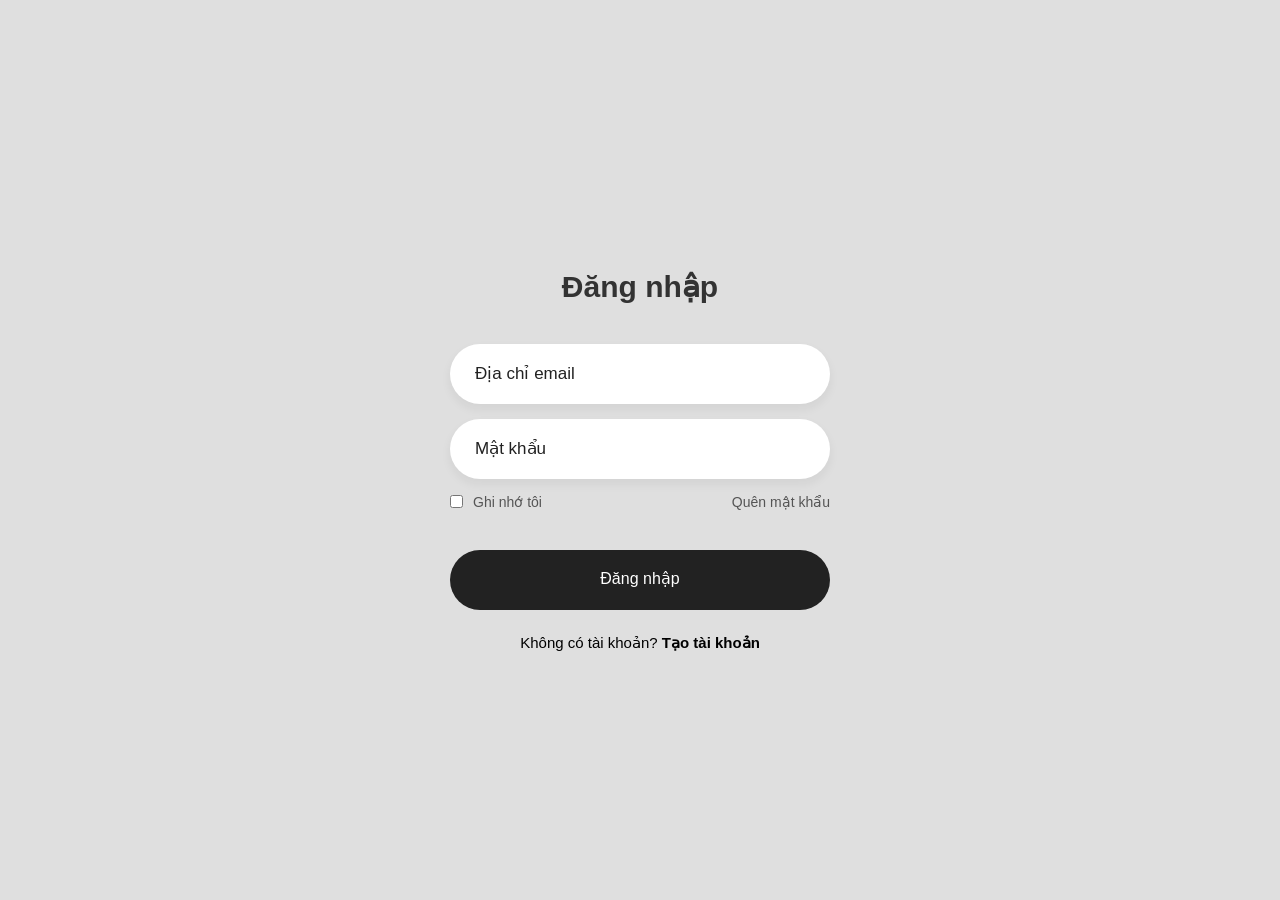
<file: DangNhap.html>
<!DOCTYPE html>
<html lang="vi">
<head>
    <meta charset="UTF-8">
    <meta name="viewport" content="width=device-width, initial-scale=1.0">
    <link rel="stylesheet" href="css/StyleDangNhap.css">
    <title>Login</title>
</head>
<body>
    <div class="login-box">
        <div class="login-header">
            <header>Đăng nhập</header>
        </div>
        <div class="input-box">
            <input type="text" class="input-field" placeholder="Địa chỉ email" autocomplete="off" required>
        </div>
        <div class="input-box">
            <input type="password" class="input-field" placeholder="Mật khẩu" autocomplete="off" required>
        </div>
        <div class="forgot">
            <section>
                <input type="checkbox" id="check">
                <label for="check">Ghi nhớ tôi</label>
            </section>
            <section>
                <a href="#">Quên mật khẩu</a>
            </section>
        </div>
        <div class="input-submit">
            <button class="submit-btn" id="submit"></button>
            <label for="submit">Đăng nhập</label>
        </div>
        <div class="sign-up-link">
            <p>Không có tài khoản? <a href="#">Tạo tài khoản</a></p>
        </div>
    </div>
</body>
</html>
</file>
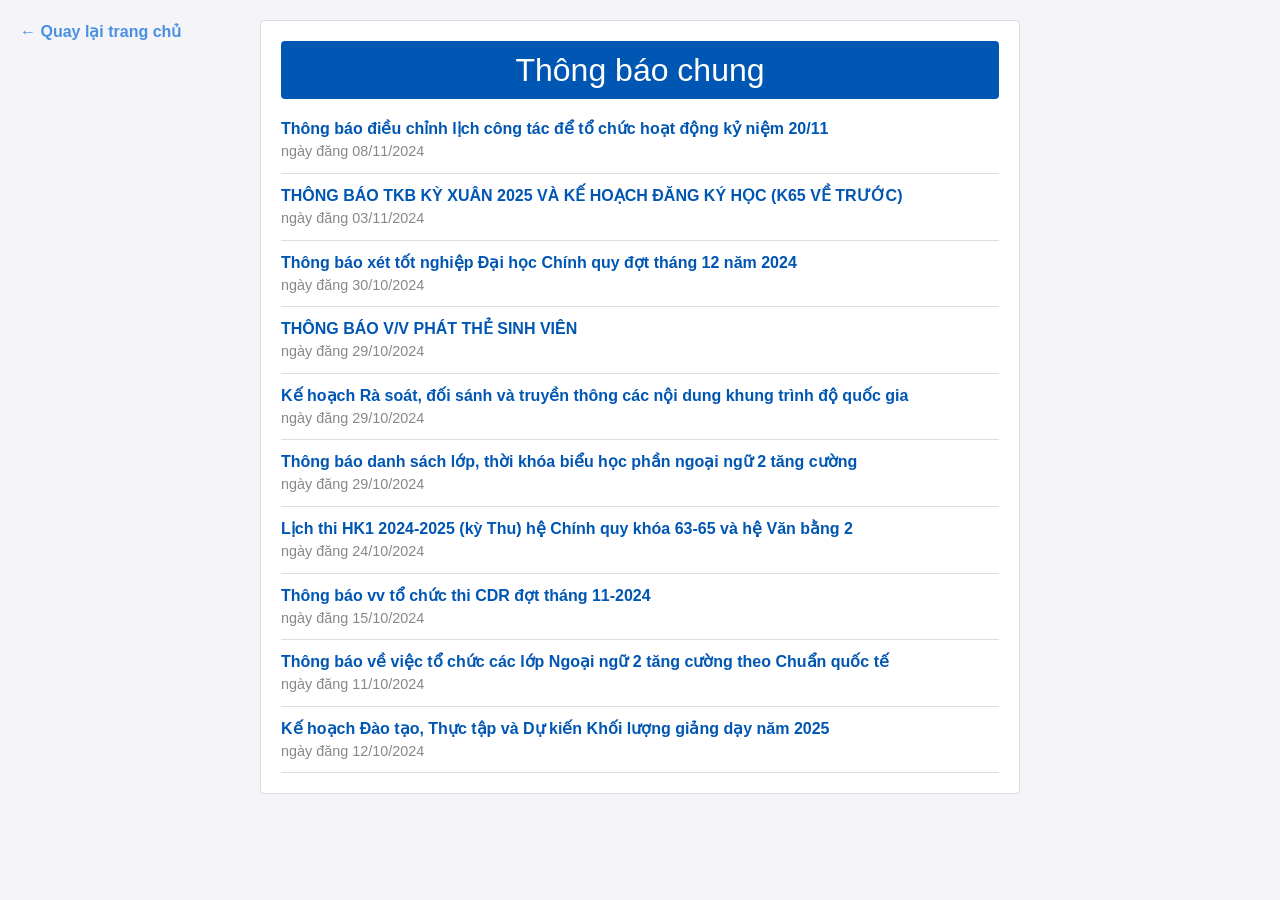
<file: TinTuc.html>
<!DOCTYPE html>
<html lang="vi">
<head>
    <meta charset="utf-8" />
    <meta name="viewport" content="width=device-width, initial-scale=1" />
    <title>Thông Báo Chung</title>
    <link href="css/styles.css" rel="stylesheet" />
    <style>
        body {
            font-family: Arial, sans-serif;
            background-color: #f4f4f9;
        }
        .container {
            max-width: 800px;
            margin: auto;
            padding: 20px;
        }
        .announcement-list {
            background-color: #ffffff;
            border: 1px solid #ddd;
            border-radius: 4px;
            padding: 20px;
        }
        .announcement-list h2 {
            background-color: #0056b3;
            color: #ffffff;
            padding: 10px;
            border-radius: 4px;
            margin-top: 0;
            text-align: center;
        }
        .announcement-item {
            border-bottom: 1px solid #ddd;
            padding: 10px 0;
        }
        .announcement-item a {
            color: #0056b3;
            font-weight: bold;
            text-decoration: none;
        }
        .announcement-item a:hover {
            text-decoration: underline;
        }
        .date {
            color: #888;
            font-size: 0.9em;
        }
    </style>
</head>
<body>
    <div style="position: fixed; top: 20px; left: 20px;">
        <a href="index.html" style="text-decoration: none; color: #4a90e2; font-weight: bold;">
            ← Quay lại trang chủ
        </a>
    </div>
    <div class="container">
        <div class="announcement-list">
            <h2>Thông báo chung</h2>
            
            <div class="announcement-item">
                <a href="#">Thông báo điều chỉnh lịch công tác để tổ chức hoạt động kỷ niệm 20/11</a>
                <div class="date">ngày đăng 08/11/2024</div>
            </div>
            
            <div class="announcement-item">
                <a href="#">THÔNG BÁO TKB KỲ XUÂN 2025 VÀ KẾ HOẠCH ĐĂNG KÝ HỌC (K65 VỀ TRƯỚC)</a>
                <div class="date">ngày đăng 03/11/2024</div>
            </div>
            
            <div class="announcement-item">
                <a href="#">Thông báo xét tốt nghiệp Đại học Chính quy đợt tháng 12 năm 2024</a>
                <div class="date">ngày đăng 30/10/2024</div>
            </div>
            
            <div class="announcement-item">
                <a href="#">THÔNG BÁO V/V PHÁT THẺ SINH VIÊN</a>
                <div class="date">ngày đăng 29/10/2024</div>
            </div>
            
            <div class="announcement-item">
                <a href="#">Kế hoạch Rà soát, đối sánh và truyền thông các nội dung khung trình độ quốc gia</a>
                <div class="date">ngày đăng 29/10/2024</div>
            </div>
            
            <div class="announcement-item">
                <a href="#">Thông báo danh sách lớp, thời khóa biểu học phần ngoại ngữ 2 tăng cường</a>
                <div class="date">ngày đăng 29/10/2024</div>
            </div>
            
            <div class="announcement-item">
                <a href="#">Lịch thi HK1 2024-2025 (kỳ Thu) hệ Chính quy khóa 63-65 và hệ Văn bằng 2</a>
                <div class="date">ngày đăng 24/10/2024</div>
            </div>
            
            <div class="announcement-item">
                <a href="#">Thông báo vv tổ chức thi CDR đợt tháng 11-2024</a>
                <div class="date">ngày đăng 15/10/2024</div>
            </div>
            
            <div class="announcement-item">
                <a href="#">Thông báo về việc tổ chức các lớp Ngoại ngữ 2 tăng cường theo Chuẩn quốc tế</a>
                <div class="date">ngày đăng 11/10/2024</div>
            </div>
            
            <div class="announcement-item">
                <a href="#">Kế hoạch Đào tạo, Thực tập và Dự kiến Khối lượng giảng dạy năm 2025</a>
                <div class="date">ngày đăng 12/10/2024</div>
            </div>
            
            <!-- Add more announcements as needed -->
        </div>
    </div>
</body>
</html>
</file>
<file: css/StyleDangNhap.css>
*{
    margin: 0;
    padding: 0;
    box-sizing: border-box;
    font-family: 'Poppins',sans-serif;
}
body{
    display: flex;
    justify-content: center;
    align-items: center;
    min-height: 100vh;
    background: #dfdfdf;
}
.login-box{
    display: flex;
    justify-content: center;
    flex-direction: column;
    width: 440px;
    height: 480px;
    padding: 30px;
}
.login-header{
    text-align: center;
    margin: 20px 0 40px 0;
}
.login-header header{
    color: #333;
    font-size: 30px;
    font-weight: 600;
}
.input-box .input-field{
    width: 100%;
    height: 60px;
    font-size: 17px;
    padding: 0 25px;
    margin-bottom: 15px;
    border-radius: 30px;
    border: none;
    box-shadow: 0px 5px 10px 1px rgba(0,0,0, 0.05);
    outline: none;
    transition: .3s;
}
::placeholder{
    font-weight: 500;
    color: #222;
}
.input-field:focus{
    width: 105%;
}
.forgot{
    display: flex;
    justify-content: space-between;
    margin-bottom: 40px;
}
section{
    display: flex;
    align-items: center;
    font-size: 14px;
    color: #555;
}
#check{
    margin-right: 10px;
}
a{
    text-decoration: none;
}
a:hover{
    text-decoration: underline;
}
section a{
    color: #555;
}
.input-submit{
    position: relative;
}
.submit-btn{
    width: 100%;
    height: 60px;
    background: #222;
    border: none;
    border-radius: 30px;
    cursor: pointer;
    transition: .3s;
}
.input-submit label{
    position: absolute;
    top: 45%;
    left: 50%;
    color: #fff;
    -webkit-transform: translate(-50%, -50%);
    -ms-transform: translate(-50%, -50%);
    transform: translate(-50%, -50%);
    cursor: pointer;
}
.submit-btn:hover{
    background: #000;
    transform: scale(1.05,1);
}
.sign-up-link{
    text-align: center;
    font-size: 15px;
    margin-top: 20px;
}
.sign-up-link a{
    color: #000;
    font-weight: 600;
}
</file>
<file: css/styles.css>
@charset "UTF-8";
:root {
  --bs-blue: #0d6efd;
  --bs-indigo: #6610f2;
  --bs-purple: #6f42c1;
  --bs-pink: #d63384;
  --bs-red: #dc3545;
  --bs-orange: #fd7e14;
  --bs-yellow: #ffc107;
  --bs-green: #198754;
  --bs-teal: #20c997;
  --bs-cyan: #0dcaf0;
  --bs-black: #000;
  --bs-white: #fff;
  --bs-gray: #6c757d;
  --bs-gray-dark: #343a40;
  --bs-gray-100: #f8f9fa;
  --bs-gray-200: #e9ecef;
  --bs-gray-300: #dee2e6;
  --bs-gray-400: #ced4da;
  --bs-gray-500: #adb5bd;
  --bs-gray-600: #6c757d;
  --bs-gray-700: #495057;
  --bs-gray-800: #343a40;
  --bs-gray-900: #212529;
  --bs-primary: #0d6efd;
  --bs-secondary: #6c757d;
  --bs-success: #198754;
  --bs-info: #0dcaf0;
  --bs-warning: #ffc107;
  --bs-danger: #dc3545;
  --bs-light: #f8f9fa;
  --bs-dark: #212529;
  --bs-primary-rgb: 13, 110, 253;
  --bs-secondary-rgb: 108, 117, 125;
  --bs-success-rgb: 25, 135, 84;
  --bs-info-rgb: 13, 202, 240;
  --bs-warning-rgb: 255, 193, 7;
  --bs-danger-rgb: 220, 53, 69;
  --bs-light-rgb: 248, 249, 250;
  --bs-dark-rgb: 33, 37, 41;
  --bs-white-rgb: 255, 255, 255;
  --bs-black-rgb: 0, 0, 0;
  --bs-body-color-rgb: 33, 37, 41;
  --bs-body-bg-rgb: 255, 255, 255;
  --bs-font-sans-serif: system-ui, -apple-system, "Segoe UI", Roboto, "Helvetica Neue", "Noto Sans", "Liberation Sans", Arial, sans-serif, "Apple Color Emoji", "Segoe UI Emoji", "Segoe UI Symbol", "Noto Color Emoji";
  --bs-font-monospace: SFMono-Regular, Menlo, Monaco, Consolas, "Liberation Mono", "Courier New", monospace;
  --bs-gradient: linear-gradient(180deg, rgba(255, 255, 255, 0.15), rgba(255, 255, 255, 0));
  --bs-body-font-family: var(--bs-font-sans-serif);
  --bs-body-font-size: 1rem;
  --bs-body-font-weight: 400;
  --bs-body-line-height: 1.5;
  --bs-body-color: #212529;
  --bs-body-bg: #fff;
  --bs-border-width: 1px;
  --bs-border-style: solid;
  --bs-border-color: #dee2e6;
  --bs-border-color-translucent: rgba(0, 0, 0, 0.175);
  --bs-border-radius: 0.375rem;
  --bs-border-radius-sm: 0.25rem;
  --bs-border-radius-lg: 0.5rem;
  --bs-border-radius-xl: 1rem;
  --bs-border-radius-2xl: 2rem;
  --bs-border-radius-pill: 50rem;
  --bs-link-color: #0d6efd;
  --bs-link-hover-color: #0a58ca;
  --bs-code-color: #d63384;
  --bs-highlight-bg: #fff3cd;
}

*,
*::before,
*::after {
  box-sizing: border-box;
}

@media (prefers-reduced-motion: no-preference) {
  :root {
    scroll-behavior: smooth;
  }
}

body {
  margin: 0;
  font-family: var(--bs-body-font-family);
  font-size: var(--bs-body-font-size);
  font-weight: var(--bs-body-font-weight);
  line-height: var(--bs-body-line-height);
  color: var(--bs-body-color);
  text-align: var(--bs-body-text-align);
  background-color: var(--bs-body-bg);
  -webkit-text-size-adjust: 100%;
  -webkit-tap-highlight-color: rgba(0, 0, 0, 0);
}

hr {
  margin: 1rem 0;
  color: inherit;
  border: 0;
  border-top: 1px solid;
  opacity: 0.25;
}

h6, .h6, h5, .h5, h4, .h4, h3, .h3, h2, .h2, h1, .h1 {
  margin-top: 0;
  margin-bottom: 0.5rem;
  font-weight: 500;
  line-height: 1.2;
}

h1, .h1 {
  font-size: calc(1.375rem + 1.5vw);
}
@media (min-width: 1200px) {
  h1, .h1 {
    font-size: 2.5rem;
  }
}

h2, .h2 {
  font-size: calc(1.325rem + 0.9vw);
}
@media (min-width: 1200px) {
  h2, .h2 {
    font-size: 2rem;
  }
}

h3, .h3 {
  font-size: calc(1.3rem + 0.6vw);
}
@media (min-width: 1200px) {
  h3, .h3 {
    font-size: 1.75rem;
  }
}

h4, .h4 {
  font-size: calc(1.275rem + 0.3vw);
}
@media (min-width: 1200px) {
  h4, .h4 {
    font-size: 1.5rem;
  }
}

h5, .h5 {
  font-size: 1.25rem;
}

h6, .h6 {
  font-size: 1rem;
}

p {
  margin-top: 0;
  margin-bottom: 1rem;
}

abbr[title] {
  -webkit-text-decoration: underline dotted;
          text-decoration: underline dotted;
  cursor: help;
  -webkit-text-decoration-skip-ink: none;
          text-decoration-skip-ink: none;
}

address {
  margin-bottom: 1rem;
  font-style: normal;
  line-height: inherit;
}

ol,
ul {
  padding-left: 2rem;
}

ol,
ul,
dl {
  margin-top: 0;
  margin-bottom: 1rem;
}

ol ol,
ul ul,
ol ul,
ul ol {
  margin-bottom: 0;
}

dt {
  font-weight: 700;
}

dd {
  margin-bottom: 0.5rem;
  margin-left: 0;
}

blockquote {
  margin: 0 0 1rem;
}

b,
strong {
  font-weight: bolder;
}

small, .small {
  font-size: 0.875em;
}

mark, .mark {
  padding: 0.1875em;
  background-color: var(--bs-highlight-bg);
}

sub,
sup {
  position: relative;
  font-size: 0.75em;
  line-height: 0;
  vertical-align: baseline;
}

sub {
  bottom: -0.25em;
}

sup {
  top: -0.5em;
}

a {
  color: var(--bs-link-color);
  text-decoration: underline;
}
a:hover {
  color: var(--bs-link-hover-color);
}

a:not([href]):not([class]), a:not([href]):not([class]):hover {
  color: inherit;
  text-decoration: none;
}

pre,
code,
kbd,
samp {
  font-family: var(--bs-font-monospace);
  font-size: 1em;
}

pre {
  display: block;
  margin-top: 0;
  margin-bottom: 1rem;
  overflow: auto;
  font-size: 0.875em;
}
pre code {
  font-size: inherit;
  color: inherit;
  word-break: normal;
}

code {
  font-size: 0.875em;
  color: var(--bs-code-color);
  word-wrap: break-word;
}
a > code {
  color: inherit;
}

kbd {
  padding: 0.1875rem 0.375rem;
  font-size: 0.875em;
  color: var(--bs-body-bg);
  background-color: var(--bs-body-color);
  border-radius: 0.25rem;
}
kbd kbd {
  padding: 0;
  font-size: 1em;
}

figure {
  margin: 0 0 1rem;
}

img,
svg {
  vertical-align: middle;
}

table {
  caption-side: bottom;
  border-collapse: collapse;
}

caption {
  padding-top: 0.5rem;
  padding-bottom: 0.5rem;
  color: #6c757d;
  text-align: left;
}

th {
  text-align: inherit;
  text-align: -webkit-match-parent;
}

thead,
tbody,
tfoot,
tr,
td,
th {
  border-color: inherit;
  border-style: solid;
  border-width: 0;
}

label {
  display: inline-block;
}

button {
  border-radius: 0;
}

button:focus:not(:focus-visible) {
  outline: 0;
}

input,
button,
select,
optgroup,
textarea {
  margin: 0;
  font-family: inherit;
  font-size: inherit;
  line-height: inherit;
}

button,
select {
  text-transform: none;
}

[role=button] {
  cursor: pointer;
}

select {
  word-wrap: normal;
}
select:disabled {
  opacity: 1;
}

[list]:not([type=date]):not([type=datetime-local]):not([type=month]):not([type=week]):not([type=time])::-webkit-calendar-picker-indicator {
  display: none !important;
}

button,
[type=button],
[type=reset],
[type=submit] {
  -webkit-appearance: button;
}
button:not(:disabled),
[type=button]:not(:disabled),
[type=reset]:not(:disabled),
[type=submit]:not(:disabled) {
  cursor: pointer;
}

::-moz-focus-inner {
  padding: 0;
  border-style: none;
}

textarea {
  resize: vertical;
}

fieldset {
  min-width: 0;
  padding: 0;
  margin: 0;
  border: 0;
}

legend {
  float: left;
  width: 100%;
  padding: 0;
  margin-bottom: 0.5rem;
  font-size: calc(1.275rem + 0.3vw);
  line-height: inherit;
}
@media (min-width: 1200px) {
  legend {
    font-size: 1.5rem;
  }
}
legend + * {
  clear: left;
}

::-webkit-datetime-edit-fields-wrapper,
::-webkit-datetime-edit-text,
::-webkit-datetime-edit-minute,
::-webkit-datetime-edit-hour-field,
::-webkit-datetime-edit-day-field,
::-webkit-datetime-edit-month-field,
::-webkit-datetime-edit-year-field {
  padding: 0;
}

::-webkit-inner-spin-button {
  height: auto;
}

[type=search] {
  outline-offset: -2px;
  -webkit-appearance: textfield;
}

/* rtl:raw:
[type="tel"],
[type="url"],
[type="email"],
[type="number"] {
  direction: ltr;
}
*/
::-webkit-search-decoration {
  -webkit-appearance: none;
}

::-webkit-color-swatch-wrapper {
  padding: 0;
}

::file-selector-button {
  font: inherit;
  -webkit-appearance: button;
}

output {
  display: inline-block;
}

iframe {
  border: 0;
}

summary {
  display: list-item;
  cursor: pointer;
}

progress {
  vertical-align: baseline;
}

[hidden] {
  display: none !important;
}

.lead {
  font-size: 1.25rem;
  font-weight: 300;
}

.display-1 {
  font-size: calc(1.625rem + 4.5vw);
  font-weight: 300;
  line-height: 1.2;
}
@media (min-width: 1200px) {
  .display-1 {
    font-size: 5rem;
  }
}

.display-2 {
  font-size: calc(1.575rem + 3.9vw);
  font-weight: 300;
  line-height: 1.2;
}
@media (min-width: 1200px) {
  .display-2 {
    font-size: 4.5rem;
  }
}

.display-3 {
  font-size: calc(1.525rem + 3.3vw);
  font-weight: 300;
  line-height: 1.2;
}
@media (min-width: 1200px) {
  .display-3 {
    font-size: 4rem;
  }
}

.display-4 {
  font-size: calc(1.475rem + 2.7vw);
  font-weight: 300;
  line-height: 1.2;
}
@media (min-width: 1200px) {
  .display-4 {
    font-size: 3.5rem;
  }
}

.display-5 {
  font-size: calc(1.425rem + 2.1vw);
  font-weight: 300;
  line-height: 1.2;
}
@media (min-width: 1200px) {
  .display-5 {
    font-size: 3rem;
  }
}

.display-6 {
  font-size: calc(1.375rem + 1.5vw);
  font-weight: 300;
  line-height: 1.2;
}
@media (min-width: 1200px) {
  .display-6 {
    font-size: 2.5rem;
  }
}

.list-unstyled {
  padding-left: 0;
  list-style: none;
}

.list-inline {
  padding-left: 0;
  list-style: none;
}

.list-inline-item {
  display: inline-block;
}
.list-inline-item:not(:last-child) {
  margin-right: 0.5rem;
}

.initialism {
  font-size: 0.875em;
  text-transform: uppercase;
}

.blockquote {
  margin-bottom: 1rem;
  font-size: 1.25rem;
}
.blockquote > :last-child {
  margin-bottom: 0;
}

.blockquote-footer {
  margin-top: -1rem;
  margin-bottom: 1rem;
  font-size: 0.875em;
  color: #6c757d;
}
.blockquote-footer::before {
  content: "— ";
}

.img-fluid {
  max-width: 100%;
  height: auto;
}

.img-thumbnail {
  padding: 0.25rem;
  background-color: #fff;
  border: 1px solid var(--bs-border-color);
  border-radius: 0.375rem;
  max-width: 100%;
  height: auto;
}

.figure {
  display: inline-block;
}

.figure-img {
  margin-bottom: 0.5rem;
  line-height: 1;
}

.figure-caption {
  font-size: 0.875em;
  color: #6c757d;
}

.container,
.container-fluid,
.container-xxl,
.container-xl,
.container-lg,
.container-md,
.container-sm {
  --bs-gutter-x: 1.5rem;
  --bs-gutter-y: 0;
  width: 100%;
  padding-right: calc(var(--bs-gutter-x) * 0.5);
  padding-left: calc(var(--bs-gutter-x) * 0.5);
  margin-right: auto;
  margin-left: auto;
}

@media (min-width: 576px) {
  .container-sm, .container {
    max-width: 540px;
  }
}
@media (min-width: 768px) {
  .container-md, .container-sm, .container {
    max-width: 720px;
  }
}
@media (min-width: 992px) {
  .container-lg, .container-md, .container-sm, .container {
    max-width: 960px;
  }
}
@media (min-width: 1200px) {
  .container-xl, .container-lg, .container-md, .container-sm, .container {
    max-width: 1140px;
  }
}
@media (min-width: 1400px) {
  .container-xxl, .container-xl, .container-lg, .container-md, .container-sm, .container {
    max-width: 1320px;
  }
}
.row {
  --bs-gutter-x: 1.5rem;
  --bs-gutter-y: 0;
  display: flex;
  flex-wrap: wrap;
  margin-top: calc(-1 * var(--bs-gutter-y));
  margin-right: calc(-0.5 * var(--bs-gutter-x));
  margin-left: calc(-0.5 * var(--bs-gutter-x));
}
.row > * {
  flex-shrink: 0;
  width: 100%;
  max-width: 100%;
  padding-right: calc(var(--bs-gutter-x) * 0.5);
  padding-left: calc(var(--bs-gutter-x) * 0.5);
  margin-top: var(--bs-gutter-y);
}

.col {
  flex: 1 0 0%;
}

.row-cols-auto > * {
  flex: 0 0 auto;
  width: auto;
}

.row-cols-1 > * {
  flex: 0 0 auto;
  width: 100%;
}

.row-cols-2 > * {
  flex: 0 0 auto;
  width: 50%;
}

.row-cols-3 > * {
  flex: 0 0 auto;
  width: 33.3333333333%;
}

.row-cols-4 > * {
  flex: 0 0 auto;
  width: 25%;
}

.row-cols-5 > * {
  flex: 0 0 auto;
  width: 20%;
}

.row-cols-6 > * {
  flex: 0 0 auto;
  width: 16.6666666667%;
}

.col-auto {
  flex: 0 0 auto;
  width: auto;
}

.col-1 {
  flex: 0 0 auto;
  width: 8.33333333%;
}

.col-2 {
  flex: 0 0 auto;
  width: 16.66666667%;
}

.col-3 {
  flex: 0 0 auto;
  width: 25%;
}

.col-4 {
  flex: 0 0 auto;
  width: 33.33333333%;
}

.col-5 {
  flex: 0 0 auto;
  width: 41.66666667%;
}

.col-6 {
  flex: 0 0 auto;
  width: 50%;
}

.col-7 {
  flex: 0 0 auto;
  width: 58.33333333%;
}

.col-8 {
  flex: 0 0 auto;
  width: 66.66666667%;
}

.col-9 {
  flex: 0 0 auto;
  width: 75%;
}

.col-10 {
  flex: 0 0 auto;
  width: 83.33333333%;
}

.col-11 {
  flex: 0 0 auto;
  width: 91.66666667%;
}

.col-12 {
  flex: 0 0 auto;
  width: 100%;
}

.offset-1 {
  margin-left: 8.33333333%;
}

.offset-2 {
  margin-left: 16.66666667%;
}

.offset-3 {
  margin-left: 25%;
}

.offset-4 {
  margin-left: 33.33333333%;
}

.offset-5 {
  margin-left: 41.66666667%;
}

.offset-6 {
  margin-left: 50%;
}

.offset-7 {
  margin-left: 58.33333333%;
}

.offset-8 {
  margin-left: 66.66666667%;
}

.offset-9 {
  margin-left: 75%;
}

.offset-10 {
  margin-left: 83.33333333%;
}

.offset-11 {
  margin-left: 91.66666667%;
}

.g-0,
.gx-0 {
  --bs-gutter-x: 0;
}

.g-0,
.gy-0 {
  --bs-gutter-y: 0;
}

.g-1,
.gx-1 {
  --bs-gutter-x: 0.25rem;
}

.g-1,
.gy-1 {
  --bs-gutter-y: 0.25rem;
}

.g-2,
.gx-2 {
  --bs-gutter-x: 0.5rem;
}

.g-2,
.gy-2 {
  --bs-gutter-y: 0.5rem;
}

.g-3,
.gx-3 {
  --bs-gutter-x: 1rem;
}

.g-3,
.gy-3 {
  --bs-gutter-y: 1rem;
}

.g-4,
.gx-4 {
  --bs-gutter-x: 1.5rem;
}

.g-4,
.gy-4 {
  --bs-gutter-y: 1.5rem;
}

.g-5,
.gx-5 {
  --bs-gutter-x: 3rem;
}

.g-5,
.gy-5 {
  --bs-gutter-y: 3rem;
}

@media (min-width: 576px) {
  .col-sm {
    flex: 1 0 0%;
  }
  .row-cols-sm-auto > * {
    flex: 0 0 auto;
    width: auto;
  }
  .row-cols-sm-1 > * {
    flex: 0 0 auto;
    width: 100%;
  }
  .row-cols-sm-2 > * {
    flex: 0 0 auto;
    width: 50%;
  }
  .row-cols-sm-3 > * {
    flex: 0 0 auto;
    width: 33.3333333333%;
  }
  .row-cols-sm-4 > * {
    flex: 0 0 auto;
    width: 25%;
  }
  .row-cols-sm-5 > * {
    flex: 0 0 auto;
    width: 20%;
  }
  .row-cols-sm-6 > * {
    flex: 0 0 auto;
    width: 16.6666666667%;
  }
  .col-sm-auto {
    flex: 0 0 auto;
    width: auto;
  }
  .col-sm-1 {
    flex: 0 0 auto;
    width: 8.33333333%;
  }
  .col-sm-2 {
    flex: 0 0 auto;
    width: 16.66666667%;
  }
  .col-sm-3 {
    flex: 0 0 auto;
    width: 25%;
  }
  .col-sm-4 {
    flex: 0 0 auto;
    width: 33.33333333%;
  }
  .col-sm-5 {
    flex: 0 0 auto;
    width: 41.66666667%;
  }
  .col-sm-6 {
    flex: 0 0 auto;
    width: 50%;
  }
  .col-sm-7 {
    flex: 0 0 auto;
    width: 58.33333333%;
  }
  .col-sm-8 {
    flex: 0 0 auto;
    width: 66.66666667%;
  }
  .col-sm-9 {
    flex: 0 0 auto;
    width: 75%;
  }
  .col-sm-10 {
    flex: 0 0 auto;
    width: 83.33333333%;
  }
  .col-sm-11 {
    flex: 0 0 auto;
    width: 91.66666667%;
  }
  .col-sm-12 {
    flex: 0 0 auto;
    width: 100%;
  }
  .offset-sm-0 {
    margin-left: 0;
  }
  .offset-sm-1 {
    margin-left: 8.33333333%;
  }
  .offset-sm-2 {
    margin-left: 16.66666667%;
  }
  .offset-sm-3 {
    margin-left: 25%;
  }
  .offset-sm-4 {
    margin-left: 33.33333333%;
  }
  .offset-sm-5 {
    margin-left: 41.66666667%;
  }
  .offset-sm-6 {
    margin-left: 50%;
  }
  .offset-sm-7 {
    margin-left: 58.33333333%;
  }
  .offset-sm-8 {
    margin-left: 66.66666667%;
  }
  .offset-sm-9 {
    margin-left: 75%;
  }
  .offset-sm-10 {
    margin-left: 83.33333333%;
  }
  .offset-sm-11 {
    margin-left: 91.66666667%;
  }
  .g-sm-0,
  .gx-sm-0 {
    --bs-gutter-x: 0;
  }
  .g-sm-0,
  .gy-sm-0 {
    --bs-gutter-y: 0;
  }
  .g-sm-1,
  .gx-sm-1 {
    --bs-gutter-x: 0.25rem;
  }
  .g-sm-1,
  .gy-sm-1 {
    --bs-gutter-y: 0.25rem;
  }
  .g-sm-2,
  .gx-sm-2 {
    --bs-gutter-x: 0.5rem;
  }
  .g-sm-2,
  .gy-sm-2 {
    --bs-gutter-y: 0.5rem;
  }
  .g-sm-3,
  .gx-sm-3 {
    --bs-gutter-x: 1rem;
  }
  .g-sm-3,
  .gy-sm-3 {
    --bs-gutter-y: 1rem;
  }
  .g-sm-4,
  .gx-sm-4 {
    --bs-gutter-x: 1.5rem;
  }
  .g-sm-4,
  .gy-sm-4 {
    --bs-gutter-y: 1.5rem;
  }
  .g-sm-5,
  .gx-sm-5 {
    --bs-gutter-x: 3rem;
  }
  .g-sm-5,
  .gy-sm-5 {
    --bs-gutter-y: 3rem;
  }
}
@media (min-width: 768px) {
  .col-md {
    flex: 1 0 0%;
  }
  .row-cols-md-auto > * {
    flex: 0 0 auto;
    width: auto;
  }
  .row-cols-md-1 > * {
    flex: 0 0 auto;
    width: 100%;
  }
  .row-cols-md-2 > * {
    flex: 0 0 auto;
    width: 50%;
  }
  .row-cols-md-3 > * {
    flex: 0 0 auto;
    width: 33.3333333333%;
  }
  .row-cols-md-4 > * {
    flex: 0 0 auto;
    width: 25%;
  }
  .row-cols-md-5 > * {
    flex: 0 0 auto;
    width: 20%;
  }
  .row-cols-md-6 > * {
    flex: 0 0 auto;
    width: 16.6666666667%;
  }
  .col-md-auto {
    flex: 0 0 auto;
    width: auto;
  }
  .col-md-1 {
    flex: 0 0 auto;
    width: 8.33333333%;
  }
  .col-md-2 {
    flex: 0 0 auto;
    width: 16.66666667%;
  }
  .col-md-3 {
    flex: 0 0 auto;
    width: 25%;
  }
  .col-md-4 {
    flex: 0 0 auto;
    width: 33.33333333%;
  }
  .col-md-5 {
    flex: 0 0 auto;
    width: 41.66666667%;
  }
  .col-md-6 {
    flex: 0 0 auto;
    width: 50%;
  }
  .col-md-7 {
    flex: 0 0 auto;
    width: 58.33333333%;
  }
  .col-md-8 {
    flex: 0 0 auto;
    width: 66.66666667%;
  }
  .col-md-9 {
    flex: 0 0 auto;
    width: 75%;
  }
  .col-md-10 {
    flex: 0 0 auto;
    width: 83.33333333%;
  }
  .col-md-11 {
    flex: 0 0 auto;
    width: 91.66666667%;
  }
  .col-md-12 {
    flex: 0 0 auto;
    width: 100%;
  }
  .offset-md-0 {
    margin-left: 0;
  }
  .offset-md-1 {
    margin-left: 8.33333333%;
  }
  .offset-md-2 {
    margin-left: 16.66666667%;
  }
  .offset-md-3 {
    margin-left: 25%;
  }
  .offset-md-4 {
    margin-left: 33.33333333%;
  }
  .offset-md-5 {
    margin-left: 41.66666667%;
  }
  .offset-md-6 {
    margin-left: 50%;
  }
  .offset-md-7 {
    margin-left: 58.33333333%;
  }
  .offset-md-8 {
    margin-left: 66.66666667%;
  }
  .offset-md-9 {
    margin-left: 75%;
  }
  .offset-md-10 {
    margin-left: 83.33333333%;
  }
  .offset-md-11 {
    margin-left: 91.66666667%;
  }
  .g-md-0,
  .gx-md-0 {
    --bs-gutter-x: 0;
  }
  .g-md-0,
  .gy-md-0 {
    --bs-gutter-y: 0;
  }
  .g-md-1,
  .gx-md-1 {
    --bs-gutter-x: 0.25rem;
  }
  .g-md-1,
  .gy-md-1 {
    --bs-gutter-y: 0.25rem;
  }
  .g-md-2,
  .gx-md-2 {
    --bs-gutter-x: 0.5rem;
  }
  .g-md-2,
  .gy-md-2 {
    --bs-gutter-y: 0.5rem;
  }
  .g-md-3,
  .gx-md-3 {
    --bs-gutter-x: 1rem;
  }
  .g-md-3,
  .gy-md-3 {
    --bs-gutter-y: 1rem;
  }
  .g-md-4,
  .gx-md-4 {
    --bs-gutter-x: 1.5rem;
  }
  .g-md-4,
  .gy-md-4 {
    --bs-gutter-y: 1.5rem;
  }
  .g-md-5,
  .gx-md-5 {
    --bs-gutter-x: 3rem;
  }
  .g-md-5,
  .gy-md-5 {
    --bs-gutter-y: 3rem;
  }
}
@media (min-width: 992px) {
  .col-lg {
    flex: 1 0 0%;
  }
  .row-cols-lg-auto > * {
    flex: 0 0 auto;
    width: auto;
  }
  .row-cols-lg-1 > * {
    flex: 0 0 auto;
    width: 100%;
  }
  .row-cols-lg-2 > * {
    flex: 0 0 auto;
    width: 50%;
  }
  .row-cols-lg-3 > * {
    flex: 0 0 auto;
    width: 33.3333333333%;
  }
  .row-cols-lg-4 > * {
    flex: 0 0 auto;
    width: 25%;
  }
  .row-cols-lg-5 > * {
    flex: 0 0 auto;
    width: 20%;
  }
  .row-cols-lg-6 > * {
    flex: 0 0 auto;
    width: 16.6666666667%;
  }
  .col-lg-auto {
    flex: 0 0 auto;
    width: auto;
  }
  .col-lg-1 {
    flex: 0 0 auto;
    width: 8.33333333%;
  }
  .col-lg-2 {
    flex: 0 0 auto;
    width: 16.66666667%;
  }
  .col-lg-3 {
    flex: 0 0 auto;
    width: 25%;
  }
  .col-lg-4 {
    flex: 0 0 auto;
    width: 33.33333333%;
  }
  .col-lg-5 {
    flex: 0 0 auto;
    width: 41.66666667%;
  }
  .col-lg-6 {
    flex: 0 0 auto;
    width: 50%;
  }
  .col-lg-7 {
    flex: 0 0 auto;
    width: 58.33333333%;
  }
  .col-lg-8 {
    flex: 0 0 auto;
    width: 66.66666667%;
  }
  .col-lg-9 {
    flex: 0 0 auto;
    width: 75%;
  }
  .col-lg-10 {
    flex: 0 0 auto;
    width: 83.33333333%;
  }
  .col-lg-11 {
    flex: 0 0 auto;
    width: 91.66666667%;
  }
  .col-lg-12 {
    flex: 0 0 auto;
    width: 100%;
  }
  .offset-lg-0 {
    margin-left: 0;
  }
  .offset-lg-1 {
    margin-left: 8.33333333%;
  }
  .offset-lg-2 {
    margin-left: 16.66666667%;
  }
  .offset-lg-3 {
    margin-left: 25%;
  }
  .offset-lg-4 {
    margin-left: 33.33333333%;
  }
  .offset-lg-5 {
    margin-left: 41.66666667%;
  }
  .offset-lg-6 {
    margin-left: 50%;
  }
  .offset-lg-7 {
    margin-left: 58.33333333%;
  }
  .offset-lg-8 {
    margin-left: 66.66666667%;
  }
  .offset-lg-9 {
    margin-left: 75%;
  }
  .offset-lg-10 {
    margin-left: 83.33333333%;
  }
  .offset-lg-11 {
    margin-left: 91.66666667%;
  }
  .g-lg-0,
  .gx-lg-0 {
    --bs-gutter-x: 0;
  }
  .g-lg-0,
  .gy-lg-0 {
    --bs-gutter-y: 0;
  }
  .g-lg-1,
  .gx-lg-1 {
    --bs-gutter-x: 0.25rem;
  }
  .g-lg-1,
  .gy-lg-1 {
    --bs-gutter-y: 0.25rem;
  }
  .g-lg-2,
  .gx-lg-2 {
    --bs-gutter-x: 0.5rem;
  }
  .g-lg-2,
  .gy-lg-2 {
    --bs-gutter-y: 0.5rem;
  }
  .g-lg-3,
  .gx-lg-3 {
    --bs-gutter-x: 1rem;
  }
  .g-lg-3,
  .gy-lg-3 {
    --bs-gutter-y: 1rem;
  }
  .g-lg-4,
  .gx-lg-4 {
    --bs-gutter-x: 1.5rem;
  }
  .g-lg-4,
  .gy-lg-4 {
    --bs-gutter-y: 1.5rem;
  }
  .g-lg-5,
  .gx-lg-5 {
    --bs-gutter-x: 3rem;
  }
  .g-lg-5,
  .gy-lg-5 {
    --bs-gutter-y: 3rem;
  }
}
@media (min-width: 1200px) {
  .col-xl {
    flex: 1 0 0%;
  }
  .row-cols-xl-auto > * {
    flex: 0 0 auto;
    width: auto;
  }
  .row-cols-xl-1 > * {
    flex: 0 0 auto;
    width: 100%;
  }
  .row-cols-xl-2 > * {
    flex: 0 0 auto;
    width: 50%;
  }
  .row-cols-xl-3 > * {
    flex: 0 0 auto;
    width: 33.3333333333%;
  }
  .row-cols-xl-4 > * {
    flex: 0 0 auto;
    width: 25%;
  }
  .row-cols-xl-5 > * {
    flex: 0 0 auto;
    width: 20%;
  }
  .row-cols-xl-6 > * {
    flex: 0 0 auto;
    width: 16.6666666667%;
  }
  .col-xl-auto {
    flex: 0 0 auto;
    width: auto;
  }
  .col-xl-1 {
    flex: 0 0 auto;
    width: 8.33333333%;
  }
  .col-xl-2 {
    flex: 0 0 auto;
    width: 16.66666667%;
  }
  .col-xl-3 {
    flex: 0 0 auto;
    width: 25%;
  }
  .col-xl-4 {
    flex: 0 0 auto;
    width: 33.33333333%;
  }
  .col-xl-5 {
    flex: 0 0 auto;
    width: 41.66666667%;
  }
  .col-xl-6 {
    flex: 0 0 auto;
    width: 50%;
  }
  .col-xl-7 {
    flex: 0 0 auto;
    width: 58.33333333%;
  }
  .col-xl-8 {
    flex: 0 0 auto;
    width: 66.66666667%;
  }
  .col-xl-9 {
    flex: 0 0 auto;
    width: 75%;
  }
  .col-xl-10 {
    flex: 0 0 auto;
    width: 83.33333333%;
  }
  .col-xl-11 {
    flex: 0 0 auto;
    width: 91.66666667%;
  }
  .col-xl-12 {
    flex: 0 0 auto;
    width: 100%;
  }
  .offset-xl-0 {
    margin-left: 0;
  }
  .offset-xl-1 {
    margin-left: 8.33333333%;
  }
  .offset-xl-2 {
    margin-left: 16.66666667%;
  }
  .offset-xl-3 {
    margin-left: 25%;
  }
  .offset-xl-4 {
    margin-left: 33.33333333%;
  }
  .offset-xl-5 {
    margin-left: 41.66666667%;
  }
  .offset-xl-6 {
    margin-left: 50%;
  }
  .offset-xl-7 {
    margin-left: 58.33333333%;
  }
  .offset-xl-8 {
    margin-left: 66.66666667%;
  }
  .offset-xl-9 {
    margin-left: 75%;
  }
  .offset-xl-10 {
    margin-left: 83.33333333%;
  }
  .offset-xl-11 {
    margin-left: 91.66666667%;
  }
  .g-xl-0,
  .gx-xl-0 {
    --bs-gutter-x: 0;
  }
  .g-xl-0,
  .gy-xl-0 {
    --bs-gutter-y: 0;
  }
  .g-xl-1,
  .gx-xl-1 {
    --bs-gutter-x: 0.25rem;
  }
  .g-xl-1,
  .gy-xl-1 {
    --bs-gutter-y: 0.25rem;
  }
  .g-xl-2,
  .gx-xl-2 {
    --bs-gutter-x: 0.5rem;
  }
  .g-xl-2,
  .gy-xl-2 {
    --bs-gutter-y: 0.5rem;
  }
  .g-xl-3,
  .gx-xl-3 {
    --bs-gutter-x: 1rem;
  }
  .g-xl-3,
  .gy-xl-3 {
    --bs-gutter-y: 1rem;
  }
  .g-xl-4,
  .gx-xl-4 {
    --bs-gutter-x: 1.5rem;
  }
  .g-xl-4,
  .gy-xl-4 {
    --bs-gutter-y: 1.5rem;
  }
  .g-xl-5,
  .gx-xl-5 {
    --bs-gutter-x: 3rem;
  }
  .g-xl-5,
  .gy-xl-5 {
    --bs-gutter-y: 3rem;
  }
}
@media (min-width: 1400px) {
  .col-xxl {
    flex: 1 0 0%;
  }
  .row-cols-xxl-auto > * {
    flex: 0 0 auto;
    width: auto;
  }
  .row-cols-xxl-1 > * {
    flex: 0 0 auto;
    width: 100%;
  }
  .row-cols-xxl-2 > * {
    flex: 0 0 auto;
    width: 50%;
  }
  .row-cols-xxl-3 > * {
    flex: 0 0 auto;
    width: 33.3333333333%;
  }
  .row-cols-xxl-4 > * {
    flex: 0 0 auto;
    width: 25%;
  }
  .row-cols-xxl-5 > * {
    flex: 0 0 auto;
    width: 20%;
  }
  .row-cols-xxl-6 > * {
    flex: 0 0 auto;
    width: 16.6666666667%;
  }
  .col-xxl-auto {
    flex: 0 0 auto;
    width: auto;
  }
  .col-xxl-1 {
    flex: 0 0 auto;
    width: 8.33333333%;
  }
  .col-xxl-2 {
    flex: 0 0 auto;
    width: 16.66666667%;
  }
  .col-xxl-3 {
    flex: 0 0 auto;
    width: 25%;
  }
  .col-xxl-4 {
    flex: 0 0 auto;
    width: 33.33333333%;
  }
  .col-xxl-5 {
    flex: 0 0 auto;
    width: 41.66666667%;
  }
  .col-xxl-6 {
    flex: 0 0 auto;
    width: 50%;
  }
  .col-xxl-7 {
    flex: 0 0 auto;
    width: 58.33333333%;
  }
  .col-xxl-8 {
    flex: 0 0 auto;
    width: 66.66666667%;
  }
  .col-xxl-9 {
    flex: 0 0 auto;
    width: 75%;
  }
  .col-xxl-10 {
    flex: 0 0 auto;
    width: 83.33333333%;
  }
  .col-xxl-11 {
    flex: 0 0 auto;
    width: 91.66666667%;
  }
  .col-xxl-12 {
    flex: 0 0 auto;
    width: 100%;
  }
  .offset-xxl-0 {
    margin-left: 0;
  }
  .offset-xxl-1 {
    margin-left: 8.33333333%;
  }
  .offset-xxl-2 {
    margin-left: 16.66666667%;
  }
  .offset-xxl-3 {
    margin-left: 25%;
  }
  .offset-xxl-4 {
    margin-left: 33.33333333%;
  }
  .offset-xxl-5 {
    margin-left: 41.66666667%;
  }
  .offset-xxl-6 {
    margin-left: 50%;
  }
  .offset-xxl-7 {
    margin-left: 58.33333333%;
  }
  .offset-xxl-8 {
    margin-left: 66.66666667%;
  }
  .offset-xxl-9 {
    margin-left: 75%;
  }
  .offset-xxl-10 {
    margin-left: 83.33333333%;
  }
  .offset-xxl-11 {
    margin-left: 91.66666667%;
  }
  .g-xxl-0,
  .gx-xxl-0 {
    --bs-gutter-x: 0;
  }
  .g-xxl-0,
  .gy-xxl-0 {
    --bs-gutter-y: 0;
  }
  .g-xxl-1,
  .gx-xxl-1 {
    --bs-gutter-x: 0.25rem;
  }
  .g-xxl-1,
  .gy-xxl-1 {
    --bs-gutter-y: 0.25rem;
  }
  .g-xxl-2,
  .gx-xxl-2 {
    --bs-gutter-x: 0.5rem;
  }
  .g-xxl-2,
  .gy-xxl-2 {
    --bs-gutter-y: 0.5rem;
  }
  .g-xxl-3,
  .gx-xxl-3 {
    --bs-gutter-x: 1rem;
  }
  .g-xxl-3,
  .gy-xxl-3 {
    --bs-gutter-y: 1rem;
  }
  .g-xxl-4,
  .gx-xxl-4 {
    --bs-gutter-x: 1.5rem;
  }
  .g-xxl-4,
  .gy-xxl-4 {
    --bs-gutter-y: 1.5rem;
  }
  .g-xxl-5,
  .gx-xxl-5 {
    --bs-gutter-x: 3rem;
  }
  .g-xxl-5,
  .gy-xxl-5 {
    --bs-gutter-y: 3rem;
  }
}
.table, .datatable-table {
  --bs-table-color: var(--bs-body-color);
  --bs-table-bg: transparent;
  --bs-table-border-color: var(--bs-border-color);
  --bs-table-accent-bg: transparent;
  --bs-table-striped-color: var(--bs-body-color);
  --bs-table-striped-bg: rgba(0, 0, 0, 0.05);
  --bs-table-active-color: var(--bs-body-color);
  --bs-table-active-bg: rgba(0, 0, 0, 0.1);
  --bs-table-hover-color: var(--bs-body-color);
  --bs-table-hover-bg: rgba(0, 0, 0, 0.075);
  width: 100%;
  margin-bottom: 1rem;
  color: var(--bs-table-color);
  vertical-align: top;
  border-color: var(--bs-table-border-color);
}
.table > :not(caption) > * > *, .datatable-table > :not(caption) > * > * {
  padding: 0.5rem 0.5rem;
  background-color: var(--bs-table-bg);
  border-bottom-width: 1px;
  box-shadow: inset 0 0 0 9999px var(--bs-table-accent-bg);
}
.table > tbody, .datatable-table > tbody {
  vertical-align: inherit;
}
.table > thead, .datatable-table > thead {
  vertical-align: bottom;
}

.table-group-divider {
  border-top: 2px solid currentcolor;
}

.caption-top {
  caption-side: top;
}

.table-sm > :not(caption) > * > * {
  padding: 0.25rem 0.25rem;
}

.table-bordered > :not(caption) > *, .datatable-table > :not(caption) > * {
  border-width: 1px 0;
}
.table-bordered > :not(caption) > * > *, .datatable-table > :not(caption) > * > * {
  border-width: 0 1px;
}

.table-borderless > :not(caption) > * > * {
  border-bottom-width: 0;
}
.table-borderless > :not(:first-child) {
  border-top-width: 0;
}

.table-striped > tbody > tr:nth-of-type(odd) > * {
  --bs-table-accent-bg: var(--bs-table-striped-bg);
  color: var(--bs-table-striped-color);
}

.table-striped-columns > :not(caption) > tr > :nth-child(even) {
  --bs-table-accent-bg: var(--bs-table-striped-bg);
  color: var(--bs-table-striped-color);
}

.table-active {
  --bs-table-accent-bg: var(--bs-table-active-bg);
  color: var(--bs-table-active-color);
}

.table-hover > tbody > tr:hover > *, .datatable-table > tbody > tr:hover > * {
  --bs-table-accent-bg: var(--bs-table-hover-bg);
  color: var(--bs-table-hover-color);
}

.table-primary {
  --bs-table-color: #000;
  --bs-table-bg: #cfe2ff;
  --bs-table-border-color: #bacbe6;
  --bs-table-striped-bg: #c5d7f2;
  --bs-table-striped-color: #000;
  --bs-table-active-bg: #bacbe6;
  --bs-table-active-color: #000;
  --bs-table-hover-bg: #bfd1ec;
  --bs-table-hover-color: #000;
  color: var(--bs-table-color);
  border-color: var(--bs-table-border-color);
}

.table-secondary {
  --bs-table-color: #000;
  --bs-table-bg: #e2e3e5;
  --bs-table-border-color: #cbccce;
  --bs-table-striped-bg: #d7d8da;
  --bs-table-striped-color: #000;
  --bs-table-active-bg: #cbccce;
  --bs-table-active-color: #000;
  --bs-table-hover-bg: #d1d2d4;
  --bs-table-hover-color: #000;
  color: var(--bs-table-color);
  border-color: var(--bs-table-border-color);
}

.table-success {
  --bs-table-color: #000;
  --bs-table-bg: #d1e7dd;
  --bs-table-border-color: #bcd0c7;
  --bs-table-striped-bg: #c7dbd2;
  --bs-table-striped-color: #000;
  --bs-table-active-bg: #bcd0c7;
  --bs-table-active-color: #000;
  --bs-table-hover-bg: #c1d6cc;
  --bs-table-hover-color: #000;
  color: var(--bs-table-color);
  border-color: var(--bs-table-border-color);
}

.table-info {
  --bs-table-color: #000;
  --bs-table-bg: #cff4fc;
  --bs-table-border-color: #badce3;
  --bs-table-striped-bg: #c5e8ef;
  --bs-table-striped-color: #000;
  --bs-table-active-bg: #badce3;
  --bs-table-active-color: #000;
  --bs-table-hover-bg: #bfe2e9;
  --bs-table-hover-color: #000;
  color: var(--bs-table-color);
  border-color: var(--bs-table-border-color);
}

.table-warning {
  --bs-table-color: #000;
  --bs-table-bg: #fff3cd;
  --bs-table-border-color: #e6dbb9;
  --bs-table-striped-bg: #f2e7c3;
  --bs-table-striped-color: #000;
  --bs-table-active-bg: #e6dbb9;
  --bs-table-active-color: #000;
  --bs-table-hover-bg: #ece1be;
  --bs-table-hover-color: #000;
  color: var(--bs-table-color);
  border-color: var(--bs-table-border-color);
}

.table-danger {
  --bs-table-color: #000;
  --bs-table-bg: #f8d7da;
  --bs-table-border-color: #dfc2c4;
  --bs-table-striped-bg: #eccccf;
  --bs-table-striped-color: #000;
  --bs-table-active-bg: #dfc2c4;
  --bs-table-active-color: #000;
  --bs-table-hover-bg: #e5c7ca;
  --bs-table-hover-color: #000;
  color: var(--bs-table-color);
  border-color: var(--bs-table-border-color);
}

.table-light {
  --bs-table-color: #000;
  --bs-table-bg: #f8f9fa;
  --bs-table-border-color: #dfe0e1;
  --bs-table-striped-bg: #ecedee;
  --bs-table-striped-color: #000;
  --bs-table-active-bg: #dfe0e1;
  --bs-table-active-color: #000;
  --bs-table-hover-bg: #e5e6e7;
  --bs-table-hover-color: #000;
  color: var(--bs-table-color);
  border-color: var(--bs-table-border-color);
}

.table-dark {
  --bs-table-color: #fff;
  --bs-table-bg: #212529;
  --bs-table-border-color: #373b3e;
  --bs-table-striped-bg: #2c3034;
  --bs-table-striped-color: #fff;
  --bs-table-active-bg: #373b3e;
  --bs-table-active-color: #fff;
  --bs-table-hover-bg: #323539;
  --bs-table-hover-color: #fff;
  color: var(--bs-table-color);
  border-color: var(--bs-table-border-color);
}

.table-responsive, .datatable-wrapper .datatable-container {
  overflow-x: auto;
  -webkit-overflow-scrolling: touch;
}

@media (max-width: 575.98px) {
  .table-responsive-sm {
    overflow-x: auto;
    -webkit-overflow-scrolling: touch;
  }
}
@media (max-width: 767.98px) {
  .table-responsive-md {
    overflow-x: auto;
    -webkit-overflow-scrolling: touch;
  }
}
@media (max-width: 991.98px) {
  .table-responsive-lg {
    overflow-x: auto;
    -webkit-overflow-scrolling: touch;
  }
}
@media (max-width: 1199.98px) {
  .table-responsive-xl {
    overflow-x: auto;
    -webkit-overflow-scrolling: touch;
  }
}
@media (max-width: 1399.98px) {
  .table-responsive-xxl {
    overflow-x: auto;
    -webkit-overflow-scrolling: touch;
  }
}
.form-label {
  margin-bottom: 0.5rem;
}

.col-form-label {
  padding-top: calc(0.375rem + 1px);
  padding-bottom: calc(0.375rem + 1px);
  margin-bottom: 0;
  font-size: inherit;
  line-height: 1.5;
}

.col-form-label-lg {
  padding-top: calc(0.5rem + 1px);
  padding-bottom: calc(0.5rem + 1px);
  font-size: 1.25rem;
}

.col-form-label-sm {
  padding-top: calc(0.25rem + 1px);
  padding-bottom: calc(0.25rem + 1px);
  font-size: 0.875rem;
}

.form-text {
  margin-top: 0.25rem;
  font-size: 0.875em;
  color: #6c757d;
}

.form-control, .datatable-input {
  display: block;
  width: 100%;
  padding: 0.375rem 0.75rem;
  font-size: 1rem;
  font-weight: 400;
  line-height: 1.5;
  color: #212529;
  background-color: #fff;
  background-clip: padding-box;
  border: 1px solid #ced4da;
  -webkit-appearance: none;
     -moz-appearance: none;
          appearance: none;
  border-radius: 0.375rem;
  transition: border-color 0.15s ease-in-out, box-shadow 0.15s ease-in-out;
}
@media (prefers-reduced-motion: reduce) {
  .form-control, .datatable-input {
    transition: none;
  }
}
.form-control[type=file], [type=file].datatable-input {
  overflow: hidden;
}
.form-control[type=file]:not(:disabled):not([readonly]), [type=file].datatable-input:not(:disabled):not([readonly]) {
  cursor: pointer;
}
.form-control:focus, .datatable-input:focus {
  color: #212529;
  background-color: #fff;
  border-color: #86b7fe;
  outline: 0;
  box-shadow: 0 0 0 0.25rem rgba(13, 110, 253, 0.25);
}
.form-control::-webkit-date-and-time-value, .datatable-input::-webkit-date-and-time-value {
  height: 1.5em;
}
.form-control::-moz-placeholder, .datatable-input::-moz-placeholder {
  color: #6c757d;
  opacity: 1;
}
.form-control::placeholder, .datatable-input::placeholder {
  color: #6c757d;
  opacity: 1;
}
.form-control:disabled, .datatable-input:disabled {
  background-color: #e9ecef;
  opacity: 1;
}
.form-control::file-selector-button, .datatable-input::file-selector-button {
  padding: 0.375rem 0.75rem;
  margin: -0.375rem -0.75rem;
  -webkit-margin-end: 0.75rem;
          margin-inline-end: 0.75rem;
  color: #212529;
  background-color: #e9ecef;
  pointer-events: none;
  border-color: inherit;
  border-style: solid;
  border-width: 0;
  border-inline-end-width: 1px;
  border-radius: 0;
  transition: color 0.15s ease-in-out, background-color 0.15s ease-in-out, border-color 0.15s ease-in-out, box-shadow 0.15s ease-in-out;
}
@media (prefers-reduced-motion: reduce) {
  .form-control::file-selector-button, .datatable-input::file-selector-button {
    transition: none;
  }
}
.form-control:hover:not(:disabled):not([readonly])::file-selector-button, .datatable-input:hover:not(:disabled):not([readonly])::file-selector-button {
  background-color: #dde0e3;
}

.form-control-plaintext {
  display: block;
  width: 100%;
  padding: 0.375rem 0;
  margin-bottom: 0;
  line-height: 1.5;
  color: #212529;
  background-color: transparent;
  border: solid transparent;
  border-width: 1px 0;
}
.form-control-plaintext:focus {
  outline: 0;
}
.form-control-plaintext.form-control-sm, .form-control-plaintext.form-control-lg {
  padding-right: 0;
  padding-left: 0;
}

.form-control-sm {
  min-height: calc(1.5em + 0.5rem + 2px);
  padding: 0.25rem 0.5rem;
  font-size: 0.875rem;
  border-radius: 0.25rem;
}
.form-control-sm::file-selector-button {
  padding: 0.25rem 0.5rem;
  margin: -0.25rem -0.5rem;
  -webkit-margin-end: 0.5rem;
          margin-inline-end: 0.5rem;
}

.form-control-lg {
  min-height: calc(1.5em + 1rem + 2px);
  padding: 0.5rem 1rem;
  font-size: 1.25rem;
  border-radius: 0.5rem;
}
.form-control-lg::file-selector-button {
  padding: 0.5rem 1rem;
  margin: -0.5rem -1rem;
  -webkit-margin-end: 1rem;
          margin-inline-end: 1rem;
}

textarea.form-control, textarea.datatable-input {
  min-height: calc(1.5em + 0.75rem + 2px);
}
textarea.form-control-sm {
  min-height: calc(1.5em + 0.5rem + 2px);
}
textarea.form-control-lg {
  min-height: calc(1.5em + 1rem + 2px);
}

.form-control-color {
  width: 3rem;
  height: calc(1.5em + 0.75rem + 2px);
  padding: 0.375rem;
}
.form-control-color:not(:disabled):not([readonly]) {
  cursor: pointer;
}
.form-control-color::-moz-color-swatch {
  border: 0 !important;
  border-radius: 0.375rem;
}
.form-control-color::-webkit-color-swatch {
  border-radius: 0.375rem;
}
.form-control-color.form-control-sm {
  height: calc(1.5em + 0.5rem + 2px);
}
.form-control-color.form-control-lg {
  height: calc(1.5em + 1rem + 2px);
}

.form-select, .datatable-selector {
  display: block;
  width: 100%;
  padding: 0.375rem 2.25rem 0.375rem 0.75rem;
  -moz-padding-start: calc(0.75rem - 3px);
  font-size: 1rem;
  font-weight: 400;
  line-height: 1.5;
  color: #212529;
  background-color: #fff;
  background-image: url("data:image/svg+xml,%3csvg xmlns='http://www.w3.org/2000/svg' viewBox='0 0 16 16'%3e%3cpath fill='none' stroke='%23343a40' stroke-linecap='round' stroke-linejoin='round' stroke-width='2' d='m2 5 6 6 6-6'/%3e%3c/svg%3e");
  background-repeat: no-repeat;
  background-position: right 0.75rem center;
  background-size: 16px 12px;
  border: 1px solid #ced4da;
  border-radius: 0.375rem;
  transition: border-color 0.15s ease-in-out, box-shadow 0.15s ease-in-out;
  -webkit-appearance: none;
     -moz-appearance: none;
          appearance: none;
}
@media (prefers-reduced-motion: reduce) {
  .form-select, .datatable-selector {
    transition: none;
  }
}
.form-select:focus, .datatable-selector:focus {
  border-color: #86b7fe;
  outline: 0;
  box-shadow: 0 0 0 0.25rem rgba(13, 110, 253, 0.25);
}
.form-select[multiple], [multiple].datatable-selector, .form-select[size]:not([size="1"]), [size].datatable-selector:not([size="1"]) {
  padding-right: 0.75rem;
  background-image: none;
}
.form-select:disabled, .datatable-selector:disabled {
  background-color: #e9ecef;
}
.form-select:-moz-focusring, .datatable-selector:-moz-focusring {
  color: transparent;
  text-shadow: 0 0 0 #212529;
}

.form-select-sm {
  padding-top: 0.25rem;
  padding-bottom: 0.25rem;
  padding-left: 0.5rem;
  font-size: 0.875rem;
  border-radius: 0.25rem;
}

.form-select-lg {
  padding-top: 0.5rem;
  padding-bottom: 0.5rem;
  padding-left: 1rem;
  font-size: 1.25rem;
  border-radius: 0.5rem;
}

.form-check {
  display: block;
  min-height: 1.5rem;
  padding-left: 1.5em;
  margin-bottom: 0.125rem;
}
.form-check .form-check-input {
  float: left;
  margin-left: -1.5em;
}

.form-check-reverse {
  padding-right: 1.5em;
  padding-left: 0;
  text-align: right;
}
.form-check-reverse .form-check-input {
  float: right;
  margin-right: -1.5em;
  margin-left: 0;
}

.form-check-input {
  width: 1em;
  height: 1em;
  margin-top: 0.25em;
  vertical-align: top;
  background-color: #fff;
  background-repeat: no-repeat;
  background-position: center;
  background-size: contain;
  border: 1px solid rgba(0, 0, 0, 0.25);
  -webkit-appearance: none;
     -moz-appearance: none;
          appearance: none;
  -webkit-print-color-adjust: exact;
          print-color-adjust: exact;
}
.form-check-input[type=checkbox] {
  border-radius: 0.25em;
}
.form-check-input[type=radio] {
  border-radius: 50%;
}
.form-check-input:active {
  filter: brightness(90%);
}
.form-check-input:focus {
  border-color: #86b7fe;
  outline: 0;
  box-shadow: 0 0 0 0.25rem rgba(13, 110, 253, 0.25);
}
.form-check-input:checked {
  background-color: #0d6efd;
  border-color: #0d6efd;
}
.form-check-input:checked[type=checkbox] {
  background-image: url("data:image/svg+xml,%3csvg xmlns='http://www.w3.org/2000/svg' viewBox='0 0 20 20'%3e%3cpath fill='none' stroke='%23fff' stroke-linecap='round' stroke-linejoin='round' stroke-width='3' d='m6 10 3 3 6-6'/%3e%3c/svg%3e");
}
.form-check-input:checked[type=radio] {
  background-image: url("data:image/svg+xml,%3csvg xmlns='http://www.w3.org/2000/svg' viewBox='-4 -4 8 8'%3e%3ccircle r='2' fill='%23fff'/%3e%3c/svg%3e");
}
.form-check-input[type=checkbox]:indeterminate {
  background-color: #0d6efd;
  border-color: #0d6efd;
  background-image: url("data:image/svg+xml,%3csvg xmlns='http://www.w3.org/2000/svg' viewBox='0 0 20 20'%3e%3cpath fill='none' stroke='%23fff' stroke-linecap='round' stroke-linejoin='round' stroke-width='3' d='M6 10h8'/%3e%3c/svg%3e");
}
.form-check-input:disabled {
  pointer-events: none;
  filter: none;
  opacity: 0.5;
}
.form-check-input[disabled] ~ .form-check-label, .form-check-input:disabled ~ .form-check-label {
  cursor: default;
  opacity: 0.5;
}

.form-switch {
  padding-left: 2.5em;
}
.form-switch .form-check-input {
  width: 2em;
  margin-left: -2.5em;
  background-image: url("data:image/svg+xml,%3csvg xmlns='http://www.w3.org/2000/svg' viewBox='-4 -4 8 8'%3e%3ccircle r='3' fill='rgba%280, 0, 0, 0.25%29'/%3e%3c/svg%3e");
  background-position: left center;
  border-radius: 2em;
  transition: background-position 0.15s ease-in-out;
}
@media (prefers-reduced-motion: reduce) {
  .form-switch .form-check-input {
    transition: none;
  }
}
.form-switch .form-check-input:focus {
  background-image: url("data:image/svg+xml,%3csvg xmlns='http://www.w3.org/2000/svg' viewBox='-4 -4 8 8'%3e%3ccircle r='3' fill='%2386b7fe'/%3e%3c/svg%3e");
}
.form-switch .form-check-input:checked {
  background-position: right center;
  background-image: url("data:image/svg+xml,%3csvg xmlns='http://www.w3.org/2000/svg' viewBox='-4 -4 8 8'%3e%3ccircle r='3' fill='%23fff'/%3e%3c/svg%3e");
}
.form-switch.form-check-reverse {
  padding-right: 2.5em;
  padding-left: 0;
}
.form-switch.form-check-reverse .form-check-input {
  margin-right: -2.5em;
  margin-left: 0;
}

.form-check-inline {
  display: inline-block;
  margin-right: 1rem;
}

.btn-check {
  position: absolute;
  clip: rect(0, 0, 0, 0);
  pointer-events: none;
}
.btn-check[disabled] + .btn, .btn-check:disabled + .btn {
  pointer-events: none;
  filter: none;
  opacity: 0.65;
}

.form-range {
  width: 100%;
  height: 1.5rem;
  padding: 0;
  background-color: transparent;
  -webkit-appearance: none;
     -moz-appearance: none;
          appearance: none;
}
.form-range:focus {
  outline: 0;
}
.form-range:focus::-webkit-slider-thumb {
  box-shadow: 0 0 0 1px #fff, 0 0 0 0.25rem rgba(13, 110, 253, 0.25);
}
.form-range:focus::-moz-range-thumb {
  box-shadow: 0 0 0 1px #fff, 0 0 0 0.25rem rgba(13, 110, 253, 0.25);
}
.form-range::-moz-focus-outer {
  border: 0;
}
.form-range::-webkit-slider-thumb {
  width: 1rem;
  height: 1rem;
  margin-top: -0.25rem;
  background-color: #0d6efd;
  border: 0;
  border-radius: 1rem;
  -webkit-transition: background-color 0.15s ease-in-out, border-color 0.15s ease-in-out, box-shadow 0.15s ease-in-out;
  transition: background-color 0.15s ease-in-out, border-color 0.15s ease-in-out, box-shadow 0.15s ease-in-out;
  -webkit-appearance: none;
          appearance: none;
}
@media (prefers-reduced-motion: reduce) {
  .form-range::-webkit-slider-thumb {
    -webkit-transition: none;
    transition: none;
  }
}
.form-range::-webkit-slider-thumb:active {
  background-color: #b6d4fe;
}
.form-range::-webkit-slider-runnable-track {
  width: 100%;
  height: 0.5rem;
  color: transparent;
  cursor: pointer;
  background-color: #dee2e6;
  border-color: transparent;
  border-radius: 1rem;
}
.form-range::-moz-range-thumb {
  width: 1rem;
  height: 1rem;
  background-color: #0d6efd;
  border: 0;
  border-radius: 1rem;
  -moz-transition: background-color 0.15s ease-in-out, border-color 0.15s ease-in-out, box-shadow 0.15s ease-in-out;
  transition: background-color 0.15s ease-in-out, border-color 0.15s ease-in-out, box-shadow 0.15s ease-in-out;
  -moz-appearance: none;
       appearance: none;
}
@media (prefers-reduced-motion: reduce) {
  .form-range::-moz-range-thumb {
    -moz-transition: none;
    transition: none;
  }
}
.form-range::-moz-range-thumb:active {
  background-color: #b6d4fe;
}
.form-range::-moz-range-track {
  width: 100%;
  height: 0.5rem;
  color: transparent;
  cursor: pointer;
  background-color: #dee2e6;
  border-color: transparent;
  border-radius: 1rem;
}
.form-range:disabled {
  pointer-events: none;
}
.form-range:disabled::-webkit-slider-thumb {
  background-color: #adb5bd;
}
.form-range:disabled::-moz-range-thumb {
  background-color: #adb5bd;
}

.form-floating {
  position: relative;
}
.form-floating > .form-control, .form-floating > .datatable-input,
.form-floating > .form-control-plaintext,
.form-floating > .form-select,
.form-floating > .datatable-selector {
  height: calc(3.5rem + 2px);
  line-height: 1.25;
}
.form-floating > label {
  position: absolute;
  top: 0;
  left: 0;
  width: 100%;
  height: 100%;
  padding: 1rem 0.75rem;
  overflow: hidden;
  text-align: start;
  text-overflow: ellipsis;
  white-space: nowrap;
  pointer-events: none;
  border: 1px solid transparent;
  transform-origin: 0 0;
  transition: opacity 0.1s ease-in-out, transform 0.1s ease-in-out;
}
@media (prefers-reduced-motion: reduce) {
  .form-floating > label {
    transition: none;
  }
}
.form-floating > .form-control, .form-floating > .datatable-input,
.form-floating > .form-control-plaintext {
  padding: 1rem 0.75rem;
}
.form-floating > .form-control::-moz-placeholder, .form-floating > .datatable-input::-moz-placeholder, .form-floating > .form-control-plaintext::-moz-placeholder {
  color: transparent;
}
.form-floating > .form-control::placeholder, .form-floating > .datatable-input::placeholder,
.form-floating > .form-control-plaintext::placeholder {
  color: transparent;
}
.form-floating > .form-control:not(:-moz-placeholder-shown), .form-floating > .datatable-input:not(:-moz-placeholder-shown), .form-floating > .form-control-plaintext:not(:-moz-placeholder-shown) {
  padding-top: 1.625rem;
  padding-bottom: 0.625rem;
}
.form-floating > .form-control:focus, .form-floating > .datatable-input:focus, .form-floating > .form-control:not(:placeholder-shown), .form-floating > .datatable-input:not(:placeholder-shown),
.form-floating > .form-control-plaintext:focus,
.form-floating > .form-control-plaintext:not(:placeholder-shown) {
  padding-top: 1.625rem;
  padding-bottom: 0.625rem;
}
.form-floating > .form-control:-webkit-autofill, .form-floating > .datatable-input:-webkit-autofill,
.form-floating > .form-control-plaintext:-webkit-autofill {
  padding-top: 1.625rem;
  padding-bottom: 0.625rem;
}
.form-floating > .form-select, .form-floating > .datatable-selector {
  padding-top: 1.625rem;
  padding-bottom: 0.625rem;
}
.form-floating > .form-control:not(:-moz-placeholder-shown) ~ label, .form-floating > .datatable-input:not(:-moz-placeholder-shown) ~ label {
  opacity: 0.65;
  transform: scale(0.85) translateY(-0.5rem) translateX(0.15rem);
}
.form-floating > .form-control:focus ~ label, .form-floating > .datatable-input:focus ~ label,
.form-floating > .form-control:not(:placeholder-shown) ~ label,
.form-floating > .datatable-input:not(:placeholder-shown) ~ label,
.form-floating > .form-control-plaintext ~ label,
.form-floating > .form-select ~ label,
.form-floating > .datatable-selector ~ label {
  opacity: 0.65;
  transform: scale(0.85) translateY(-0.5rem) translateX(0.15rem);
}
.form-floating > .form-control:-webkit-autofill ~ label, .form-floating > .datatable-input:-webkit-autofill ~ label {
  opacity: 0.65;
  transform: scale(0.85) translateY(-0.5rem) translateX(0.15rem);
}
.form-floating > .form-control-plaintext ~ label {
  border-width: 1px 0;
}

.input-group {
  position: relative;
  display: flex;
  flex-wrap: wrap;
  align-items: stretch;
  width: 100%;
}
.input-group > .form-control, .input-group > .datatable-input,
.input-group > .form-select,
.input-group > .datatable-selector,
.input-group > .form-floating {
  position: relative;
  flex: 1 1 auto;
  width: 1%;
  min-width: 0;
}
.input-group > .form-control:focus, .input-group > .datatable-input:focus,
.input-group > .form-select:focus,
.input-group > .datatable-selector:focus,
.input-group > .form-floating:focus-within {
  z-index: 5;
}
.input-group .btn {
  position: relative;
  z-index: 2;
}
.input-group .btn:focus {
  z-index: 5;
}

.input-group-text {
  display: flex;
  align-items: center;
  padding: 0.375rem 0.75rem;
  font-size: 1rem;
  font-weight: 400;
  line-height: 1.5;
  color: #212529;
  text-align: center;
  white-space: nowrap;
  background-color: #e9ecef;
  border: 1px solid #ced4da;
  border-radius: 0.375rem;
}

.input-group-lg > .form-control, .input-group-lg > .datatable-input,
.input-group-lg > .form-select,
.input-group-lg > .datatable-selector,
.input-group-lg > .input-group-text,
.input-group-lg > .btn {
  padding: 0.5rem 1rem;
  font-size: 1.25rem;
  border-radius: 0.5rem;
}

.input-group-sm > .form-control, .input-group-sm > .datatable-input,
.input-group-sm > .form-select,
.input-group-sm > .datatable-selector,
.input-group-sm > .input-group-text,
.input-group-sm > .btn {
  padding: 0.25rem 0.5rem;
  font-size: 0.875rem;
  border-radius: 0.25rem;
}

.input-group-lg > .form-select, .input-group-lg > .datatable-selector,
.input-group-sm > .form-select,
.input-group-sm > .datatable-selector {
  padding-right: 3rem;
}

.input-group:not(.has-validation) > :not(:last-child):not(.dropdown-toggle):not(.dropdown-menu):not(.form-floating),
.input-group:not(.has-validation) > .dropdown-toggle:nth-last-child(n+3),
.input-group:not(.has-validation) > .form-floating:not(:last-child) > .form-control,
.input-group:not(.has-validation) > .form-floating:not(:last-child) > .datatable-input,
.input-group:not(.has-validation) > .form-floating:not(:last-child) > .form-select,
.input-group:not(.has-validation) > .form-floating:not(:last-child) > .datatable-selector {
  border-top-right-radius: 0;
  border-bottom-right-radius: 0;
}
.input-group.has-validation > :nth-last-child(n+3):not(.dropdown-toggle):not(.dropdown-menu):not(.form-floating),
.input-group.has-validation > .dropdown-toggle:nth-last-child(n+4),
.input-group.has-validation > .form-floating:nth-last-child(n+3) > .form-control,
.input-group.has-validation > .form-floating:nth-last-child(n+3) > .datatable-input,
.input-group.has-validation > .form-floating:nth-last-child(n+3) > .form-select,
.input-group.has-validation > .form-floating:nth-last-child(n+3) > .datatable-selector {
  border-top-right-radius: 0;
  border-bottom-right-radius: 0;
}
.input-group > :not(:first-child):not(.dropdown-menu):not(.valid-tooltip):not(.valid-feedback):not(.invalid-tooltip):not(.invalid-feedback) {
  margin-left: -1px;
  border-top-left-radius: 0;
  border-bottom-left-radius: 0;
}
.input-group > .form-floating:not(:first-child) > .form-control, .input-group > .form-floating:not(:first-child) > .datatable-input,
.input-group > .form-floating:not(:first-child) > .form-select,
.input-group > .form-floating:not(:first-child) > .datatable-selector {
  border-top-left-radius: 0;
  border-bottom-left-radius: 0;
}

.valid-feedback {
  display: none;
  width: 100%;
  margin-top: 0.25rem;
  font-size: 0.875em;
  color: #198754;
}

.valid-tooltip {
  position: absolute;
  top: 100%;
  z-index: 5;
  display: none;
  max-width: 100%;
  padding: 0.25rem 0.5rem;
  margin-top: 0.1rem;
  font-size: 0.875rem;
  color: #fff;
  background-color: rgba(25, 135, 84, 0.9);
  border-radius: 0.375rem;
}

.was-validated :valid ~ .valid-feedback,
.was-validated :valid ~ .valid-tooltip,
.is-valid ~ .valid-feedback,
.is-valid ~ .valid-tooltip {
  display: block;
}

.was-validated .form-control:valid, .was-validated .datatable-input:valid, .form-control.is-valid, .is-valid.datatable-input {
  border-color: #198754;
  padding-right: calc(1.5em + 0.75rem);
  background-image: url("data:image/svg+xml,%3csvg xmlns='http://www.w3.org/2000/svg' viewBox='0 0 8 8'%3e%3cpath fill='%23198754' d='M2.3 6.73.6 4.53c-.4-1.04.46-1.4 1.1-.8l1.1 1.4 3.4-3.8c.6-.63 1.6-.27 1.2.7l-4 4.6c-.43.5-.8.4-1.1.1z'/%3e%3c/svg%3e");
  background-repeat: no-repeat;
  background-position: right calc(0.375em + 0.1875rem) center;
  background-size: calc(0.75em + 0.375rem) calc(0.75em + 0.375rem);
}
.was-validated .form-control:valid:focus, .was-validated .datatable-input:valid:focus, .form-control.is-valid:focus, .is-valid.datatable-input:focus {
  border-color: #198754;
  box-shadow: 0 0 0 0.25rem rgba(25, 135, 84, 0.25);
}

.was-validated textarea.form-control:valid, .was-validated textarea.datatable-input:valid, textarea.form-control.is-valid, textarea.is-valid.datatable-input {
  padding-right: calc(1.5em + 0.75rem);
  background-position: top calc(0.375em + 0.1875rem) right calc(0.375em + 0.1875rem);
}

.was-validated .form-select:valid, .was-validated .datatable-selector:valid, .form-select.is-valid, .is-valid.datatable-selector {
  border-color: #198754;
}
.was-validated .form-select:valid:not([multiple]):not([size]), .was-validated .datatable-selector:valid:not([multiple]):not([size]), .was-validated .form-select:valid:not([multiple])[size="1"], .was-validated .datatable-selector:valid:not([multiple])[size="1"], .form-select.is-valid:not([multiple]):not([size]), .is-valid.datatable-selector:not([multiple]):not([size]), .form-select.is-valid:not([multiple])[size="1"], .is-valid.datatable-selector:not([multiple])[size="1"] {
  padding-right: 4.125rem;
  background-image: url("data:image/svg+xml,%3csvg xmlns='http://www.w3.org/2000/svg' viewBox='0 0 16 16'%3e%3cpath fill='none' stroke='%23343a40' stroke-linecap='round' stroke-linejoin='round' stroke-width='2' d='m2 5 6 6 6-6'/%3e%3c/svg%3e"), url("data:image/svg+xml,%3csvg xmlns='http://www.w3.org/2000/svg' viewBox='0 0 8 8'%3e%3cpath fill='%23198754' d='M2.3 6.73.6 4.53c-.4-1.04.46-1.4 1.1-.8l1.1 1.4 3.4-3.8c.6-.63 1.6-.27 1.2.7l-4 4.6c-.43.5-.8.4-1.1.1z'/%3e%3c/svg%3e");
  background-position: right 0.75rem center, center right 2.25rem;
  background-size: 16px 12px, calc(0.75em + 0.375rem) calc(0.75em + 0.375rem);
}
.was-validated .form-select:valid:focus, .was-validated .datatable-selector:valid:focus, .form-select.is-valid:focus, .is-valid.datatable-selector:focus {
  border-color: #198754;
  box-shadow: 0 0 0 0.25rem rgba(25, 135, 84, 0.25);
}

.was-validated .form-control-color:valid, .form-control-color.is-valid {
  width: calc(3rem + calc(1.5em + 0.75rem));
}

.was-validated .form-check-input:valid, .form-check-input.is-valid {
  border-color: #198754;
}
.was-validated .form-check-input:valid:checked, .form-check-input.is-valid:checked {
  background-color: #198754;
}
.was-validated .form-check-input:valid:focus, .form-check-input.is-valid:focus {
  box-shadow: 0 0 0 0.25rem rgba(25, 135, 84, 0.25);
}
.was-validated .form-check-input:valid ~ .form-check-label, .form-check-input.is-valid ~ .form-check-label {
  color: #198754;
}

.form-check-inline .form-check-input ~ .valid-feedback {
  margin-left: 0.5em;
}

.was-validated .input-group > .form-control:not(:focus):valid, .was-validated .input-group > .datatable-input:not(:focus):valid, .input-group > .form-control:not(:focus).is-valid, .input-group > .datatable-input:not(:focus).is-valid,
.was-validated .input-group > .form-select:not(:focus):valid,
.was-validated .input-group > .datatable-selector:not(:focus):valid,
.input-group > .form-select:not(:focus).is-valid,
.input-group > .datatable-selector:not(:focus).is-valid,
.was-validated .input-group > .form-floating:not(:focus-within):valid,
.input-group > .form-floating:not(:focus-within).is-valid {
  z-index: 3;
}

.invalid-feedback {
  display: none;
  width: 100%;
  margin-top: 0.25rem;
  font-size: 0.875em;
  color: #dc3545;
}

.invalid-tooltip {
  position: absolute;
  top: 100%;
  z-index: 5;
  display: none;
  max-width: 100%;
  padding: 0.25rem 0.5rem;
  margin-top: 0.1rem;
  font-size: 0.875rem;
  color: #fff;
  background-color: rgba(220, 53, 69, 0.9);
  border-radius: 0.375rem;
}

.was-validated :invalid ~ .invalid-feedback,
.was-validated :invalid ~ .invalid-tooltip,
.is-invalid ~ .invalid-feedback,
.is-invalid ~ .invalid-tooltip {
  display: block;
}

.was-validated .form-control:invalid, .was-validated .datatable-input:invalid, .form-control.is-invalid, .is-invalid.datatable-input {
  border-color: #dc3545;
  padding-right: calc(1.5em + 0.75rem);
  background-image: url("data:image/svg+xml,%3csvg xmlns='http://www.w3.org/2000/svg' viewBox='0 0 12 12' width='12' height='12' fill='none' stroke='%23dc3545'%3e%3ccircle cx='6' cy='6' r='4.5'/%3e%3cpath stroke-linejoin='round' d='M5.8 3.6h.4L6 6.5z'/%3e%3ccircle cx='6' cy='8.2' r='.6' fill='%23dc3545' stroke='none'/%3e%3c/svg%3e");
  background-repeat: no-repeat;
  background-position: right calc(0.375em + 0.1875rem) center;
  background-size: calc(0.75em + 0.375rem) calc(0.75em + 0.375rem);
}
.was-validated .form-control:invalid:focus, .was-validated .datatable-input:invalid:focus, .form-control.is-invalid:focus, .is-invalid.datatable-input:focus {
  border-color: #dc3545;
  box-shadow: 0 0 0 0.25rem rgba(220, 53, 69, 0.25);
}

.was-validated textarea.form-control:invalid, .was-validated textarea.datatable-input:invalid, textarea.form-control.is-invalid, textarea.is-invalid.datatable-input {
  padding-right: calc(1.5em + 0.75rem);
  background-position: top calc(0.375em + 0.1875rem) right calc(0.375em + 0.1875rem);
}

.was-validated .form-select:invalid, .was-validated .datatable-selector:invalid, .form-select.is-invalid, .is-invalid.datatable-selector {
  border-color: #dc3545;
}
.was-validated .form-select:invalid:not([multiple]):not([size]), .was-validated .datatable-selector:invalid:not([multiple]):not([size]), .was-validated .form-select:invalid:not([multiple])[size="1"], .was-validated .datatable-selector:invalid:not([multiple])[size="1"], .form-select.is-invalid:not([multiple]):not([size]), .is-invalid.datatable-selector:not([multiple]):not([size]), .form-select.is-invalid:not([multiple])[size="1"], .is-invalid.datatable-selector:not([multiple])[size="1"] {
  padding-right: 4.125rem;
  background-image: url("data:image/svg+xml,%3csvg xmlns='http://www.w3.org/2000/svg' viewBox='0 0 16 16'%3e%3cpath fill='none' stroke='%23343a40' stroke-linecap='round' stroke-linejoin='round' stroke-width='2' d='m2 5 6 6 6-6'/%3e%3c/svg%3e"), url("data:image/svg+xml,%3csvg xmlns='http://www.w3.org/2000/svg' viewBox='0 0 12 12' width='12' height='12' fill='none' stroke='%23dc3545'%3e%3ccircle cx='6' cy='6' r='4.5'/%3e%3cpath stroke-linejoin='round' d='M5.8 3.6h.4L6 6.5z'/%3e%3ccircle cx='6' cy='8.2' r='.6' fill='%23dc3545' stroke='none'/%3e%3c/svg%3e");
  background-position: right 0.75rem center, center right 2.25rem;
  background-size: 16px 12px, calc(0.75em + 0.375rem) calc(0.75em + 0.375rem);
}
.was-validated .form-select:invalid:focus, .was-validated .datatable-selector:invalid:focus, .form-select.is-invalid:focus, .is-invalid.datatable-selector:focus {
  border-color: #dc3545;
  box-shadow: 0 0 0 0.25rem rgba(220, 53, 69, 0.25);
}

.was-validated .form-control-color:invalid, .form-control-color.is-invalid {
  width: calc(3rem + calc(1.5em + 0.75rem));
}

.was-validated .form-check-input:invalid, .form-check-input.is-invalid {
  border-color: #dc3545;
}
.was-validated .form-check-input:invalid:checked, .form-check-input.is-invalid:checked {
  background-color: #dc3545;
}
.was-validated .form-check-input:invalid:focus, .form-check-input.is-invalid:focus {
  box-shadow: 0 0 0 0.25rem rgba(220, 53, 69, 0.25);
}
.was-validated .form-check-input:invalid ~ .form-check-label, .form-check-input.is-invalid ~ .form-check-label {
  color: #dc3545;
}

.form-check-inline .form-check-input ~ .invalid-feedback {
  margin-left: 0.5em;
}

.was-validated .input-group > .form-control:not(:focus):invalid, .was-validated .input-group > .datatable-input:not(:focus):invalid, .input-group > .form-control:not(:focus).is-invalid, .input-group > .datatable-input:not(:focus).is-invalid,
.was-validated .input-group > .form-select:not(:focus):invalid,
.was-validated .input-group > .datatable-selector:not(:focus):invalid,
.input-group > .form-select:not(:focus).is-invalid,
.input-group > .datatable-selector:not(:focus).is-invalid,
.was-validated .input-group > .form-floating:not(:focus-within):invalid,
.input-group > .form-floating:not(:focus-within).is-invalid {
  z-index: 4;
}

.btn {
  --bs-btn-padding-x: 0.75rem;
  --bs-btn-padding-y: 0.375rem;
  --bs-btn-font-family: ;
  --bs-btn-font-size: 1rem;
  --bs-btn-font-weight: 400;
  --bs-btn-line-height: 1.5;
  --bs-btn-color: #212529;
  --bs-btn-bg: transparent;
  --bs-btn-border-width: 1px;
  --bs-btn-border-color: transparent;
  --bs-btn-border-radius: 0.375rem;
  --bs-btn-hover-border-color: transparent;
  --bs-btn-box-shadow: inset 0 1px 0 rgba(255, 255, 255, 0.15), 0 1px 1px rgba(0, 0, 0, 0.075);
  --bs-btn-disabled-opacity: 0.65;
  --bs-btn-focus-box-shadow: 0 0 0 0.25rem rgba(var(--bs-btn-focus-shadow-rgb), .5);
  display: inline-block;
  padding: var(--bs-btn-padding-y) var(--bs-btn-padding-x);
  font-family: var(--bs-btn-font-family);
  font-size: var(--bs-btn-font-size);
  font-weight: var(--bs-btn-font-weight);
  line-height: var(--bs-btn-line-height);
  color: var(--bs-btn-color);
  text-align: center;
  text-decoration: none;
  vertical-align: middle;
  cursor: pointer;
  -webkit-user-select: none;
     -moz-user-select: none;
          user-select: none;
  border: var(--bs-btn-border-width) solid var(--bs-btn-border-color);
  border-radius: var(--bs-btn-border-radius);
  background-color: var(--bs-btn-bg);
  transition: color 0.15s ease-in-out, background-color 0.15s ease-in-out, border-color 0.15s ease-in-out, box-shadow 0.15s ease-in-out;
}
@media (prefers-reduced-motion: reduce) {
  .btn {
    transition: none;
  }
}
.btn:hover {
  color: var(--bs-btn-hover-color);
  background-color: var(--bs-btn-hover-bg);
  border-color: var(--bs-btn-hover-border-color);
}
.btn-check + .btn:hover {
  color: var(--bs-btn-color);
  background-color: var(--bs-btn-bg);
  border-color: var(--bs-btn-border-color);
}
.btn:focus-visible {
  color: var(--bs-btn-hover-color);
  background-color: var(--bs-btn-hover-bg);
  border-color: var(--bs-btn-hover-border-color);
  outline: 0;
  box-shadow: var(--bs-btn-focus-box-shadow);
}
.btn-check:focus-visible + .btn {
  border-color: var(--bs-btn-hover-border-color);
  outline: 0;
  box-shadow: var(--bs-btn-focus-box-shadow);
}
.btn-check:checked + .btn, :not(.btn-check) + .btn:active, .btn:first-child:active, .btn.active, .btn.show {
  color: var(--bs-btn-active-color);
  background-color: var(--bs-btn-active-bg);
  border-color: var(--bs-btn-active-border-color);
}
.btn-check:checked + .btn:focus-visible, :not(.btn-check) + .btn:active:focus-visible, .btn:first-child:active:focus-visible, .btn.active:focus-visible, .btn.show:focus-visible {
  box-shadow: var(--bs-btn-focus-box-shadow);
}
.btn:disabled, .btn.disabled, fieldset:disabled .btn {
  color: var(--bs-btn-disabled-color);
  pointer-events: none;
  background-color: var(--bs-btn-disabled-bg);
  border-color: var(--bs-btn-disabled-border-color);
  opacity: var(--bs-btn-disabled-opacity);
}

.btn-primary {
  --bs-btn-color: #fff;
  --bs-btn-bg: #0d6efd;
  --bs-btn-border-color: #0d6efd;
  --bs-btn-hover-color: #fff;
  --bs-btn-hover-bg: #0b5ed7;
  --bs-btn-hover-border-color: #0a58ca;
  --bs-btn-focus-shadow-rgb: 49, 132, 253;
  --bs-btn-active-color: #fff;
  --bs-btn-active-bg: #0a58ca;
  --bs-btn-active-border-color: #0a53be;
  --bs-btn-active-shadow: inset 0 3px 5px rgba(0, 0, 0, 0.125);
  --bs-btn-disabled-color: #fff;
  --bs-btn-disabled-bg: #0d6efd;
  --bs-btn-disabled-border-color: #0d6efd;
}

.btn-secondary {
  --bs-btn-color: #fff;
  --bs-btn-bg: #6c757d;
  --bs-btn-border-color: #6c757d;
  --bs-btn-hover-color: #fff;
  --bs-btn-hover-bg: #5c636a;
  --bs-btn-hover-border-color: #565e64;
  --bs-btn-focus-shadow-rgb: 130, 138, 145;
  --bs-btn-active-color: #fff;
  --bs-btn-active-bg: #565e64;
  --bs-btn-active-border-color: #51585e;
  --bs-btn-active-shadow: inset 0 3px 5px rgba(0, 0, 0, 0.125);
  --bs-btn-disabled-color: #fff;
  --bs-btn-disabled-bg: #6c757d;
  --bs-btn-disabled-border-color: #6c757d;
}

.btn-success {
  --bs-btn-color: #fff;
  --bs-btn-bg: #198754;
  --bs-btn-border-color: #198754;
  --bs-btn-hover-color: #fff;
  --bs-btn-hover-bg: #157347;
  --bs-btn-hover-border-color: #146c43;
  --bs-btn-focus-shadow-rgb: 60, 153, 110;
  --bs-btn-active-color: #fff;
  --bs-btn-active-bg: #146c43;
  --bs-btn-active-border-color: #13653f;
  --bs-btn-active-shadow: inset 0 3px 5px rgba(0, 0, 0, 0.125);
  --bs-btn-disabled-color: #fff;
  --bs-btn-disabled-bg: #198754;
  --bs-btn-disabled-border-color: #198754;
}

.btn-info {
  --bs-btn-color: #000;
  --bs-btn-bg: #0dcaf0;
  --bs-btn-border-color: #0dcaf0;
  --bs-btn-hover-color: #000;
  --bs-btn-hover-bg: #31d2f2;
  --bs-btn-hover-border-color: #25cff2;
  --bs-btn-focus-shadow-rgb: 11, 172, 204;
  --bs-btn-active-color: #000;
  --bs-btn-active-bg: #3dd5f3;
  --bs-btn-active-border-color: #25cff2;
  --bs-btn-active-shadow: inset 0 3px 5px rgba(0, 0, 0, 0.125);
  --bs-btn-disabled-color: #000;
  --bs-btn-disabled-bg: #0dcaf0;
  --bs-btn-disabled-border-color: #0dcaf0;
}

.btn-warning {
  --bs-btn-color: #000;
  --bs-btn-bg: #ffc107;
  --bs-btn-border-color: #ffc107;
  --bs-btn-hover-color: #000;
  --bs-btn-hover-bg: #ffca2c;
  --bs-btn-hover-border-color: #ffc720;
  --bs-btn-focus-shadow-rgb: 217, 164, 6;
  --bs-btn-active-color: #000;
  --bs-btn-active-bg: #ffcd39;
  --bs-btn-active-border-color: #ffc720;
  --bs-btn-active-shadow: inset 0 3px 5px rgba(0, 0, 0, 0.125);
  --bs-btn-disabled-color: #000;
  --bs-btn-disabled-bg: #ffc107;
  --bs-btn-disabled-border-color: #ffc107;
}

.btn-danger {
  --bs-btn-color: #fff;
  --bs-btn-bg: #dc3545;
  --bs-btn-border-color: #dc3545;
  --bs-btn-hover-color: #fff;
  --bs-btn-hover-bg: #bb2d3b;
  --bs-btn-hover-border-color: #b02a37;
  --bs-btn-focus-shadow-rgb: 225, 83, 97;
  --bs-btn-active-color: #fff;
  --bs-btn-active-bg: #b02a37;
  --bs-btn-active-border-color: #a52834;
  --bs-btn-active-shadow: inset 0 3px 5px rgba(0, 0, 0, 0.125);
  --bs-btn-disabled-color: #fff;
  --bs-btn-disabled-bg: #dc3545;
  --bs-btn-disabled-border-color: #dc3545;
}

.btn-light {
  --bs-btn-color: #000;
  --bs-btn-bg: #f8f9fa;
  --bs-btn-border-color: #f8f9fa;
  --bs-btn-hover-color: #000;
  --bs-btn-hover-bg: #d3d4d5;
  --bs-btn-hover-border-color: #c6c7c8;
  --bs-btn-focus-shadow-rgb: 211, 212, 213;
  --bs-btn-active-color: #000;
  --bs-btn-active-bg: #c6c7c8;
  --bs-btn-active-border-color: #babbbc;
  --bs-btn-active-shadow: inset 0 3px 5px rgba(0, 0, 0, 0.125);
  --bs-btn-disabled-color: #000;
  --bs-btn-disabled-bg: #f8f9fa;
  --bs-btn-disabled-border-color: #f8f9fa;
}

.btn-dark {
  --bs-btn-color: #fff;
  --bs-btn-bg: #212529;
  --bs-btn-border-color: #212529;
  --bs-btn-hover-color: #fff;
  --bs-btn-hover-bg: #424649;
  --bs-btn-hover-border-color: #373b3e;
  --bs-btn-focus-shadow-rgb: 66, 70, 73;
  --bs-btn-active-color: #fff;
  --bs-btn-active-bg: #4d5154;
  --bs-btn-active-border-color: #373b3e;
  --bs-btn-active-shadow: inset 0 3px 5px rgba(0, 0, 0, 0.125);
  --bs-btn-disabled-color: #fff;
  --bs-btn-disabled-bg: #212529;
  --bs-btn-disabled-border-color: #212529;
}

.btn-outline-primary {
  --bs-btn-color: #0d6efd;
  --bs-btn-border-color: #0d6efd;
  --bs-btn-hover-color: #fff;
  --bs-btn-hover-bg: #0d6efd;
  --bs-btn-hover-border-color: #0d6efd;
  --bs-btn-focus-shadow-rgb: 13, 110, 253;
  --bs-btn-active-color: #fff;
  --bs-btn-active-bg: #0d6efd;
  --bs-btn-active-border-color: #0d6efd;
  --bs-btn-active-shadow: inset 0 3px 5px rgba(0, 0, 0, 0.125);
  --bs-btn-disabled-color: #0d6efd;
  --bs-btn-disabled-bg: transparent;
  --bs-btn-disabled-border-color: #0d6efd;
  --bs-gradient: none;
}

.btn-outline-secondary {
  --bs-btn-color: #6c757d;
  --bs-btn-border-color: #6c757d;
  --bs-btn-hover-color: #fff;
  --bs-btn-hover-bg: #6c757d;
  --bs-btn-hover-border-color: #6c757d;
  --bs-btn-focus-shadow-rgb: 108, 117, 125;
  --bs-btn-active-color: #fff;
  --bs-btn-active-bg: #6c757d;
  --bs-btn-active-border-color: #6c757d;
  --bs-btn-active-shadow: inset 0 3px 5px rgba(0, 0, 0, 0.125);
  --bs-btn-disabled-color: #6c757d;
  --bs-btn-disabled-bg: transparent;
  --bs-btn-disabled-border-color: #6c757d;
  --bs-gradient: none;
}

.btn-outline-success {
  --bs-btn-color: #198754;
  --bs-btn-border-color: #198754;
  --bs-btn-hover-color: #fff;
  --bs-btn-hover-bg: #198754;
  --bs-btn-hover-border-color: #198754;
  --bs-btn-focus-shadow-rgb: 25, 135, 84;
  --bs-btn-active-color: #fff;
  --bs-btn-active-bg: #198754;
  --bs-btn-active-border-color: #198754;
  --bs-btn-active-shadow: inset 0 3px 5px rgba(0, 0, 0, 0.125);
  --bs-btn-disabled-color: #198754;
  --bs-btn-disabled-bg: transparent;
  --bs-btn-disabled-border-color: #198754;
  --bs-gradient: none;
}

.btn-outline-info {
  --bs-btn-color: #0dcaf0;
  --bs-btn-border-color: #0dcaf0;
  --bs-btn-hover-color: #000;
  --bs-btn-hover-bg: #0dcaf0;
  --bs-btn-hover-border-color: #0dcaf0;
  --bs-btn-focus-shadow-rgb: 13, 202, 240;
  --bs-btn-active-color: #000;
  --bs-btn-active-bg: #0dcaf0;
  --bs-btn-active-border-color: #0dcaf0;
  --bs-btn-active-shadow: inset 0 3px 5px rgba(0, 0, 0, 0.125);
  --bs-btn-disabled-color: #0dcaf0;
  --bs-btn-disabled-bg: transparent;
  --bs-btn-disabled-border-color: #0dcaf0;
  --bs-gradient: none;
}

.btn-outline-warning {
  --bs-btn-color: #ffc107;
  --bs-btn-border-color: #ffc107;
  --bs-btn-hover-color: #000;
  --bs-btn-hover-bg: #ffc107;
  --bs-btn-hover-border-color: #ffc107;
  --bs-btn-focus-shadow-rgb: 255, 193, 7;
  --bs-btn-active-color: #000;
  --bs-btn-active-bg: #ffc107;
  --bs-btn-active-border-color: #ffc107;
  --bs-btn-active-shadow: inset 0 3px 5px rgba(0, 0, 0, 0.125);
  --bs-btn-disabled-color: #ffc107;
  --bs-btn-disabled-bg: transparent;
  --bs-btn-disabled-border-color: #ffc107;
  --bs-gradient: none;
}

.btn-outline-danger {
  --bs-btn-color: #dc3545;
  --bs-btn-border-color: #dc3545;
  --bs-btn-hover-color: #fff;
  --bs-btn-hover-bg: #dc3545;
  --bs-btn-hover-border-color: #dc3545;
  --bs-btn-focus-shadow-rgb: 220, 53, 69;
  --bs-btn-active-color: #fff;
  --bs-btn-active-bg: #dc3545;
  --bs-btn-active-border-color: #dc3545;
  --bs-btn-active-shadow: inset 0 3px 5px rgba(0, 0, 0, 0.125);
  --bs-btn-disabled-color: #dc3545;
  --bs-btn-disabled-bg: transparent;
  --bs-btn-disabled-border-color: #dc3545;
  --bs-gradient: none;
}

.btn-outline-light {
  --bs-btn-color: #f8f9fa;
  --bs-btn-border-color: #f8f9fa;
  --bs-btn-hover-color: #000;
  --bs-btn-hover-bg: #f8f9fa;
  --bs-btn-hover-border-color: #f8f9fa;
  --bs-btn-focus-shadow-rgb: 248, 249, 250;
  --bs-btn-active-color: #000;
  --bs-btn-active-bg: #f8f9fa;
  --bs-btn-active-border-color: #f8f9fa;
  --bs-btn-active-shadow: inset 0 3px 5px rgba(0, 0, 0, 0.125);
  --bs-btn-disabled-color: #f8f9fa;
  --bs-btn-disabled-bg: transparent;
  --bs-btn-disabled-border-color: #f8f9fa;
  --bs-gradient: none;
}

.btn-outline-dark {
  --bs-btn-color: #212529;
  --bs-btn-border-color: #212529;
  --bs-btn-hover-color: #fff;
  --bs-btn-hover-bg: #212529;
  --bs-btn-hover-border-color: #212529;
  --bs-btn-focus-shadow-rgb: 33, 37, 41;
  --bs-btn-active-color: #fff;
  --bs-btn-active-bg: #212529;
  --bs-btn-active-border-color: #212529;
  --bs-btn-active-shadow: inset 0 3px 5px rgba(0, 0, 0, 0.125);
  --bs-btn-disabled-color: #212529;
  --bs-btn-disabled-bg: transparent;
  --bs-btn-disabled-border-color: #212529;
  --bs-gradient: none;
}

.btn-link {
  --bs-btn-font-weight: 400;
  --bs-btn-color: var(--bs-link-color);
  --bs-btn-bg: transparent;
  --bs-btn-border-color: transparent;
  --bs-btn-hover-color: var(--bs-link-hover-color);
  --bs-btn-hover-border-color: transparent;
  --bs-btn-active-color: var(--bs-link-hover-color);
  --bs-btn-active-border-color: transparent;
  --bs-btn-disabled-color: #6c757d;
  --bs-btn-disabled-border-color: transparent;
  --bs-btn-box-shadow: none;
  --bs-btn-focus-shadow-rgb: 49, 132, 253;
  text-decoration: underline;
}
.btn-link:focus-visible {
  color: var(--bs-btn-color);
}
.btn-link:hover {
  color: var(--bs-btn-hover-color);
}

.btn-lg, .btn-group-lg > .btn {
  --bs-btn-padding-y: 0.5rem;
  --bs-btn-padding-x: 1rem;
  --bs-btn-font-size: 1.25rem;
  --bs-btn-border-radius: 0.5rem;
}

.btn-sm, .btn-group-sm > .btn {
  --bs-btn-padding-y: 0.25rem;
  --bs-btn-padding-x: 0.5rem;
  --bs-btn-font-size: 0.875rem;
  --bs-btn-border-radius: 0.25rem;
}

.fade {
  transition: opacity 0.15s linear;
}
@media (prefers-reduced-motion: reduce) {
  .fade {
    transition: none;
  }
}
.fade:not(.show) {
  opacity: 0;
}

.collapse:not(.show) {
  display: none;
}

.collapsing {
  height: 0;
  overflow: hidden;
  transition: height 0.35s ease;
}
@media (prefers-reduced-motion: reduce) {
  .collapsing {
    transition: none;
  }
}
.collapsing.collapse-horizontal {
  width: 0;
  height: auto;
  transition: width 0.35s ease;
}
@media (prefers-reduced-motion: reduce) {
  .collapsing.collapse-horizontal {
    transition: none;
  }
}

.dropup,
.dropend,
.dropdown,
.dropstart,
.dropup-center,
.dropdown-center {
  position: relative;
}

.dropdown-toggle {
  white-space: nowrap;
}
.dropdown-toggle::after {
  display: inline-block;
  margin-left: 0.255em;
  vertical-align: 0.255em;
  content: "";
  border-top: 0.3em solid;
  border-right: 0.3em solid transparent;
  border-bottom: 0;
  border-left: 0.3em solid transparent;
}
.dropdown-toggle:empty::after {
  margin-left: 0;
}

.dropdown-menu {
  --bs-dropdown-zindex: 1000;
  --bs-dropdown-min-width: 10rem;
  --bs-dropdown-padding-x: 0;
  --bs-dropdown-padding-y: 0.5rem;
  --bs-dropdown-spacer: 0.125rem;
  --bs-dropdown-font-size: 1rem;
  --bs-dropdown-color: #212529;
  --bs-dropdown-bg: #fff;
  --bs-dropdown-border-color: var(--bs-border-color-translucent);
  --bs-dropdown-border-radius: 0.375rem;
  --bs-dropdown-border-width: 1px;
  --bs-dropdown-inner-border-radius: calc(0.375rem - 1px);
  --bs-dropdown-divider-bg: var(--bs-border-color-translucent);
  --bs-dropdown-divider-margin-y: 0.5rem;
  --bs-dropdown-box-shadow: 0 0.5rem 1rem rgba(0, 0, 0, 0.15);
  --bs-dropdown-link-color: #212529;
  --bs-dropdown-link-hover-color: #1e2125;
  --bs-dropdown-link-hover-bg: #e9ecef;
  --bs-dropdown-link-active-color: #fff;
  --bs-dropdown-link-active-bg: #0d6efd;
  --bs-dropdown-link-disabled-color: #adb5bd;
  --bs-dropdown-item-padding-x: 1rem;
  --bs-dropdown-item-padding-y: 0.25rem;
  --bs-dropdown-header-color: #6c757d;
  --bs-dropdown-header-padding-x: 1rem;
  --bs-dropdown-header-padding-y: 0.5rem;
  position: absolute;
  z-index: var(--bs-dropdown-zindex);
  display: none;
  min-width: var(--bs-dropdown-min-width);
  padding: var(--bs-dropdown-padding-y) var(--bs-dropdown-padding-x);
  margin: 0;
  font-size: var(--bs-dropdown-font-size);
  color: var(--bs-dropdown-color);
  text-align: left;
  list-style: none;
  background-color: var(--bs-dropdown-bg);
  background-clip: padding-box;
  border: var(--bs-dropdown-border-width) solid var(--bs-dropdown-border-color);
  border-radius: var(--bs-dropdown-border-radius);
}
.dropdown-menu[data-bs-popper] {
  top: 100%;
  left: 0;
  margin-top: var(--bs-dropdown-spacer);
}

.dropdown-menu-start {
  --bs-position: start;
}
.dropdown-menu-start[data-bs-popper] {
  right: auto;
  left: 0;
}

.dropdown-menu-end {
  --bs-position: end;
}
.dropdown-menu-end[data-bs-popper] {
  right: 0;
  left: auto;
}

@media (min-width: 576px) {
  .dropdown-menu-sm-start {
    --bs-position: start;
  }
  .dropdown-menu-sm-start[data-bs-popper] {
    right: auto;
    left: 0;
  }
  .dropdown-menu-sm-end {
    --bs-position: end;
  }
  .dropdown-menu-sm-end[data-bs-popper] {
    right: 0;
    left: auto;
  }
}
@media (min-width: 768px) {
  .dropdown-menu-md-start {
    --bs-position: start;
  }
  .dropdown-menu-md-start[data-bs-popper] {
    right: auto;
    left: 0;
  }
  .dropdown-menu-md-end {
    --bs-position: end;
  }
  .dropdown-menu-md-end[data-bs-popper] {
    right: 0;
    left: auto;
  }
}
@media (min-width: 992px) {
  .dropdown-menu-lg-start {
    --bs-position: start;
  }
  .dropdown-menu-lg-start[data-bs-popper] {
    right: auto;
    left: 0;
  }
  .dropdown-menu-lg-end {
    --bs-position: end;
  }
  .dropdown-menu-lg-end[data-bs-popper] {
    right: 0;
    left: auto;
  }
}
@media (min-width: 1200px) {
  .dropdown-menu-xl-start {
    --bs-position: start;
  }
  .dropdown-menu-xl-start[data-bs-popper] {
    right: auto;
    left: 0;
  }
  .dropdown-menu-xl-end {
    --bs-position: end;
  }
  .dropdown-menu-xl-end[data-bs-popper] {
    right: 0;
    left: auto;
  }
}
@media (min-width: 1400px) {
  .dropdown-menu-xxl-start {
    --bs-position: start;
  }
  .dropdown-menu-xxl-start[data-bs-popper] {
    right: auto;
    left: 0;
  }
  .dropdown-menu-xxl-end {
    --bs-position: end;
  }
  .dropdown-menu-xxl-end[data-bs-popper] {
    right: 0;
    left: auto;
  }
}
.dropup .dropdown-menu[data-bs-popper] {
  top: auto;
  bottom: 100%;
  margin-top: 0;
  margin-bottom: var(--bs-dropdown-spacer);
}
.dropup .dropdown-toggle::after {
  display: inline-block;
  margin-left: 0.255em;
  vertical-align: 0.255em;
  content: "";
  border-top: 0;
  border-right: 0.3em solid transparent;
  border-bottom: 0.3em solid;
  border-left: 0.3em solid transparent;
}
.dropup .dropdown-toggle:empty::after {
  margin-left: 0;
}

.dropend .dropdown-menu[data-bs-popper] {
  top: 0;
  right: auto;
  left: 100%;
  margin-top: 0;
  margin-left: var(--bs-dropdown-spacer);
}
.dropend .dropdown-toggle::after {
  display: inline-block;
  margin-left: 0.255em;
  vertical-align: 0.255em;
  content: "";
  border-top: 0.3em solid transparent;
  border-right: 0;
  border-bottom: 0.3em solid transparent;
  border-left: 0.3em solid;
}
.dropend .dropdown-toggle:empty::after {
  margin-left: 0;
}
.dropend .dropdown-toggle::after {
  vertical-align: 0;
}

.dropstart .dropdown-menu[data-bs-popper] {
  top: 0;
  right: 100%;
  left: auto;
  margin-top: 0;
  margin-right: var(--bs-dropdown-spacer);
}
.dropstart .dropdown-toggle::after {
  display: inline-block;
  margin-left: 0.255em;
  vertical-align: 0.255em;
  content: "";
}
.dropstart .dropdown-toggle::after {
  display: none;
}
.dropstart .dropdown-toggle::before {
  display: inline-block;
  margin-right: 0.255em;
  vertical-align: 0.255em;
  content: "";
  border-top: 0.3em solid transparent;
  border-right: 0.3em solid;
  border-bottom: 0.3em solid transparent;
}
.dropstart .dropdown-toggle:empty::after {
  margin-left: 0;
}
.dropstart .dropdown-toggle::before {
  vertical-align: 0;
}

.dropdown-divider {
  height: 0;
  margin: var(--bs-dropdown-divider-margin-y) 0;
  overflow: hidden;
  border-top: 1px solid var(--bs-dropdown-divider-bg);
  opacity: 1;
}

.dropdown-item {
  display: block;
  width: 100%;
  padding: var(--bs-dropdown-item-padding-y) var(--bs-dropdown-item-padding-x);
  clear: both;
  font-weight: 400;
  color: var(--bs-dropdown-link-color);
  text-align: inherit;
  text-decoration: none;
  white-space: nowrap;
  background-color: transparent;
  border: 0;
}
.dropdown-item:hover, .dropdown-item:focus {
  color: var(--bs-dropdown-link-hover-color);
  background-color: var(--bs-dropdown-link-hover-bg);
}
.dropdown-item.active, .dropdown-item:active {
  color: var(--bs-dropdown-link-active-color);
  text-decoration: none;
  background-color: var(--bs-dropdown-link-active-bg);
}
.dropdown-item.disabled, .dropdown-item:disabled {
  color: var(--bs-dropdown-link-disabled-color);
  pointer-events: none;
  background-color: transparent;
}

.dropdown-menu.show {
  display: block;
}

.dropdown-header {
  display: block;
  padding: var(--bs-dropdown-header-padding-y) var(--bs-dropdown-header-padding-x);
  margin-bottom: 0;
  font-size: 0.875rem;
  color: var(--bs-dropdown-header-color);
  white-space: nowrap;
}

.dropdown-item-text {
  display: block;
  padding: var(--bs-dropdown-item-padding-y) var(--bs-dropdown-item-padding-x);
  color: var(--bs-dropdown-link-color);
}

.dropdown-menu-dark {
  --bs-dropdown-color: #dee2e6;
  --bs-dropdown-bg: #343a40;
  --bs-dropdown-border-color: var(--bs-border-color-translucent);
  --bs-dropdown-box-shadow: ;
  --bs-dropdown-link-color: #dee2e6;
  --bs-dropdown-link-hover-color: #fff;
  --bs-dropdown-divider-bg: var(--bs-border-color-translucent);
  --bs-dropdown-link-hover-bg: rgba(255, 255, 255, 0.15);
  --bs-dropdown-link-active-color: #fff;
  --bs-dropdown-link-active-bg: #0d6efd;
  --bs-dropdown-link-disabled-color: #adb5bd;
  --bs-dropdown-header-color: #adb5bd;
}

.btn-group,
.btn-group-vertical {
  position: relative;
  display: inline-flex;
  vertical-align: middle;
}
.btn-group > .btn,
.btn-group-vertical > .btn {
  position: relative;
  flex: 1 1 auto;
}
.btn-group > .btn-check:checked + .btn,
.btn-group > .btn-check:focus + .btn,
.btn-group > .btn:hover,
.btn-group > .btn:focus,
.btn-group > .btn:active,
.btn-group > .btn.active,
.btn-group-vertical > .btn-check:checked + .btn,
.btn-group-vertical > .btn-check:focus + .btn,
.btn-group-vertical > .btn:hover,
.btn-group-vertical > .btn:focus,
.btn-group-vertical > .btn:active,
.btn-group-vertical > .btn.active {
  z-index: 1;
}

.btn-toolbar {
  display: flex;
  flex-wrap: wrap;
  justify-content: flex-start;
}
.btn-toolbar .input-group {
  width: auto;
}

.btn-group {
  border-radius: 0.375rem;
}
.btn-group > :not(.btn-check:first-child) + .btn,
.btn-group > .btn-group:not(:first-child) {
  margin-left: -1px;
}
.btn-group > .btn:not(:last-child):not(.dropdown-toggle),
.btn-group > .btn.dropdown-toggle-split:first-child,
.btn-group > .btn-group:not(:last-child) > .btn {
  border-top-right-radius: 0;
  border-bottom-right-radius: 0;
}
.btn-group > .btn:nth-child(n+3),
.btn-group > :not(.btn-check) + .btn,
.btn-group > .btn-group:not(:first-child) > .btn {
  border-top-left-radius: 0;
  border-bottom-left-radius: 0;
}

.dropdown-toggle-split {
  padding-right: 0.5625rem;
  padding-left: 0.5625rem;
}
.dropdown-toggle-split::after, .dropup .dropdown-toggle-split::after, .dropend .dropdown-toggle-split::after {
  margin-left: 0;
}
.dropstart .dropdown-toggle-split::before {
  margin-right: 0;
}

.btn-sm + .dropdown-toggle-split, .btn-group-sm > .btn + .dropdown-toggle-split {
  padding-right: 0.375rem;
  padding-left: 0.375rem;
}

.btn-lg + .dropdown-toggle-split, .btn-group-lg > .btn + .dropdown-toggle-split {
  padding-right: 0.75rem;
  padding-left: 0.75rem;
}

.btn-group-vertical {
  flex-direction: column;
  align-items: flex-start;
  justify-content: center;
}
.btn-group-vertical > .btn,
.btn-group-vertical > .btn-group {
  width: 100%;
}
.btn-group-vertical > .btn:not(:first-child),
.btn-group-vertical > .btn-group:not(:first-child) {
  margin-top: -1px;
}
.btn-group-vertical > .btn:not(:last-child):not(.dropdown-toggle),
.btn-group-vertical > .btn-group:not(:last-child) > .btn {
  border-bottom-right-radius: 0;
  border-bottom-left-radius: 0;
}
.btn-group-vertical > .btn ~ .btn,
.btn-group-vertical > .btn-group:not(:first-child) > .btn {
  border-top-left-radius: 0;
  border-top-right-radius: 0;
}

.nav {
  --bs-nav-link-padding-x: 1rem;
  --bs-nav-link-padding-y: 0.5rem;
  --bs-nav-link-font-weight: ;
  --bs-nav-link-color: var(--bs-link-color);
  --bs-nav-link-hover-color: var(--bs-link-hover-color);
  --bs-nav-link-disabled-color: #6c757d;
  display: flex;
  flex-wrap: wrap;
  padding-left: 0;
  margin-bottom: 0;
  list-style: none;
}

.nav-link {
  display: block;
  padding: var(--bs-nav-link-padding-y) var(--bs-nav-link-padding-x);
  font-size: var(--bs-nav-link-font-size);
  font-weight: var(--bs-nav-link-font-weight);
  color: var(--bs-nav-link-color);
  text-decoration: none;
  transition: color 0.15s ease-in-out, background-color 0.15s ease-in-out, border-color 0.15s ease-in-out;
}
@media (prefers-reduced-motion: reduce) {
  .nav-link {
    transition: none;
  }
}
.nav-link:hover, .nav-link:focus {
  color: var(--bs-nav-link-hover-color);
}
.nav-link.disabled {
  color: var(--bs-nav-link-disabled-color);
  pointer-events: none;
  cursor: default;
}

.nav-tabs {
  --bs-nav-tabs-border-width: 1px;
  --bs-nav-tabs-border-color: #dee2e6;
  --bs-nav-tabs-border-radius: 0.375rem;
  --bs-nav-tabs-link-hover-border-color: #e9ecef #e9ecef #dee2e6;
  --bs-nav-tabs-link-active-color: #495057;
  --bs-nav-tabs-link-active-bg: #fff;
  --bs-nav-tabs-link-active-border-color: #dee2e6 #dee2e6 #fff;
  border-bottom: var(--bs-nav-tabs-border-width) solid var(--bs-nav-tabs-border-color);
}
.nav-tabs .nav-link {
  margin-bottom: calc(-1 * var(--bs-nav-tabs-border-width));
  background: none;
  border: var(--bs-nav-tabs-border-width) solid transparent;
  border-top-left-radius: var(--bs-nav-tabs-border-radius);
  border-top-right-radius: var(--bs-nav-tabs-border-radius);
}
.nav-tabs .nav-link:hover, .nav-tabs .nav-link:focus {
  isolation: isolate;
  border-color: var(--bs-nav-tabs-link-hover-border-color);
}
.nav-tabs .nav-link.disabled, .nav-tabs .nav-link:disabled {
  color: var(--bs-nav-link-disabled-color);
  background-color: transparent;
  border-color: transparent;
}
.nav-tabs .nav-link.active,
.nav-tabs .nav-item.show .nav-link {
  color: var(--bs-nav-tabs-link-active-color);
  background-color: var(--bs-nav-tabs-link-active-bg);
  border-color: var(--bs-nav-tabs-link-active-border-color);
}
.nav-tabs .dropdown-menu {
  margin-top: calc(-1 * var(--bs-nav-tabs-border-width));
  border-top-left-radius: 0;
  border-top-right-radius: 0;
}

.nav-pills {
  --bs-nav-pills-border-radius: 0.375rem;
  --bs-nav-pills-link-active-color: #fff;
  --bs-nav-pills-link-active-bg: #0d6efd;
}
.nav-pills .nav-link {
  background: none;
  border: 0;
  border-radius: var(--bs-nav-pills-border-radius);
}
.nav-pills .nav-link:disabled {
  color: var(--bs-nav-link-disabled-color);
  background-color: transparent;
  border-color: transparent;
}
.nav-pills .nav-link.active,
.nav-pills .show > .nav-link {
  color: var(--bs-nav-pills-link-active-color);
  background-color: var(--bs-nav-pills-link-active-bg);
}

.nav-fill > .nav-link,
.nav-fill .nav-item {
  flex: 1 1 auto;
  text-align: center;
}

.nav-justified > .nav-link,
.nav-justified .nav-item {
  flex-basis: 0;
  flex-grow: 1;
  text-align: center;
}

.nav-fill .nav-item .nav-link,
.nav-justified .nav-item .nav-link {
  width: 100%;
}

.tab-content > .tab-pane {
  display: none;
}
.tab-content > .active {
  display: block;
}

.navbar {
  --bs-navbar-padding-x: 0;
  --bs-navbar-padding-y: 0.5rem;
  --bs-navbar-color: rgba(0, 0, 0, 0.55);
  --bs-navbar-hover-color: rgba(0, 0, 0, 0.7);
  --bs-navbar-disabled-color: rgba(0, 0, 0, 0.3);
  --bs-navbar-active-color: rgba(0, 0, 0, 0.9);
  --bs-navbar-brand-padding-y: 0.3125rem;
  --bs-navbar-brand-margin-end: 1rem;
  --bs-navbar-brand-font-size: 1.25rem;
  --bs-navbar-brand-color: rgba(0, 0, 0, 0.9);
  --bs-navbar-brand-hover-color: rgba(0, 0, 0, 0.9);
  --bs-navbar-nav-link-padding-x: 0.5rem;
  --bs-navbar-toggler-padding-y: 0.25rem;
  --bs-navbar-toggler-padding-x: 0.75rem;
  --bs-navbar-toggler-font-size: 1.25rem;
  --bs-navbar-toggler-icon-bg: url("data:image/svg+xml,%3csvg xmlns='http://www.w3.org/2000/svg' viewBox='0 0 30 30'%3e%3cpath stroke='rgba%280, 0, 0, 0.55%29' stroke-linecap='round' stroke-miterlimit='10' stroke-width='2' d='M4 7h22M4 15h22M4 23h22'/%3e%3c/svg%3e");
  --bs-navbar-toggler-border-color: rgba(0, 0, 0, 0.1);
  --bs-navbar-toggler-border-radius: 0.375rem;
  --bs-navbar-toggler-focus-width: 0.25rem;
  --bs-navbar-toggler-transition: box-shadow 0.15s ease-in-out;
  position: relative;
  display: flex;
  flex-wrap: wrap;
  align-items: center;
  justify-content: space-between;
  padding: var(--bs-navbar-padding-y) var(--bs-navbar-padding-x);
}
.navbar > .container,
.navbar > .container-fluid,
.navbar > .container-sm,
.navbar > .container-md,
.navbar > .container-lg,
.navbar > .container-xl,
.navbar > .container-xxl {
  display: flex;
  flex-wrap: inherit;
  align-items: center;
  justify-content: space-between;
}
.navbar-brand {
  padding-top: var(--bs-navbar-brand-padding-y);
  padding-bottom: var(--bs-navbar-brand-padding-y);
  margin-right: var(--bs-navbar-brand-margin-end);
  font-size: var(--bs-navbar-brand-font-size);
  color: var(--bs-navbar-brand-color);
  text-decoration: none;
  white-space: nowrap;
}
.navbar-brand:hover, .navbar-brand:focus {
  color: var(--bs-navbar-brand-hover-color);
}

.navbar-nav {
  --bs-nav-link-padding-x: 0;
  --bs-nav-link-padding-y: 0.5rem;
  --bs-nav-link-font-weight: ;
  --bs-nav-link-color: var(--bs-navbar-color);
  --bs-nav-link-hover-color: var(--bs-navbar-hover-color);
  --bs-nav-link-disabled-color: var(--bs-navbar-disabled-color);
  display: flex;
  flex-direction: column;
  padding-left: 0;
  margin-bottom: 0;
  list-style: none;
}
.navbar-nav .show > .nav-link,
.navbar-nav .nav-link.active {
  color: var(--bs-navbar-active-color);
}
.navbar-nav .dropdown-menu {
  position: static;
}

.navbar-text {
  padding-top: 0.5rem;
  padding-bottom: 0.5rem;
  color: var(--bs-navbar-color);
}
.navbar-text a,
.navbar-text a:hover,
.navbar-text a:focus {
  color: var(--bs-navbar-active-color);
}

.navbar-collapse {
  flex-basis: 100%;
  flex-grow: 1;
  align-items: center;
}

.navbar-toggler {
  padding: var(--bs-navbar-toggler-padding-y) var(--bs-navbar-toggler-padding-x);
  font-size: var(--bs-navbar-toggler-font-size);
  line-height: 1;
  color: var(--bs-navbar-color);
  background-color: transparent;
  border: var(--bs-border-width) solid var(--bs-navbar-toggler-border-color);
  border-radius: var(--bs-navbar-toggler-border-radius);
  transition: var(--bs-navbar-toggler-transition);
}
@media (prefers-reduced-motion: reduce) {
  .navbar-toggler {
    transition: none;
  }
}
.navbar-toggler:hover {
  text-decoration: none;
}
.navbar-toggler:focus {
  text-decoration: none;
  outline: 0;
  box-shadow: 0 0 0 var(--bs-navbar-toggler-focus-width);
}

.navbar-toggler-icon {
  display: inline-block;
  width: 1.5em;
  height: 1.5em;
  vertical-align: middle;
  background-image: var(--bs-navbar-toggler-icon-bg);
  background-repeat: no-repeat;
  background-position: center;
  background-size: 100%;
}

.navbar-nav-scroll {
  max-height: var(--bs-scroll-height, 75vh);
  overflow-y: auto;
}

@media (min-width: 576px) {
  .navbar-expand-sm {
    flex-wrap: nowrap;
    justify-content: flex-start;
  }
  .navbar-expand-sm .navbar-nav {
    flex-direction: row;
  }
  .navbar-expand-sm .navbar-nav .dropdown-menu {
    position: absolute;
  }
  .navbar-expand-sm .navbar-nav .nav-link {
    padding-right: var(--bs-navbar-nav-link-padding-x);
    padding-left: var(--bs-navbar-nav-link-padding-x);
  }
  .navbar-expand-sm .navbar-nav-scroll {
    overflow: visible;
  }
  .navbar-expand-sm .navbar-collapse {
    display: flex !important;
    flex-basis: auto;
  }
  .navbar-expand-sm .navbar-toggler {
    display: none;
  }
  .navbar-expand-sm .offcanvas {
    position: static;
    z-index: auto;
    flex-grow: 1;
    width: auto !important;
    height: auto !important;
    visibility: visible !important;
    background-color: transparent !important;
    border: 0 !important;
    transform: none !important;
    transition: none;
  }
  .navbar-expand-sm .offcanvas .offcanvas-header {
    display: none;
  }
  .navbar-expand-sm .offcanvas .offcanvas-body {
    display: flex;
    flex-grow: 0;
    padding: 0;
    overflow-y: visible;
  }
}
@media (min-width: 768px) {
  .navbar-expand-md {
    flex-wrap: nowrap;
    justify-content: flex-start;
  }
  .navbar-expand-md .navbar-nav {
    flex-direction: row;
  }
  .navbar-expand-md .navbar-nav .dropdown-menu {
    position: absolute;
  }
  .navbar-expand-md .navbar-nav .nav-link {
    padding-right: var(--bs-navbar-nav-link-padding-x);
    padding-left: var(--bs-navbar-nav-link-padding-x);
  }
  .navbar-expand-md .navbar-nav-scroll {
    overflow: visible;
  }
  .navbar-expand-md .navbar-collapse {
    display: flex !important;
    flex-basis: auto;
  }
  .navbar-expand-md .navbar-toggler {
    display: none;
  }
  .navbar-expand-md .offcanvas {
    position: static;
    z-index: auto;
    flex-grow: 1;
    width: auto !important;
    height: auto !important;
    visibility: visible !important;
    background-color: transparent !important;
    border: 0 !important;
    transform: none !important;
    transition: none;
  }
  .navbar-expand-md .offcanvas .offcanvas-header {
    display: none;
  }
  .navbar-expand-md .offcanvas .offcanvas-body {
    display: flex;
    flex-grow: 0;
    padding: 0;
    overflow-y: visible;
  }
}
@media (min-width: 992px) {
  .navbar-expand-lg {
    flex-wrap: nowrap;
    justify-content: flex-start;
  }
  .navbar-expand-lg .navbar-nav {
    flex-direction: row;
  }
  .navbar-expand-lg .navbar-nav .dropdown-menu {
    position: absolute;
  }
  .navbar-expand-lg .navbar-nav .nav-link {
    padding-right: var(--bs-navbar-nav-link-padding-x);
    padding-left: var(--bs-navbar-nav-link-padding-x);
  }
  .navbar-expand-lg .navbar-nav-scroll {
    overflow: visible;
  }
  .navbar-expand-lg .navbar-collapse {
    display: flex !important;
    flex-basis: auto;
  }
  .navbar-expand-lg .navbar-toggler {
    display: none;
  }
  .navbar-expand-lg .offcanvas {
    position: static;
    z-index: auto;
    flex-grow: 1;
    width: auto !important;
    height: auto !important;
    visibility: visible !important;
    background-color: transparent !important;
    border: 0 !important;
    transform: none !important;
    transition: none;
  }
  .navbar-expand-lg .offcanvas .offcanvas-header {
    display: none;
  }
  .navbar-expand-lg .offcanvas .offcanvas-body {
    display: flex;
    flex-grow: 0;
    padding: 0;
    overflow-y: visible;
  }
}
@media (min-width: 1200px) {
  .navbar-expand-xl {
    flex-wrap: nowrap;
    justify-content: flex-start;
  }
  .navbar-expand-xl .navbar-nav {
    flex-direction: row;
  }
  .navbar-expand-xl .navbar-nav .dropdown-menu {
    position: absolute;
  }
  .navbar-expand-xl .navbar-nav .nav-link {
    padding-right: var(--bs-navbar-nav-link-padding-x);
    padding-left: var(--bs-navbar-nav-link-padding-x);
  }
  .navbar-expand-xl .navbar-nav-scroll {
    overflow: visible;
  }
  .navbar-expand-xl .navbar-collapse {
    display: flex !important;
    flex-basis: auto;
  }
  .navbar-expand-xl .navbar-toggler {
    display: none;
  }
  .navbar-expand-xl .offcanvas {
    position: static;
    z-index: auto;
    flex-grow: 1;
    width: auto !important;
    height: auto !important;
    visibility: visible !important;
    background-color: transparent !important;
    border: 0 !important;
    transform: none !important;
    transition: none;
  }
  .navbar-expand-xl .offcanvas .offcanvas-header {
    display: none;
  }
  .navbar-expand-xl .offcanvas .offcanvas-body {
    display: flex;
    flex-grow: 0;
    padding: 0;
    overflow-y: visible;
  }
}
@media (min-width: 1400px) {
  .navbar-expand-xxl {
    flex-wrap: nowrap;
    justify-content: flex-start;
  }
  .navbar-expand-xxl .navbar-nav {
    flex-direction: row;
  }
  .navbar-expand-xxl .navbar-nav .dropdown-menu {
    position: absolute;
  }
  .navbar-expand-xxl .navbar-nav .nav-link {
    padding-right: var(--bs-navbar-nav-link-padding-x);
    padding-left: var(--bs-navbar-nav-link-padding-x);
  }
  .navbar-expand-xxl .navbar-nav-scroll {
    overflow: visible;
  }
  .navbar-expand-xxl .navbar-collapse {
    display: flex !important;
    flex-basis: auto;
  }
  .navbar-expand-xxl .navbar-toggler {
    display: none;
  }
  .navbar-expand-xxl .offcanvas {
    position: static;
    z-index: auto;
    flex-grow: 1;
    width: auto !important;
    height: auto !important;
    visibility: visible !important;
    background-color: transparent !important;
    border: 0 !important;
    transform: none !important;
    transition: none;
  }
  .navbar-expand-xxl .offcanvas .offcanvas-header {
    display: none;
  }
  .navbar-expand-xxl .offcanvas .offcanvas-body {
    display: flex;
    flex-grow: 0;
    padding: 0;
    overflow-y: visible;
  }
}
.navbar-expand {
  flex-wrap: nowrap;
  justify-content: flex-start;
}
.navbar-expand .navbar-nav {
  flex-direction: row;
}
.navbar-expand .navbar-nav .dropdown-menu {
  position: absolute;
}
.navbar-expand .navbar-nav .nav-link {
  padding-right: var(--bs-navbar-nav-link-padding-x);
  padding-left: var(--bs-navbar-nav-link-padding-x);
}
.navbar-expand .navbar-nav-scroll {
  overflow: visible;
}
.navbar-expand .navbar-collapse {
  display: flex !important;
  flex-basis: auto;
}
.navbar-expand .navbar-toggler {
  display: none;
}
.navbar-expand .offcanvas {
  position: static;
  z-index: auto;
  flex-grow: 1;
  width: auto !important;
  height: auto !important;
  visibility: visible !important;
  background-color: transparent !important;
  border: 0 !important;
  transform: none !important;
  transition: none;
}
.navbar-expand .offcanvas .offcanvas-header {
  display: none;
}
.navbar-expand .offcanvas .offcanvas-body {
  display: flex;
  flex-grow: 0;
  padding: 0;
  overflow-y: visible;
}

.navbar-dark {
  --bs-navbar-color: rgba(255, 255, 255, 0.55);
  --bs-navbar-hover-color: rgba(255, 255, 255, 0.75);
  --bs-navbar-disabled-color: rgba(255, 255, 255, 0.25);
  --bs-navbar-active-color: #fff;
  --bs-navbar-brand-color: #fff;
  --bs-navbar-brand-hover-color: #fff;
  --bs-navbar-toggler-border-color: rgba(255, 255, 255, 0.1);
  --bs-navbar-toggler-icon-bg: url("data:image/svg+xml,%3csvg xmlns='http://www.w3.org/2000/svg' viewBox='0 0 30 30'%3e%3cpath stroke='rgba%28255, 255, 255, 0.55%29' stroke-linecap='round' stroke-miterlimit='10' stroke-width='2' d='M4 7h22M4 15h22M4 23h22'/%3e%3c/svg%3e");
}

.card {
  --bs-card-spacer-y: 1rem;
  --bs-card-spacer-x: 1rem;
  --bs-card-title-spacer-y: 0.5rem;
  --bs-card-border-width: 1px;
  --bs-card-border-color: var(--bs-border-color-translucent);
  --bs-card-border-radius: 0.375rem;
  --bs-card-box-shadow: ;
  --bs-card-inner-border-radius: calc(0.375rem - 1px);
  --bs-card-cap-padding-y: 0.5rem;
  --bs-card-cap-padding-x: 1rem;
  --bs-card-cap-bg: rgba(0, 0, 0, 0.03);
  --bs-card-cap-color: ;
  --bs-card-height: ;
  --bs-card-color: ;
  --bs-card-bg: #fff;
  --bs-card-img-overlay-padding: 1rem;
  --bs-card-group-margin: 0.75rem;
  position: relative;
  display: flex;
  flex-direction: column;
  min-width: 0;
  height: var(--bs-card-height);
  word-wrap: break-word;
  background-color: var(--bs-card-bg);
  background-clip: border-box;
  border: var(--bs-card-border-width) solid var(--bs-card-border-color);
  border-radius: var(--bs-card-border-radius);
}
.card > hr {
  margin-right: 0;
  margin-left: 0;
}
.card > .list-group {
  border-top: inherit;
  border-bottom: inherit;
}
.card > .list-group:first-child {
  border-top-width: 0;
  border-top-left-radius: var(--bs-card-inner-border-radius);
  border-top-right-radius: var(--bs-card-inner-border-radius);
}
.card > .list-group:last-child {
  border-bottom-width: 0;
  border-bottom-right-radius: var(--bs-card-inner-border-radius);
  border-bottom-left-radius: var(--bs-card-inner-border-radius);
}
.card > .card-header + .list-group,
.card > .list-group + .card-footer {
  border-top: 0;
}

.card-body {
  flex: 1 1 auto;
  padding: var(--bs-card-spacer-y) var(--bs-card-spacer-x);
  color: var(--bs-card-color);
}

.card-title {
  margin-bottom: var(--bs-card-title-spacer-y);
}

.card-subtitle {
  margin-top: calc(-0.5 * var(--bs-card-title-spacer-y));
  margin-bottom: 0;
}

.card-text:last-child {
  margin-bottom: 0;
}

.card-link + .card-link {
  margin-left: var(--bs-card-spacer-x);
}

.card-header {
  padding: var(--bs-card-cap-padding-y) var(--bs-card-cap-padding-x);
  margin-bottom: 0;
  color: var(--bs-card-cap-color);
  background-color: var(--bs-card-cap-bg);
  border-bottom: var(--bs-card-border-width) solid var(--bs-card-border-color);
}
.card-header:first-child {
  border-radius: var(--bs-card-inner-border-radius) var(--bs-card-inner-border-radius) 0 0;
}

.card-footer {
  padding: var(--bs-card-cap-padding-y) var(--bs-card-cap-padding-x);
  color: var(--bs-card-cap-color);
  background-color: var(--bs-card-cap-bg);
  border-top: var(--bs-card-border-width) solid var(--bs-card-border-color);
}
.card-footer:last-child {
  border-radius: 0 0 var(--bs-card-inner-border-radius) var(--bs-card-inner-border-radius);
}

.card-header-tabs {
  margin-right: calc(-0.5 * var(--bs-card-cap-padding-x));
  margin-bottom: calc(-1 * var(--bs-card-cap-padding-y));
  margin-left: calc(-0.5 * var(--bs-card-cap-padding-x));
  border-bottom: 0;
}
.card-header-tabs .nav-link.active {
  background-color: var(--bs-card-bg);
  border-bottom-color: var(--bs-card-bg);
}

.card-header-pills {
  margin-right: calc(-0.5 * var(--bs-card-cap-padding-x));
  margin-left: calc(-0.5 * var(--bs-card-cap-padding-x));
}

.card-img-overlay {
  position: absolute;
  top: 0;
  right: 0;
  bottom: 0;
  left: 0;
  padding: var(--bs-card-img-overlay-padding);
  border-radius: var(--bs-card-inner-border-radius);
}

.card-img,
.card-img-top,
.card-img-bottom {
  width: 100%;
}

.card-img,
.card-img-top {
  border-top-left-radius: var(--bs-card-inner-border-radius);
  border-top-right-radius: var(--bs-card-inner-border-radius);
}

.card-img,
.card-img-bottom {
  border-bottom-right-radius: var(--bs-card-inner-border-radius);
  border-bottom-left-radius: var(--bs-card-inner-border-radius);
}

.card-group > .card {
  margin-bottom: var(--bs-card-group-margin);
}
@media (min-width: 576px) {
  .card-group {
    display: flex;
    flex-flow: row wrap;
  }
  .card-group > .card {
    flex: 1 0 0%;
    margin-bottom: 0;
  }
  .card-group > .card + .card {
    margin-left: 0;
    border-left: 0;
  }
  .card-group > .card:not(:last-child) {
    border-top-right-radius: 0;
    border-bottom-right-radius: 0;
  }
  .card-group > .card:not(:last-child) .card-img-top,
  .card-group > .card:not(:last-child) .card-header {
    border-top-right-radius: 0;
  }
  .card-group > .card:not(:last-child) .card-img-bottom,
  .card-group > .card:not(:last-child) .card-footer {
    border-bottom-right-radius: 0;
  }
  .card-group > .card:not(:first-child) {
    border-top-left-radius: 0;
    border-bottom-left-radius: 0;
  }
  .card-group > .card:not(:first-child) .card-img-top,
  .card-group > .card:not(:first-child) .card-header {
    border-top-left-radius: 0;
  }
  .card-group > .card:not(:first-child) .card-img-bottom,
  .card-group > .card:not(:first-child) .card-footer {
    border-bottom-left-radius: 0;
  }
}

.accordion {
  --bs-accordion-color: #212529;
  --bs-accordion-bg: #fff;
  --bs-accordion-transition: color 0.15s ease-in-out, background-color 0.15s ease-in-out, border-color 0.15s ease-in-out, box-shadow 0.15s ease-in-out, border-radius 0.15s ease;
  --bs-accordion-border-color: var(--bs-border-color);
  --bs-accordion-border-width: 1px;
  --bs-accordion-border-radius: 0.375rem;
  --bs-accordion-inner-border-radius: calc(0.375rem - 1px);
  --bs-accordion-btn-padding-x: 1.25rem;
  --bs-accordion-btn-padding-y: 1rem;
  --bs-accordion-btn-color: #212529;
  --bs-accordion-btn-bg: var(--bs-accordion-bg);
  --bs-accordion-btn-icon: url("data:image/svg+xml,%3csvg xmlns='http://www.w3.org/2000/svg' viewBox='0 0 16 16' fill='%23212529'%3e%3cpath fill-rule='evenodd' d='M1.646 4.646a.5.5 0 0 1 .708 0L8 10.293l5.646-5.647a.5.5 0 0 1 .708.708l-6 6a.5.5 0 0 1-.708 0l-6-6a.5.5 0 0 1 0-.708z'/%3e%3c/svg%3e");
  --bs-accordion-btn-icon-width: 1.25rem;
  --bs-accordion-btn-icon-transform: rotate(-180deg);
  --bs-accordion-btn-icon-transition: transform 0.2s ease-in-out;
  --bs-accordion-btn-active-icon: url("data:image/svg+xml,%3csvg xmlns='http://www.w3.org/2000/svg' viewBox='0 0 16 16' fill='%230c63e4'%3e%3cpath fill-rule='evenodd' d='M1.646 4.646a.5.5 0 0 1 .708 0L8 10.293l5.646-5.647a.5.5 0 0 1 .708.708l-6 6a.5.5 0 0 1-.708 0l-6-6a.5.5 0 0 1 0-.708z'/%3e%3c/svg%3e");
  --bs-accordion-btn-focus-border-color: #86b7fe;
  --bs-accordion-btn-focus-box-shadow: 0 0 0 0.25rem rgba(13, 110, 253, 0.25);
  --bs-accordion-body-padding-x: 1.25rem;
  --bs-accordion-body-padding-y: 1rem;
  --bs-accordion-active-color: #0c63e4;
  --bs-accordion-active-bg: #e7f1ff;
}

.accordion-button {
  position: relative;
  display: flex;
  align-items: center;
  width: 100%;
  padding: var(--bs-accordion-btn-padding-y) var(--bs-accordion-btn-padding-x);
  font-size: 1rem;
  color: var(--bs-accordion-btn-color);
  text-align: left;
  background-color: var(--bs-accordion-btn-bg);
  border: 0;
  border-radius: 0;
  overflow-anchor: none;
  transition: var(--bs-accordion-transition);
}
@media (prefers-reduced-motion: reduce) {
  .accordion-button {
    transition: none;
  }
}
.accordion-button:not(.collapsed) {
  color: var(--bs-accordion-active-color);
  background-color: var(--bs-accordion-active-bg);
  box-shadow: inset 0 calc(-1 * var(--bs-accordion-border-width)) 0 var(--bs-accordion-border-color);
}
.accordion-button:not(.collapsed)::after {
  background-image: var(--bs-accordion-btn-active-icon);
  transform: var(--bs-accordion-btn-icon-transform);
}
.accordion-button::after {
  flex-shrink: 0;
  width: var(--bs-accordion-btn-icon-width);
  height: var(--bs-accordion-btn-icon-width);
  margin-left: auto;
  content: "";
  background-image: var(--bs-accordion-btn-icon);
  background-repeat: no-repeat;
  background-size: var(--bs-accordion-btn-icon-width);
  transition: var(--bs-accordion-btn-icon-transition);
}
@media (prefers-reduced-motion: reduce) {
  .accordion-button::after {
    transition: none;
  }
}
.accordion-button:hover {
  z-index: 2;
}
.accordion-button:focus {
  z-index: 3;
  border-color: var(--bs-accordion-btn-focus-border-color);
  outline: 0;
  box-shadow: var(--bs-accordion-btn-focus-box-shadow);
}

.accordion-header {
  margin-bottom: 0;
}

.accordion-item {
  color: var(--bs-accordion-color);
  background-color: var(--bs-accordion-bg);
  border: var(--bs-accordion-border-width) solid var(--bs-accordion-border-color);
}
.accordion-item:first-of-type {
  border-top-left-radius: var(--bs-accordion-border-radius);
  border-top-right-radius: var(--bs-accordion-border-radius);
}
.accordion-item:first-of-type .accordion-button {
  border-top-left-radius: var(--bs-accordion-inner-border-radius);
  border-top-right-radius: var(--bs-accordion-inner-border-radius);
}
.accordion-item:not(:first-of-type) {
  border-top: 0;
}
.accordion-item:last-of-type {
  border-bottom-right-radius: var(--bs-accordion-border-radius);
  border-bottom-left-radius: var(--bs-accordion-border-radius);
}
.accordion-item:last-of-type .accordion-button.collapsed {
  border-bottom-right-radius: var(--bs-accordion-inner-border-radius);
  border-bottom-left-radius: var(--bs-accordion-inner-border-radius);
}
.accordion-item:last-of-type .accordion-collapse {
  border-bottom-right-radius: var(--bs-accordion-border-radius);
  border-bottom-left-radius: var(--bs-accordion-border-radius);
}

.accordion-body {
  padding: var(--bs-accordion-body-padding-y) var(--bs-accordion-body-padding-x);
}

.accordion-flush .accordion-collapse {
  border-width: 0;
}
.accordion-flush .accordion-item {
  border-right: 0;
  border-left: 0;
  border-radius: 0;
}
.accordion-flush .accordion-item:first-child {
  border-top: 0;
}
.accordion-flush .accordion-item:last-child {
  border-bottom: 0;
}
.accordion-flush .accordion-item .accordion-button, .accordion-flush .accordion-item .accordion-button.collapsed {
  border-radius: 0;
}

.breadcrumb {
  --bs-breadcrumb-padding-x: 0;
  --bs-breadcrumb-padding-y: 0;
  --bs-breadcrumb-margin-bottom: 1rem;
  --bs-breadcrumb-bg: ;
  --bs-breadcrumb-border-radius: ;
  --bs-breadcrumb-divider-color: #6c757d;
  --bs-breadcrumb-item-padding-x: 0.5rem;
  --bs-breadcrumb-item-active-color: #6c757d;
  display: flex;
  flex-wrap: wrap;
  padding: var(--bs-breadcrumb-padding-y) var(--bs-breadcrumb-padding-x);
  margin-bottom: var(--bs-breadcrumb-margin-bottom);
  font-size: var(--bs-breadcrumb-font-size);
  list-style: none;
  background-color: var(--bs-breadcrumb-bg);
  border-radius: var(--bs-breadcrumb-border-radius);
}

.breadcrumb-item + .breadcrumb-item {
  padding-left: var(--bs-breadcrumb-item-padding-x);
}
.breadcrumb-item + .breadcrumb-item::before {
  float: left;
  padding-right: var(--bs-breadcrumb-item-padding-x);
  color: var(--bs-breadcrumb-divider-color);
  content: var(--bs-breadcrumb-divider, "/") /* rtl: var(--bs-breadcrumb-divider, "/") */;
}
.breadcrumb-item.active {
  color: var(--bs-breadcrumb-item-active-color);
}

.pagination, .datatable-pagination ul {
  --bs-pagination-padding-x: 0.75rem;
  --bs-pagination-padding-y: 0.375rem;
  --bs-pagination-font-size: 1rem;
  --bs-pagination-color: var(--bs-link-color);
  --bs-pagination-bg: #fff;
  --bs-pagination-border-width: 1px;
  --bs-pagination-border-color: #dee2e6;
  --bs-pagination-border-radius: 0.375rem;
  --bs-pagination-hover-color: var(--bs-link-hover-color);
  --bs-pagination-hover-bg: #e9ecef;
  --bs-pagination-hover-border-color: #dee2e6;
  --bs-pagination-focus-color: var(--bs-link-hover-color);
  --bs-pagination-focus-bg: #e9ecef;
  --bs-pagination-focus-box-shadow: 0 0 0 0.25rem rgba(13, 110, 253, 0.25);
  --bs-pagination-active-color: #fff;
  --bs-pagination-active-bg: #0d6efd;
  --bs-pagination-active-border-color: #0d6efd;
  --bs-pagination-disabled-color: #6c757d;
  --bs-pagination-disabled-bg: #fff;
  --bs-pagination-disabled-border-color: #dee2e6;
  display: flex;
  padding-left: 0;
  list-style: none;
}

.page-link, .datatable-pagination a {
  position: relative;
  display: block;
  padding: var(--bs-pagination-padding-y) var(--bs-pagination-padding-x);
  font-size: var(--bs-pagination-font-size);
  color: var(--bs-pagination-color);
  text-decoration: none;
  background-color: var(--bs-pagination-bg);
  border: var(--bs-pagination-border-width) solid var(--bs-pagination-border-color);
  transition: color 0.15s ease-in-out, background-color 0.15s ease-in-out, border-color 0.15s ease-in-out, box-shadow 0.15s ease-in-out;
}
@media (prefers-reduced-motion: reduce) {
  .page-link, .datatable-pagination a {
    transition: none;
  }
}
.page-link:hover, .datatable-pagination a:hover {
  z-index: 2;
  color: var(--bs-pagination-hover-color);
  background-color: var(--bs-pagination-hover-bg);
  border-color: var(--bs-pagination-hover-border-color);
}
.page-link:focus, .datatable-pagination a:focus {
  z-index: 3;
  color: var(--bs-pagination-focus-color);
  background-color: var(--bs-pagination-focus-bg);
  outline: 0;
  box-shadow: var(--bs-pagination-focus-box-shadow);
}
.page-link.active, .datatable-pagination a.active, .active > .page-link, .datatable-pagination .active > a {
  z-index: 3;
  color: var(--bs-pagination-active-color);
  background-color: var(--bs-pagination-active-bg);
  border-color: var(--bs-pagination-active-border-color);
}
.page-link.disabled, .datatable-pagination a.disabled, .disabled > .page-link, .datatable-pagination .disabled > a {
  color: var(--bs-pagination-disabled-color);
  pointer-events: none;
  background-color: var(--bs-pagination-disabled-bg);
  border-color: var(--bs-pagination-disabled-border-color);
}

.page-item:not(:first-child) .page-link, .page-item:not(:first-child) .datatable-pagination a, .datatable-pagination .page-item:not(:first-child) a, .datatable-pagination li:not(:first-child) .page-link, .datatable-pagination li:not(:first-child) a {
  margin-left: -1px;
}
.page-item:first-child .page-link, .page-item:first-child .datatable-pagination a, .datatable-pagination .page-item:first-child a, .datatable-pagination li:first-child .page-link, .datatable-pagination li:first-child a {
  border-top-left-radius: var(--bs-pagination-border-radius);
  border-bottom-left-radius: var(--bs-pagination-border-radius);
}
.page-item:last-child .page-link, .page-item:last-child .datatable-pagination a, .datatable-pagination .page-item:last-child a, .datatable-pagination li:last-child .page-link, .datatable-pagination li:last-child a {
  border-top-right-radius: var(--bs-pagination-border-radius);
  border-bottom-right-radius: var(--bs-pagination-border-radius);
}

.pagination-lg {
  --bs-pagination-padding-x: 1.5rem;
  --bs-pagination-padding-y: 0.75rem;
  --bs-pagination-font-size: 1.25rem;
  --bs-pagination-border-radius: 0.5rem;
}

.pagination-sm {
  --bs-pagination-padding-x: 0.5rem;
  --bs-pagination-padding-y: 0.25rem;
  --bs-pagination-font-size: 0.875rem;
  --bs-pagination-border-radius: 0.25rem;
}

.badge {
  --bs-badge-padding-x: 0.65em;
  --bs-badge-padding-y: 0.35em;
  --bs-badge-font-size: 0.75em;
  --bs-badge-font-weight: 700;
  --bs-badge-color: #fff;
  --bs-badge-border-radius: 0.375rem;
  display: inline-block;
  padding: var(--bs-badge-padding-y) var(--bs-badge-padding-x);
  font-size: var(--bs-badge-font-size);
  font-weight: var(--bs-badge-font-weight);
  line-height: 1;
  color: var(--bs-badge-color);
  text-align: center;
  white-space: nowrap;
  vertical-align: baseline;
  border-radius: var(--bs-badge-border-radius);
}
.badge:empty {
  display: none;
}

.btn .badge {
  position: relative;
  top: -1px;
}

.alert {
  --bs-alert-bg: transparent;
  --bs-alert-padding-x: 1rem;
  --bs-alert-padding-y: 1rem;
  --bs-alert-margin-bottom: 1rem;
  --bs-alert-color: inherit;
  --bs-alert-border-color: transparent;
  --bs-alert-border: 1px solid var(--bs-alert-border-color);
  --bs-alert-border-radius: 0.375rem;
  position: relative;
  padding: var(--bs-alert-padding-y) var(--bs-alert-padding-x);
  margin-bottom: var(--bs-alert-margin-bottom);
  color: var(--bs-alert-color);
  background-color: var(--bs-alert-bg);
  border: var(--bs-alert-border);
  border-radius: var(--bs-alert-border-radius);
}

.alert-heading {
  color: inherit;
}

.alert-link {
  font-weight: 700;
}

.alert-dismissible {
  padding-right: 3rem;
}
.alert-dismissible .btn-close {
  position: absolute;
  top: 0;
  right: 0;
  z-index: 2;
  padding: 1.25rem 1rem;
}

.alert-primary {
  --bs-alert-color: #084298;
  --bs-alert-bg: #cfe2ff;
  --bs-alert-border-color: #b6d4fe;
}
.alert-primary .alert-link {
  color: #06357a;
}

.alert-secondary {
  --bs-alert-color: #41464b;
  --bs-alert-bg: #e2e3e5;
  --bs-alert-border-color: #d3d6d8;
}
.alert-secondary .alert-link {
  color: #34383c;
}

.alert-success {
  --bs-alert-color: #0f5132;
  --bs-alert-bg: #d1e7dd;
  --bs-alert-border-color: #badbcc;
}
.alert-success .alert-link {
  color: #0c4128;
}

.alert-info {
  --bs-alert-color: #055160;
  --bs-alert-bg: #cff4fc;
  --bs-alert-border-color: #b6effb;
}
.alert-info .alert-link {
  color: #04414d;
}

.alert-warning {
  --bs-alert-color: #664d03;
  --bs-alert-bg: #fff3cd;
  --bs-alert-border-color: #ffecb5;
}
.alert-warning .alert-link {
  color: #523e02;
}

.alert-danger {
  --bs-alert-color: #842029;
  --bs-alert-bg: #f8d7da;
  --bs-alert-border-color: #f5c2c7;
}
.alert-danger .alert-link {
  color: #6a1a21;
}

.alert-light {
  --bs-alert-color: #636464;
  --bs-alert-bg: #fefefe;
  --bs-alert-border-color: #fdfdfe;
}
.alert-light .alert-link {
  color: #4f5050;
}

.alert-dark {
  --bs-alert-color: #141619;
  --bs-alert-bg: #d3d3d4;
  --bs-alert-border-color: #bcbebf;
}
.alert-dark .alert-link {
  color: #101214;
}

@keyframes progress-bar-stripes {
  0% {
    background-position-x: 1rem;
  }
}
.progress {
  --bs-progress-height: 1rem;
  --bs-progress-font-size: 0.75rem;
  --bs-progress-bg: #e9ecef;
  --bs-progress-border-radius: 0.375rem;
  --bs-progress-box-shadow: inset 0 1px 2px rgba(0, 0, 0, 0.075);
  --bs-progress-bar-color: #fff;
  --bs-progress-bar-bg: #0d6efd;
  --bs-progress-bar-transition: width 0.6s ease;
  display: flex;
  height: var(--bs-progress-height);
  overflow: hidden;
  font-size: var(--bs-progress-font-size);
  background-color: var(--bs-progress-bg);
  border-radius: var(--bs-progress-border-radius);
}

.progress-bar {
  display: flex;
  flex-direction: column;
  justify-content: center;
  overflow: hidden;
  color: var(--bs-progress-bar-color);
  text-align: center;
  white-space: nowrap;
  background-color: var(--bs-progress-bar-bg);
  transition: var(--bs-progress-bar-transition);
}
@media (prefers-reduced-motion: reduce) {
  .progress-bar {
    transition: none;
  }
}

.progress-bar-striped {
  background-image: linear-gradient(45deg, rgba(255, 255, 255, 0.15) 25%, transparent 25%, transparent 50%, rgba(255, 255, 255, 0.15) 50%, rgba(255, 255, 255, 0.15) 75%, transparent 75%, transparent);
  background-size: var(--bs-progress-height) var(--bs-progress-height);
}

.progress-bar-animated {
  animation: 1s linear infinite progress-bar-stripes;
}
@media (prefers-reduced-motion: reduce) {
  .progress-bar-animated {
    animation: none;
  }
}

.list-group {
  --bs-list-group-color: #212529;
  --bs-list-group-bg: #fff;
  --bs-list-group-border-color: rgba(0, 0, 0, 0.125);
  --bs-list-group-border-width: 1px;
  --bs-list-group-border-radius: 0.375rem;
  --bs-list-group-item-padding-x: 1rem;
  --bs-list-group-item-padding-y: 0.5rem;
  --bs-list-group-action-color: #495057;
  --bs-list-group-action-hover-color: #495057;
  --bs-list-group-action-hover-bg: #f8f9fa;
  --bs-list-group-action-active-color: #212529;
  --bs-list-group-action-active-bg: #e9ecef;
  --bs-list-group-disabled-color: #6c757d;
  --bs-list-group-disabled-bg: #fff;
  --bs-list-group-active-color: #fff;
  --bs-list-group-active-bg: #0d6efd;
  --bs-list-group-active-border-color: #0d6efd;
  display: flex;
  flex-direction: column;
  padding-left: 0;
  margin-bottom: 0;
  border-radius: var(--bs-list-group-border-radius);
}

.list-group-numbered {
  list-style-type: none;
  counter-reset: section;
}
.list-group-numbered > .list-group-item::before {
  content: counters(section, ".") ". ";
  counter-increment: section;
}

.list-group-item-action {
  width: 100%;
  color: var(--bs-list-group-action-color);
  text-align: inherit;
}
.list-group-item-action:hover, .list-group-item-action:focus {
  z-index: 1;
  color: var(--bs-list-group-action-hover-color);
  text-decoration: none;
  background-color: var(--bs-list-group-action-hover-bg);
}
.list-group-item-action:active {
  color: var(--bs-list-group-action-active-color);
  background-color: var(--bs-list-group-action-active-bg);
}

.list-group-item {
  position: relative;
  display: block;
  padding: var(--bs-list-group-item-padding-y) var(--bs-list-group-item-padding-x);
  color: var(--bs-list-group-color);
  text-decoration: none;
  background-color: var(--bs-list-group-bg);
  border: var(--bs-list-group-border-width) solid var(--bs-list-group-border-color);
}
.list-group-item:first-child {
  border-top-left-radius: inherit;
  border-top-right-radius: inherit;
}
.list-group-item:last-child {
  border-bottom-right-radius: inherit;
  border-bottom-left-radius: inherit;
}
.list-group-item.disabled, .list-group-item:disabled {
  color: var(--bs-list-group-disabled-color);
  pointer-events: none;
  background-color: var(--bs-list-group-disabled-bg);
}
.list-group-item.active {
  z-index: 2;
  color: var(--bs-list-group-active-color);
  background-color: var(--bs-list-group-active-bg);
  border-color: var(--bs-list-group-active-border-color);
}
.list-group-item + .list-group-item {
  border-top-width: 0;
}
.list-group-item + .list-group-item.active {
  margin-top: calc(-1 * var(--bs-list-group-border-width));
  border-top-width: var(--bs-list-group-border-width);
}

.list-group-horizontal {
  flex-direction: row;
}
.list-group-horizontal > .list-group-item:first-child:not(:last-child) {
  border-bottom-left-radius: var(--bs-list-group-border-radius);
  border-top-right-radius: 0;
}
.list-group-horizontal > .list-group-item:last-child:not(:first-child) {
  border-top-right-radius: var(--bs-list-group-border-radius);
  border-bottom-left-radius: 0;
}
.list-group-horizontal > .list-group-item.active {
  margin-top: 0;
}
.list-group-horizontal > .list-group-item + .list-group-item {
  border-top-width: var(--bs-list-group-border-width);
  border-left-width: 0;
}
.list-group-horizontal > .list-group-item + .list-group-item.active {
  margin-left: calc(-1 * var(--bs-list-group-border-width));
  border-left-width: var(--bs-list-group-border-width);
}

@media (min-width: 576px) {
  .list-group-horizontal-sm {
    flex-direction: row;
  }
  .list-group-horizontal-sm > .list-group-item:first-child:not(:last-child) {
    border-bottom-left-radius: var(--bs-list-group-border-radius);
    border-top-right-radius: 0;
  }
  .list-group-horizontal-sm > .list-group-item:last-child:not(:first-child) {
    border-top-right-radius: var(--bs-list-group-border-radius);
    border-bottom-left-radius: 0;
  }
  .list-group-horizontal-sm > .list-group-item.active {
    margin-top: 0;
  }
  .list-group-horizontal-sm > .list-group-item + .list-group-item {
    border-top-width: var(--bs-list-group-border-width);
    border-left-width: 0;
  }
  .list-group-horizontal-sm > .list-group-item + .list-group-item.active {
    margin-left: calc(-1 * var(--bs-list-group-border-width));
    border-left-width: var(--bs-list-group-border-width);
  }
}
@media (min-width: 768px) {
  .list-group-horizontal-md {
    flex-direction: row;
  }
  .list-group-horizontal-md > .list-group-item:first-child:not(:last-child) {
    border-bottom-left-radius: var(--bs-list-group-border-radius);
    border-top-right-radius: 0;
  }
  .list-group-horizontal-md > .list-group-item:last-child:not(:first-child) {
    border-top-right-radius: var(--bs-list-group-border-radius);
    border-bottom-left-radius: 0;
  }
  .list-group-horizontal-md > .list-group-item.active {
    margin-top: 0;
  }
  .list-group-horizontal-md > .list-group-item + .list-group-item {
    border-top-width: var(--bs-list-group-border-width);
    border-left-width: 0;
  }
  .list-group-horizontal-md > .list-group-item + .list-group-item.active {
    margin-left: calc(-1 * var(--bs-list-group-border-width));
    border-left-width: var(--bs-list-group-border-width);
  }
}
@media (min-width: 992px) {
  .list-group-horizontal-lg {
    flex-direction: row;
  }
  .list-group-horizontal-lg > .list-group-item:first-child:not(:last-child) {
    border-bottom-left-radius: var(--bs-list-group-border-radius);
    border-top-right-radius: 0;
  }
  .list-group-horizontal-lg > .list-group-item:last-child:not(:first-child) {
    border-top-right-radius: var(--bs-list-group-border-radius);
    border-bottom-left-radius: 0;
  }
  .list-group-horizontal-lg > .list-group-item.active {
    margin-top: 0;
  }
  .list-group-horizontal-lg > .list-group-item + .list-group-item {
    border-top-width: var(--bs-list-group-border-width);
    border-left-width: 0;
  }
  .list-group-horizontal-lg > .list-group-item + .list-group-item.active {
    margin-left: calc(-1 * var(--bs-list-group-border-width));
    border-left-width: var(--bs-list-group-border-width);
  }
}
@media (min-width: 1200px) {
  .list-group-horizontal-xl {
    flex-direction: row;
  }
  .list-group-horizontal-xl > .list-group-item:first-child:not(:last-child) {
    border-bottom-left-radius: var(--bs-list-group-border-radius);
    border-top-right-radius: 0;
  }
  .list-group-horizontal-xl > .list-group-item:last-child:not(:first-child) {
    border-top-right-radius: var(--bs-list-group-border-radius);
    border-bottom-left-radius: 0;
  }
  .list-group-horizontal-xl > .list-group-item.active {
    margin-top: 0;
  }
  .list-group-horizontal-xl > .list-group-item + .list-group-item {
    border-top-width: var(--bs-list-group-border-width);
    border-left-width: 0;
  }
  .list-group-horizontal-xl > .list-group-item + .list-group-item.active {
    margin-left: calc(-1 * var(--bs-list-group-border-width));
    border-left-width: var(--bs-list-group-border-width);
  }
}
@media (min-width: 1400px) {
  .list-group-horizontal-xxl {
    flex-direction: row;
  }
  .list-group-horizontal-xxl > .list-group-item:first-child:not(:last-child) {
    border-bottom-left-radius: var(--bs-list-group-border-radius);
    border-top-right-radius: 0;
  }
  .list-group-horizontal-xxl > .list-group-item:last-child:not(:first-child) {
    border-top-right-radius: var(--bs-list-group-border-radius);
    border-bottom-left-radius: 0;
  }
  .list-group-horizontal-xxl > .list-group-item.active {
    margin-top: 0;
  }
  .list-group-horizontal-xxl > .list-group-item + .list-group-item {
    border-top-width: var(--bs-list-group-border-width);
    border-left-width: 0;
  }
  .list-group-horizontal-xxl > .list-group-item + .list-group-item.active {
    margin-left: calc(-1 * var(--bs-list-group-border-width));
    border-left-width: var(--bs-list-group-border-width);
  }
}
.list-group-flush {
  border-radius: 0;
}
.list-group-flush > .list-group-item {
  border-width: 0 0 var(--bs-list-group-border-width);
}
.list-group-flush > .list-group-item:last-child {
  border-bottom-width: 0;
}

.list-group-item-primary {
  color: #084298;
  background-color: #cfe2ff;
}
.list-group-item-primary.list-group-item-action:hover, .list-group-item-primary.list-group-item-action:focus {
  color: #084298;
  background-color: #bacbe6;
}
.list-group-item-primary.list-group-item-action.active {
  color: #fff;
  background-color: #084298;
  border-color: #084298;
}

.list-group-item-secondary {
  color: #41464b;
  background-color: #e2e3e5;
}
.list-group-item-secondary.list-group-item-action:hover, .list-group-item-secondary.list-group-item-action:focus {
  color: #41464b;
  background-color: #cbccce;
}
.list-group-item-secondary.list-group-item-action.active {
  color: #fff;
  background-color: #41464b;
  border-color: #41464b;
}

.list-group-item-success {
  color: #0f5132;
  background-color: #d1e7dd;
}
.list-group-item-success.list-group-item-action:hover, .list-group-item-success.list-group-item-action:focus {
  color: #0f5132;
  background-color: #bcd0c7;
}
.list-group-item-success.list-group-item-action.active {
  color: #fff;
  background-color: #0f5132;
  border-color: #0f5132;
}

.list-group-item-info {
  color: #055160;
  background-color: #cff4fc;
}
.list-group-item-info.list-group-item-action:hover, .list-group-item-info.list-group-item-action:focus {
  color: #055160;
  background-color: #badce3;
}
.list-group-item-info.list-group-item-action.active {
  color: #fff;
  background-color: #055160;
  border-color: #055160;
}

.list-group-item-warning {
  color: #664d03;
  background-color: #fff3cd;
}
.list-group-item-warning.list-group-item-action:hover, .list-group-item-warning.list-group-item-action:focus {
  color: #664d03;
  background-color: #e6dbb9;
}
.list-group-item-warning.list-group-item-action.active {
  color: #fff;
  background-color: #664d03;
  border-color: #664d03;
}

.list-group-item-danger {
  color: #842029;
  background-color: #f8d7da;
}
.list-group-item-danger.list-group-item-action:hover, .list-group-item-danger.list-group-item-action:focus {
  color: #842029;
  background-color: #dfc2c4;
}
.list-group-item-danger.list-group-item-action.active {
  color: #fff;
  background-color: #842029;
  border-color: #842029;
}

.list-group-item-light {
  color: #636464;
  background-color: #fefefe;
}
.list-group-item-light.list-group-item-action:hover, .list-group-item-light.list-group-item-action:focus {
  color: #636464;
  background-color: #e5e5e5;
}
.list-group-item-light.list-group-item-action.active {
  color: #fff;
  background-color: #636464;
  border-color: #636464;
}

.list-group-item-dark {
  color: #141619;
  background-color: #d3d3d4;
}
.list-group-item-dark.list-group-item-action:hover, .list-group-item-dark.list-group-item-action:focus {
  color: #141619;
  background-color: #bebebf;
}
.list-group-item-dark.list-group-item-action.active {
  color: #fff;
  background-color: #141619;
  border-color: #141619;
}

.btn-close {
  box-sizing: content-box;
  width: 1em;
  height: 1em;
  padding: 0.25em 0.25em;
  color: #000;
  background: transparent url("data:image/svg+xml,%3csvg xmlns='http://www.w3.org/2000/svg' viewBox='0 0 16 16' fill='%23000'%3e%3cpath d='M.293.293a1 1 0 0 1 1.414 0L8 6.586 14.293.293a1 1 0 1 1 1.414 1.414L9.414 8l6.293 6.293a1 1 0 0 1-1.414 1.414L8 9.414l-6.293 6.293a1 1 0 0 1-1.414-1.414L6.586 8 .293 1.707a1 1 0 0 1 0-1.414z'/%3e%3c/svg%3e") center/1em auto no-repeat;
  border: 0;
  border-radius: 0.375rem;
  opacity: 0.5;
}
.btn-close:hover {
  color: #000;
  text-decoration: none;
  opacity: 0.75;
}
.btn-close:focus {
  outline: 0;
  box-shadow: 0 0 0 0.25rem rgba(13, 110, 253, 0.25);
  opacity: 1;
}
.btn-close:disabled, .btn-close.disabled {
  pointer-events: none;
  -webkit-user-select: none;
     -moz-user-select: none;
          user-select: none;
  opacity: 0.25;
}

.btn-close-white {
  filter: invert(1) grayscale(100%) brightness(200%);
}

.toast {
  --bs-toast-zindex: 1090;
  --bs-toast-padding-x: 0.75rem;
  --bs-toast-padding-y: 0.5rem;
  --bs-toast-spacing: 1.5rem;
  --bs-toast-max-width: 350px;
  --bs-toast-font-size: 0.875rem;
  --bs-toast-color: ;
  --bs-toast-bg: rgba(255, 255, 255, 0.85);
  --bs-toast-border-width: 1px;
  --bs-toast-border-color: var(--bs-border-color-translucent);
  --bs-toast-border-radius: 0.375rem;
  --bs-toast-box-shadow: 0 0.5rem 1rem rgba(0, 0, 0, 0.15);
  --bs-toast-header-color: #6c757d;
  --bs-toast-header-bg: rgba(255, 255, 255, 0.85);
  --bs-toast-header-border-color: rgba(0, 0, 0, 0.05);
  width: var(--bs-toast-max-width);
  max-width: 100%;
  font-size: var(--bs-toast-font-size);
  color: var(--bs-toast-color);
  pointer-events: auto;
  background-color: var(--bs-toast-bg);
  background-clip: padding-box;
  border: var(--bs-toast-border-width) solid var(--bs-toast-border-color);
  box-shadow: var(--bs-toast-box-shadow);
  border-radius: var(--bs-toast-border-radius);
}
.toast.showing {
  opacity: 0;
}
.toast:not(.show) {
  display: none;
}

.toast-container {
  --bs-toast-zindex: 1090;
  position: absolute;
  z-index: var(--bs-toast-zindex);
  width: -moz-max-content;
  width: max-content;
  max-width: 100%;
  pointer-events: none;
}
.toast-container > :not(:last-child) {
  margin-bottom: var(--bs-toast-spacing);
}

.toast-header {
  display: flex;
  align-items: center;
  padding: var(--bs-toast-padding-y) var(--bs-toast-padding-x);
  color: var(--bs-toast-header-color);
  background-color: var(--bs-toast-header-bg);
  background-clip: padding-box;
  border-bottom: var(--bs-toast-border-width) solid var(--bs-toast-header-border-color);
  border-top-left-radius: calc(var(--bs-toast-border-radius) - var(--bs-toast-border-width));
  border-top-right-radius: calc(var(--bs-toast-border-radius) - var(--bs-toast-border-width));
}
.toast-header .btn-close {
  margin-right: calc(-0.5 * var(--bs-toast-padding-x));
  margin-left: var(--bs-toast-padding-x);
}

.toast-body {
  padding: var(--bs-toast-padding-x);
  word-wrap: break-word;
}

.modal {
  --bs-modal-zindex: 1055;
  --bs-modal-width: 500px;
  --bs-modal-padding: 1rem;
  --bs-modal-margin: 0.5rem;
  --bs-modal-color: ;
  --bs-modal-bg: #fff;
  --bs-modal-border-color: var(--bs-border-color-translucent);
  --bs-modal-border-width: 1px;
  --bs-modal-border-radius: 0.5rem;
  --bs-modal-box-shadow: 0 0.125rem 0.25rem rgba(0, 0, 0, 0.075);
  --bs-modal-inner-border-radius: calc(0.5rem - 1px);
  --bs-modal-header-padding-x: 1rem;
  --bs-modal-header-padding-y: 1rem;
  --bs-modal-header-padding: 1rem 1rem;
  --bs-modal-header-border-color: var(--bs-border-color);
  --bs-modal-header-border-width: 1px;
  --bs-modal-title-line-height: 1.5;
  --bs-modal-footer-gap: 0.5rem;
  --bs-modal-footer-bg: ;
  --bs-modal-footer-border-color: var(--bs-border-color);
  --bs-modal-footer-border-width: 1px;
  position: fixed;
  top: 0;
  left: 0;
  z-index: var(--bs-modal-zindex);
  display: none;
  width: 100%;
  height: 100%;
  overflow-x: hidden;
  overflow-y: auto;
  outline: 0;
}

.modal-dialog {
  position: relative;
  width: auto;
  margin: var(--bs-modal-margin);
  pointer-events: none;
}
.modal.fade .modal-dialog {
  transition: transform 0.3s ease-out;
  transform: translate(0, -50px);
}
@media (prefers-reduced-motion: reduce) {
  .modal.fade .modal-dialog {
    transition: none;
  }
}
.modal.show .modal-dialog {
  transform: none;
}
.modal.modal-static .modal-dialog {
  transform: scale(1.02);
}

.modal-dialog-scrollable {
  height: calc(100% - var(--bs-modal-margin) * 2);
}
.modal-dialog-scrollable .modal-content {
  max-height: 100%;
  overflow: hidden;
}
.modal-dialog-scrollable .modal-body {
  overflow-y: auto;
}

.modal-dialog-centered {
  display: flex;
  align-items: center;
  min-height: calc(100% - var(--bs-modal-margin) * 2);
}

.modal-content {
  position: relative;
  display: flex;
  flex-direction: column;
  width: 100%;
  color: var(--bs-modal-color);
  pointer-events: auto;
  background-color: var(--bs-modal-bg);
  background-clip: padding-box;
  border: var(--bs-modal-border-width) solid var(--bs-modal-border-color);
  border-radius: var(--bs-modal-border-radius);
  outline: 0;
}

.modal-backdrop {
  --bs-backdrop-zindex: 1050;
  --bs-backdrop-bg: #000;
  --bs-backdrop-opacity: 0.5;
  position: fixed;
  top: 0;
  left: 0;
  z-index: var(--bs-backdrop-zindex);
  width: 100vw;
  height: 100vh;
  background-color: var(--bs-backdrop-bg);
}
.modal-backdrop.fade {
  opacity: 0;
}
.modal-backdrop.show {
  opacity: var(--bs-backdrop-opacity);
}

.modal-header {
  display: flex;
  flex-shrink: 0;
  align-items: center;
  justify-content: space-between;
  padding: var(--bs-modal-header-padding);
  border-bottom: var(--bs-modal-header-border-width) solid var(--bs-modal-header-border-color);
  border-top-left-radius: var(--bs-modal-inner-border-radius);
  border-top-right-radius: var(--bs-modal-inner-border-radius);
}
.modal-header .btn-close {
  padding: calc(var(--bs-modal-header-padding-y) * 0.5) calc(var(--bs-modal-header-padding-x) * 0.5);
  margin: calc(-0.5 * var(--bs-modal-header-padding-y)) calc(-0.5 * var(--bs-modal-header-padding-x)) calc(-0.5 * var(--bs-modal-header-padding-y)) auto;
}

.modal-title {
  margin-bottom: 0;
  line-height: var(--bs-modal-title-line-height);
}

.modal-body {
  position: relative;
  flex: 1 1 auto;
  padding: var(--bs-modal-padding);
}

.modal-footer {
  display: flex;
  flex-shrink: 0;
  flex-wrap: wrap;
  align-items: center;
  justify-content: flex-end;
  padding: calc(var(--bs-modal-padding) - var(--bs-modal-footer-gap) * 0.5);
  background-color: var(--bs-modal-footer-bg);
  border-top: var(--bs-modal-footer-border-width) solid var(--bs-modal-footer-border-color);
  border-bottom-right-radius: var(--bs-modal-inner-border-radius);
  border-bottom-left-radius: var(--bs-modal-inner-border-radius);
}
.modal-footer > * {
  margin: calc(var(--bs-modal-footer-gap) * 0.5);
}

@media (min-width: 576px) {
  .modal {
    --bs-modal-margin: 1.75rem;
    --bs-modal-box-shadow: 0 0.5rem 1rem rgba(0, 0, 0, 0.15);
  }
  .modal-dialog {
    max-width: var(--bs-modal-width);
    margin-right: auto;
    margin-left: auto;
  }
  .modal-sm {
    --bs-modal-width: 300px;
  }
}
@media (min-width: 992px) {
  .modal-lg,
  .modal-xl {
    --bs-modal-width: 800px;
  }
}
@media (min-width: 1200px) {
  .modal-xl {
    --bs-modal-width: 1140px;
  }
}
.modal-fullscreen {
  width: 100vw;
  max-width: none;
  height: 100%;
  margin: 0;
}
.modal-fullscreen .modal-content {
  height: 100%;
  border: 0;
  border-radius: 0;
}
.modal-fullscreen .modal-header,
.modal-fullscreen .modal-footer {
  border-radius: 0;
}
.modal-fullscreen .modal-body {
  overflow-y: auto;
}

@media (max-width: 575.98px) {
  .modal-fullscreen-sm-down {
    width: 100vw;
    max-width: none;
    height: 100%;
    margin: 0;
  }
  .modal-fullscreen-sm-down .modal-content {
    height: 100%;
    border: 0;
    border-radius: 0;
  }
  .modal-fullscreen-sm-down .modal-header,
  .modal-fullscreen-sm-down .modal-footer {
    border-radius: 0;
  }
  .modal-fullscreen-sm-down .modal-body {
    overflow-y: auto;
  }
}
@media (max-width: 767.98px) {
  .modal-fullscreen-md-down {
    width: 100vw;
    max-width: none;
    height: 100%;
    margin: 0;
  }
  .modal-fullscreen-md-down .modal-content {
    height: 100%;
    border: 0;
    border-radius: 0;
  }
  .modal-fullscreen-md-down .modal-header,
  .modal-fullscreen-md-down .modal-footer {
    border-radius: 0;
  }
  .modal-fullscreen-md-down .modal-body {
    overflow-y: auto;
  }
}
@media (max-width: 991.98px) {
  .modal-fullscreen-lg-down {
    width: 100vw;
    max-width: none;
    height: 100%;
    margin: 0;
  }
  .modal-fullscreen-lg-down .modal-content {
    height: 100%;
    border: 0;
    border-radius: 0;
  }
  .modal-fullscreen-lg-down .modal-header,
  .modal-fullscreen-lg-down .modal-footer {
    border-radius: 0;
  }
  .modal-fullscreen-lg-down .modal-body {
    overflow-y: auto;
  }
}
@media (max-width: 1199.98px) {
  .modal-fullscreen-xl-down {
    width: 100vw;
    max-width: none;
    height: 100%;
    margin: 0;
  }
  .modal-fullscreen-xl-down .modal-content {
    height: 100%;
    border: 0;
    border-radius: 0;
  }
  .modal-fullscreen-xl-down .modal-header,
  .modal-fullscreen-xl-down .modal-footer {
    border-radius: 0;
  }
  .modal-fullscreen-xl-down .modal-body {
    overflow-y: auto;
  }
}
@media (max-width: 1399.98px) {
  .modal-fullscreen-xxl-down {
    width: 100vw;
    max-width: none;
    height: 100%;
    margin: 0;
  }
  .modal-fullscreen-xxl-down .modal-content {
    height: 100%;
    border: 0;
    border-radius: 0;
  }
  .modal-fullscreen-xxl-down .modal-header,
  .modal-fullscreen-xxl-down .modal-footer {
    border-radius: 0;
  }
  .modal-fullscreen-xxl-down .modal-body {
    overflow-y: auto;
  }
}
.tooltip {
  --bs-tooltip-zindex: 1080;
  --bs-tooltip-max-width: 200px;
  --bs-tooltip-padding-x: 0.5rem;
  --bs-tooltip-padding-y: 0.25rem;
  --bs-tooltip-margin: ;
  --bs-tooltip-font-size: 0.875rem;
  --bs-tooltip-color: #fff;
  --bs-tooltip-bg: #000;
  --bs-tooltip-border-radius: 0.375rem;
  --bs-tooltip-opacity: 0.9;
  --bs-tooltip-arrow-width: 0.8rem;
  --bs-tooltip-arrow-height: 0.4rem;
  z-index: var(--bs-tooltip-zindex);
  display: block;
  padding: var(--bs-tooltip-arrow-height);
  margin: var(--bs-tooltip-margin);
  font-family: var(--bs-font-sans-serif);
  font-style: normal;
  font-weight: 400;
  line-height: 1.5;
  text-align: left;
  text-align: start;
  text-decoration: none;
  text-shadow: none;
  text-transform: none;
  letter-spacing: normal;
  word-break: normal;
  white-space: normal;
  word-spacing: normal;
  line-break: auto;
  font-size: var(--bs-tooltip-font-size);
  word-wrap: break-word;
  opacity: 0;
}
.tooltip.show {
  opacity: var(--bs-tooltip-opacity);
}
.tooltip .tooltip-arrow {
  display: block;
  width: var(--bs-tooltip-arrow-width);
  height: var(--bs-tooltip-arrow-height);
}
.tooltip .tooltip-arrow::before {
  position: absolute;
  content: "";
  border-color: transparent;
  border-style: solid;
}

.bs-tooltip-top .tooltip-arrow, .bs-tooltip-auto[data-popper-placement^=top] .tooltip-arrow {
  bottom: 0;
}
.bs-tooltip-top .tooltip-arrow::before, .bs-tooltip-auto[data-popper-placement^=top] .tooltip-arrow::before {
  top: -1px;
  border-width: var(--bs-tooltip-arrow-height) calc(var(--bs-tooltip-arrow-width) * 0.5) 0;
  border-top-color: var(--bs-tooltip-bg);
}

/* rtl:begin:ignore */
.bs-tooltip-end .tooltip-arrow, .bs-tooltip-auto[data-popper-placement^=right] .tooltip-arrow {
  left: 0;
  width: var(--bs-tooltip-arrow-height);
  height: var(--bs-tooltip-arrow-width);
}
.bs-tooltip-end .tooltip-arrow::before, .bs-tooltip-auto[data-popper-placement^=right] .tooltip-arrow::before {
  right: -1px;
  border-width: calc(var(--bs-tooltip-arrow-width) * 0.5) var(--bs-tooltip-arrow-height) calc(var(--bs-tooltip-arrow-width) * 0.5) 0;
  border-right-color: var(--bs-tooltip-bg);
}

/* rtl:end:ignore */
.bs-tooltip-bottom .tooltip-arrow, .bs-tooltip-auto[data-popper-placement^=bottom] .tooltip-arrow {
  top: 0;
}
.bs-tooltip-bottom .tooltip-arrow::before, .bs-tooltip-auto[data-popper-placement^=bottom] .tooltip-arrow::before {
  bottom: -1px;
  border-width: 0 calc(var(--bs-tooltip-arrow-width) * 0.5) var(--bs-tooltip-arrow-height);
  border-bottom-color: var(--bs-tooltip-bg);
}

/* rtl:begin:ignore */
.bs-tooltip-start .tooltip-arrow, .bs-tooltip-auto[data-popper-placement^=left] .tooltip-arrow {
  right: 0;
  width: var(--bs-tooltip-arrow-height);
  height: var(--bs-tooltip-arrow-width);
}
.bs-tooltip-start .tooltip-arrow::before, .bs-tooltip-auto[data-popper-placement^=left] .tooltip-arrow::before {
  left: -1px;
  border-width: calc(var(--bs-tooltip-arrow-width) * 0.5) 0 calc(var(--bs-tooltip-arrow-width) * 0.5) var(--bs-tooltip-arrow-height);
  border-left-color: var(--bs-tooltip-bg);
}

/* rtl:end:ignore */
.tooltip-inner {
  max-width: var(--bs-tooltip-max-width);
  padding: var(--bs-tooltip-padding-y) var(--bs-tooltip-padding-x);
  color: var(--bs-tooltip-color);
  text-align: center;
  background-color: var(--bs-tooltip-bg);
  border-radius: var(--bs-tooltip-border-radius);
}

.popover {
  --bs-popover-zindex: 1070;
  --bs-popover-max-width: 276px;
  --bs-popover-font-size: 0.875rem;
  --bs-popover-bg: #fff;
  --bs-popover-border-width: 1px;
  --bs-popover-border-color: var(--bs-border-color-translucent);
  --bs-popover-border-radius: 0.5rem;
  --bs-popover-inner-border-radius: calc(0.5rem - 1px);
  --bs-popover-box-shadow: 0 0.5rem 1rem rgba(0, 0, 0, 0.15);
  --bs-popover-header-padding-x: 1rem;
  --bs-popover-header-padding-y: 0.5rem;
  --bs-popover-header-font-size: 1rem;
  --bs-popover-header-color: ;
  --bs-popover-header-bg: #f0f0f0;
  --bs-popover-body-padding-x: 1rem;
  --bs-popover-body-padding-y: 1rem;
  --bs-popover-body-color: #212529;
  --bs-popover-arrow-width: 1rem;
  --bs-popover-arrow-height: 0.5rem;
  --bs-popover-arrow-border: var(--bs-popover-border-color);
  z-index: var(--bs-popover-zindex);
  display: block;
  max-width: var(--bs-popover-max-width);
  font-family: var(--bs-font-sans-serif);
  font-style: normal;
  font-weight: 400;
  line-height: 1.5;
  text-align: left;
  text-align: start;
  text-decoration: none;
  text-shadow: none;
  text-transform: none;
  letter-spacing: normal;
  word-break: normal;
  white-space: normal;
  word-spacing: normal;
  line-break: auto;
  font-size: var(--bs-popover-font-size);
  word-wrap: break-word;
  background-color: var(--bs-popover-bg);
  background-clip: padding-box;
  border: var(--bs-popover-border-width) solid var(--bs-popover-border-color);
  border-radius: var(--bs-popover-border-radius);
}
.popover .popover-arrow {
  display: block;
  width: var(--bs-popover-arrow-width);
  height: var(--bs-popover-arrow-height);
}
.popover .popover-arrow::before, .popover .popover-arrow::after {
  position: absolute;
  display: block;
  content: "";
  border-color: transparent;
  border-style: solid;
  border-width: 0;
}

.bs-popover-top > .popover-arrow, .bs-popover-auto[data-popper-placement^=top] > .popover-arrow {
  bottom: calc(-1 * (var(--bs-popover-arrow-height)) - var(--bs-popover-border-width));
}
.bs-popover-top > .popover-arrow::before, .bs-popover-auto[data-popper-placement^=top] > .popover-arrow::before, .bs-popover-top > .popover-arrow::after, .bs-popover-auto[data-popper-placement^=top] > .popover-arrow::after {
  border-width: var(--bs-popover-arrow-height) calc(var(--bs-popover-arrow-width) * 0.5) 0;
}
.bs-popover-top > .popover-arrow::before, .bs-popover-auto[data-popper-placement^=top] > .popover-arrow::before {
  bottom: 0;
  border-top-color: var(--bs-popover-arrow-border);
}
.bs-popover-top > .popover-arrow::after, .bs-popover-auto[data-popper-placement^=top] > .popover-arrow::after {
  bottom: var(--bs-popover-border-width);
  border-top-color: var(--bs-popover-bg);
}

/* rtl:begin:ignore */
.bs-popover-end > .popover-arrow, .bs-popover-auto[data-popper-placement^=right] > .popover-arrow {
  left: calc(-1 * (var(--bs-popover-arrow-height)) - var(--bs-popover-border-width));
  width: var(--bs-popover-arrow-height);
  height: var(--bs-popover-arrow-width);
}
.bs-popover-end > .popover-arrow::before, .bs-popover-auto[data-popper-placement^=right] > .popover-arrow::before, .bs-popover-end > .popover-arrow::after, .bs-popover-auto[data-popper-placement^=right] > .popover-arrow::after {
  border-width: calc(var(--bs-popover-arrow-width) * 0.5) var(--bs-popover-arrow-height) calc(var(--bs-popover-arrow-width) * 0.5) 0;
}
.bs-popover-end > .popover-arrow::before, .bs-popover-auto[data-popper-placement^=right] > .popover-arrow::before {
  left: 0;
  border-right-color: var(--bs-popover-arrow-border);
}
.bs-popover-end > .popover-arrow::after, .bs-popover-auto[data-popper-placement^=right] > .popover-arrow::after {
  left: var(--bs-popover-border-width);
  border-right-color: var(--bs-popover-bg);
}

/* rtl:end:ignore */
.bs-popover-bottom > .popover-arrow, .bs-popover-auto[data-popper-placement^=bottom] > .popover-arrow {
  top: calc(-1 * (var(--bs-popover-arrow-height)) - var(--bs-popover-border-width));
}
.bs-popover-bottom > .popover-arrow::before, .bs-popover-auto[data-popper-placement^=bottom] > .popover-arrow::before, .bs-popover-bottom > .popover-arrow::after, .bs-popover-auto[data-popper-placement^=bottom] > .popover-arrow::after {
  border-width: 0 calc(var(--bs-popover-arrow-width) * 0.5) var(--bs-popover-arrow-height);
}
.bs-popover-bottom > .popover-arrow::before, .bs-popover-auto[data-popper-placement^=bottom] > .popover-arrow::before {
  top: 0;
  border-bottom-color: var(--bs-popover-arrow-border);
}
.bs-popover-bottom > .popover-arrow::after, .bs-popover-auto[data-popper-placement^=bottom] > .popover-arrow::after {
  top: var(--bs-popover-border-width);
  border-bottom-color: var(--bs-popover-bg);
}
.bs-popover-bottom .popover-header::before, .bs-popover-auto[data-popper-placement^=bottom] .popover-header::before {
  position: absolute;
  top: 0;
  left: 50%;
  display: block;
  width: var(--bs-popover-arrow-width);
  margin-left: calc(-0.5 * var(--bs-popover-arrow-width));
  content: "";
  border-bottom: var(--bs-popover-border-width) solid var(--bs-popover-header-bg);
}

/* rtl:begin:ignore */
.bs-popover-start > .popover-arrow, .bs-popover-auto[data-popper-placement^=left] > .popover-arrow {
  right: calc(-1 * (var(--bs-popover-arrow-height)) - var(--bs-popover-border-width));
  width: var(--bs-popover-arrow-height);
  height: var(--bs-popover-arrow-width);
}
.bs-popover-start > .popover-arrow::before, .bs-popover-auto[data-popper-placement^=left] > .popover-arrow::before, .bs-popover-start > .popover-arrow::after, .bs-popover-auto[data-popper-placement^=left] > .popover-arrow::after {
  border-width: calc(var(--bs-popover-arrow-width) * 0.5) 0 calc(var(--bs-popover-arrow-width) * 0.5) var(--bs-popover-arrow-height);
}
.bs-popover-start > .popover-arrow::before, .bs-popover-auto[data-popper-placement^=left] > .popover-arrow::before {
  right: 0;
  border-left-color: var(--bs-popover-arrow-border);
}
.bs-popover-start > .popover-arrow::after, .bs-popover-auto[data-popper-placement^=left] > .popover-arrow::after {
  right: var(--bs-popover-border-width);
  border-left-color: var(--bs-popover-bg);
}

/* rtl:end:ignore */
.popover-header {
  padding: var(--bs-popover-header-padding-y) var(--bs-popover-header-padding-x);
  margin-bottom: 0;
  font-size: var(--bs-popover-header-font-size);
  color: var(--bs-popover-header-color);
  background-color: var(--bs-popover-header-bg);
  border-bottom: var(--bs-popover-border-width) solid var(--bs-popover-border-color);
  border-top-left-radius: var(--bs-popover-inner-border-radius);
  border-top-right-radius: var(--bs-popover-inner-border-radius);
}
.popover-header:empty {
  display: none;
}

.popover-body {
  padding: var(--bs-popover-body-padding-y) var(--bs-popover-body-padding-x);
  color: var(--bs-popover-body-color);
}

.carousel {
  position: relative;
}

.carousel.pointer-event {
  touch-action: pan-y;
}

.carousel-inner {
  position: relative;
  width: 100%;
  overflow: hidden;
}
.carousel-inner::after {
  display: block;
  clear: both;
  content: "";
}

.carousel-item {
  position: relative;
  display: none;
  float: left;
  width: 100%;
  margin-right: -100%;
  -webkit-backface-visibility: hidden;
          backface-visibility: hidden;
  transition: transform 0.6s ease-in-out;
}
@media (prefers-reduced-motion: reduce) {
  .carousel-item {
    transition: none;
  }
}

.carousel-item.active,
.carousel-item-next,
.carousel-item-prev {
  display: block;
}

.carousel-item-next:not(.carousel-item-start),
.active.carousel-item-end {
  transform: translateX(100%);
}

.carousel-item-prev:not(.carousel-item-end),
.active.carousel-item-start {
  transform: translateX(-100%);
}

.carousel-fade .carousel-item {
  opacity: 0;
  transition-property: opacity;
  transform: none;
}
.carousel-fade .carousel-item.active,
.carousel-fade .carousel-item-next.carousel-item-start,
.carousel-fade .carousel-item-prev.carousel-item-end {
  z-index: 1;
  opacity: 1;
}
.carousel-fade .active.carousel-item-start,
.carousel-fade .active.carousel-item-end {
  z-index: 0;
  opacity: 0;
  transition: opacity 0s 0.6s;
}
@media (prefers-reduced-motion: reduce) {
  .carousel-fade .active.carousel-item-start,
  .carousel-fade .active.carousel-item-end {
    transition: none;
  }
}

.carousel-control-prev,
.carousel-control-next {
  position: absolute;
  top: 0;
  bottom: 0;
  z-index: 1;
  display: flex;
  align-items: center;
  justify-content: center;
  width: 15%;
  padding: 0;
  color: #fff;
  text-align: center;
  background: none;
  border: 0;
  opacity: 0.5;
  transition: opacity 0.15s ease;
}
@media (prefers-reduced-motion: reduce) {
  .carousel-control-prev,
  .carousel-control-next {
    transition: none;
  }
}
.carousel-control-prev:hover, .carousel-control-prev:focus,
.carousel-control-next:hover,
.carousel-control-next:focus {
  color: #fff;
  text-decoration: none;
  outline: 0;
  opacity: 0.9;
}

.carousel-control-prev {
  left: 0;
}

.carousel-control-next {
  right: 0;
}

.carousel-control-prev-icon,
.carousel-control-next-icon {
  display: inline-block;
  width: 2rem;
  height: 2rem;
  background-repeat: no-repeat;
  background-position: 50%;
  background-size: 100% 100%;
}

/* rtl:options: {
  "autoRename": true,
  "stringMap":[ {
    "name"    : "prev-next",
    "search"  : "prev",
    "replace" : "next"
  } ]
} */
.carousel-control-prev-icon {
  background-image: url("data:image/svg+xml,%3csvg xmlns='http://www.w3.org/2000/svg' viewBox='0 0 16 16' fill='%23fff'%3e%3cpath d='M11.354 1.646a.5.5 0 0 1 0 .708L5.707 8l5.647 5.646a.5.5 0 0 1-.708.708l-6-6a.5.5 0 0 1 0-.708l6-6a.5.5 0 0 1 .708 0z'/%3e%3c/svg%3e");
}

.carousel-control-next-icon {
  background-image: url("data:image/svg+xml,%3csvg xmlns='http://www.w3.org/2000/svg' viewBox='0 0 16 16' fill='%23fff'%3e%3cpath d='M4.646 1.646a.5.5 0 0 1 .708 0l6 6a.5.5 0 0 1 0 .708l-6 6a.5.5 0 0 1-.708-.708L10.293 8 4.646 2.354a.5.5 0 0 1 0-.708z'/%3e%3c/svg%3e");
}

.carousel-indicators {
  position: absolute;
  right: 0;
  bottom: 0;
  left: 0;
  z-index: 2;
  display: flex;
  justify-content: center;
  padding: 0;
  margin-right: 15%;
  margin-bottom: 1rem;
  margin-left: 15%;
  list-style: none;
}
.carousel-indicators [data-bs-target] {
  box-sizing: content-box;
  flex: 0 1 auto;
  width: 30px;
  height: 3px;
  padding: 0;
  margin-right: 3px;
  margin-left: 3px;
  text-indent: -999px;
  cursor: pointer;
  background-color: #fff;
  background-clip: padding-box;
  border: 0;
  border-top: 10px solid transparent;
  border-bottom: 10px solid transparent;
  opacity: 0.5;
  transition: opacity 0.6s ease;
}
@media (prefers-reduced-motion: reduce) {
  .carousel-indicators [data-bs-target] {
    transition: none;
  }
}
.carousel-indicators .active {
  opacity: 1;
}

.carousel-caption {
  position: absolute;
  right: 15%;
  bottom: 1.25rem;
  left: 15%;
  padding-top: 1.25rem;
  padding-bottom: 1.25rem;
  color: #fff;
  text-align: center;
}

.carousel-dark .carousel-control-prev-icon,
.carousel-dark .carousel-control-next-icon {
  filter: invert(1) grayscale(100);
}
.carousel-dark .carousel-indicators [data-bs-target] {
  background-color: #000;
}
.carousel-dark .carousel-caption {
  color: #000;
}

.spinner-grow,
.spinner-border {
  display: inline-block;
  width: var(--bs-spinner-width);
  height: var(--bs-spinner-height);
  vertical-align: var(--bs-spinner-vertical-align);
  border-radius: 50%;
  animation: var(--bs-spinner-animation-speed) linear infinite var(--bs-spinner-animation-name);
}

@keyframes spinner-border {
  to {
    transform: rotate(360deg) /* rtl:ignore */;
  }
}
.spinner-border {
  --bs-spinner-width: 2rem;
  --bs-spinner-height: 2rem;
  --bs-spinner-vertical-align: -0.125em;
  --bs-spinner-border-width: 0.25em;
  --bs-spinner-animation-speed: 0.75s;
  --bs-spinner-animation-name: spinner-border;
  border: var(--bs-spinner-border-width) solid currentcolor;
  border-right-color: transparent;
}

.spinner-border-sm {
  --bs-spinner-width: 1rem;
  --bs-spinner-height: 1rem;
  --bs-spinner-border-width: 0.2em;
}

@keyframes spinner-grow {
  0% {
    transform: scale(0);
  }
  50% {
    opacity: 1;
    transform: none;
  }
}
.spinner-grow {
  --bs-spinner-width: 2rem;
  --bs-spinner-height: 2rem;
  --bs-spinner-vertical-align: -0.125em;
  --bs-spinner-animation-speed: 0.75s;
  --bs-spinner-animation-name: spinner-grow;
  background-color: currentcolor;
  opacity: 0;
}

.spinner-grow-sm {
  --bs-spinner-width: 1rem;
  --bs-spinner-height: 1rem;
}

@media (prefers-reduced-motion: reduce) {
  .spinner-border,
  .spinner-grow {
    --bs-spinner-animation-speed: 1.5s;
  }
}
.offcanvas, .offcanvas-xxl, .offcanvas-xl, .offcanvas-lg, .offcanvas-md, .offcanvas-sm {
  --bs-offcanvas-zindex: 1045;
  --bs-offcanvas-width: 400px;
  --bs-offcanvas-height: 30vh;
  --bs-offcanvas-padding-x: 1rem;
  --bs-offcanvas-padding-y: 1rem;
  --bs-offcanvas-color: ;
  --bs-offcanvas-bg: #fff;
  --bs-offcanvas-border-width: 1px;
  --bs-offcanvas-border-color: var(--bs-border-color-translucent);
  --bs-offcanvas-box-shadow: 0 0.125rem 0.25rem rgba(0, 0, 0, 0.075);
}

@media (max-width: 575.98px) {
  .offcanvas-sm {
    position: fixed;
    bottom: 0;
    z-index: var(--bs-offcanvas-zindex);
    display: flex;
    flex-direction: column;
    max-width: 100%;
    color: var(--bs-offcanvas-color);
    visibility: hidden;
    background-color: var(--bs-offcanvas-bg);
    background-clip: padding-box;
    outline: 0;
    transition: transform 0.3s ease-in-out;
  }
}
@media (max-width: 575.98px) and (prefers-reduced-motion: reduce) {
  .offcanvas-sm {
    transition: none;
  }
}
@media (max-width: 575.98px) {
  .offcanvas-sm.offcanvas-start {
    top: 0;
    left: 0;
    width: var(--bs-offcanvas-width);
    border-right: var(--bs-offcanvas-border-width) solid var(--bs-offcanvas-border-color);
    transform: translateX(-100%);
  }
}
@media (max-width: 575.98px) {
  .offcanvas-sm.offcanvas-end {
    top: 0;
    right: 0;
    width: var(--bs-offcanvas-width);
    border-left: var(--bs-offcanvas-border-width) solid var(--bs-offcanvas-border-color);
    transform: translateX(100%);
  }
}
@media (max-width: 575.98px) {
  .offcanvas-sm.offcanvas-top {
    top: 0;
    right: 0;
    left: 0;
    height: var(--bs-offcanvas-height);
    max-height: 100%;
    border-bottom: var(--bs-offcanvas-border-width) solid var(--bs-offcanvas-border-color);
    transform: translateY(-100%);
  }
}
@media (max-width: 575.98px) {
  .offcanvas-sm.offcanvas-bottom {
    right: 0;
    left: 0;
    height: var(--bs-offcanvas-height);
    max-height: 100%;
    border-top: var(--bs-offcanvas-border-width) solid var(--bs-offcanvas-border-color);
    transform: translateY(100%);
  }
}
@media (max-width: 575.98px) {
  .offcanvas-sm.showing, .offcanvas-sm.show:not(.hiding) {
    transform: none;
  }
}
@media (max-width: 575.98px) {
  .offcanvas-sm.showing, .offcanvas-sm.hiding, .offcanvas-sm.show {
    visibility: visible;
  }
}
@media (min-width: 576px) {
  .offcanvas-sm {
    --bs-offcanvas-height: auto;
    --bs-offcanvas-border-width: 0;
    background-color: transparent !important;
  }
  .offcanvas-sm .offcanvas-header {
    display: none;
  }
  .offcanvas-sm .offcanvas-body {
    display: flex;
    flex-grow: 0;
    padding: 0;
    overflow-y: visible;
    background-color: transparent !important;
  }
}

@media (max-width: 767.98px) {
  .offcanvas-md {
    position: fixed;
    bottom: 0;
    z-index: var(--bs-offcanvas-zindex);
    display: flex;
    flex-direction: column;
    max-width: 100%;
    color: var(--bs-offcanvas-color);
    visibility: hidden;
    background-color: var(--bs-offcanvas-bg);
    background-clip: padding-box;
    outline: 0;
    transition: transform 0.3s ease-in-out;
  }
}
@media (max-width: 767.98px) and (prefers-reduced-motion: reduce) {
  .offcanvas-md {
    transition: none;
  }
}
@media (max-width: 767.98px) {
  .offcanvas-md.offcanvas-start {
    top: 0;
    left: 0;
    width: var(--bs-offcanvas-width);
    border-right: var(--bs-offcanvas-border-width) solid var(--bs-offcanvas-border-color);
    transform: translateX(-100%);
  }
}
@media (max-width: 767.98px) {
  .offcanvas-md.offcanvas-end {
    top: 0;
    right: 0;
    width: var(--bs-offcanvas-width);
    border-left: var(--bs-offcanvas-border-width) solid var(--bs-offcanvas-border-color);
    transform: translateX(100%);
  }
}
@media (max-width: 767.98px) {
  .offcanvas-md.offcanvas-top {
    top: 0;
    right: 0;
    left: 0;
    height: var(--bs-offcanvas-height);
    max-height: 100%;
    border-bottom: var(--bs-offcanvas-border-width) solid var(--bs-offcanvas-border-color);
    transform: translateY(-100%);
  }
}
@media (max-width: 767.98px) {
  .offcanvas-md.offcanvas-bottom {
    right: 0;
    left: 0;
    height: var(--bs-offcanvas-height);
    max-height: 100%;
    border-top: var(--bs-offcanvas-border-width) solid var(--bs-offcanvas-border-color);
    transform: translateY(100%);
  }
}
@media (max-width: 767.98px) {
  .offcanvas-md.showing, .offcanvas-md.show:not(.hiding) {
    transform: none;
  }
}
@media (max-width: 767.98px) {
  .offcanvas-md.showing, .offcanvas-md.hiding, .offcanvas-md.show {
    visibility: visible;
  }
}
@media (min-width: 768px) {
  .offcanvas-md {
    --bs-offcanvas-height: auto;
    --bs-offcanvas-border-width: 0;
    background-color: transparent !important;
  }
  .offcanvas-md .offcanvas-header {
    display: none;
  }
  .offcanvas-md .offcanvas-body {
    display: flex;
    flex-grow: 0;
    padding: 0;
    overflow-y: visible;
    background-color: transparent !important;
  }
}

@media (max-width: 991.98px) {
  .offcanvas-lg {
    position: fixed;
    bottom: 0;
    z-index: var(--bs-offcanvas-zindex);
    display: flex;
    flex-direction: column;
    max-width: 100%;
    color: var(--bs-offcanvas-color);
    visibility: hidden;
    background-color: var(--bs-offcanvas-bg);
    background-clip: padding-box;
    outline: 0;
    transition: transform 0.3s ease-in-out;
  }
}
@media (max-width: 991.98px) and (prefers-reduced-motion: reduce) {
  .offcanvas-lg {
    transition: none;
  }
}
@media (max-width: 991.98px) {
  .offcanvas-lg.offcanvas-start {
    top: 0;
    left: 0;
    width: var(--bs-offcanvas-width);
    border-right: var(--bs-offcanvas-border-width) solid var(--bs-offcanvas-border-color);
    transform: translateX(-100%);
  }
}
@media (max-width: 991.98px) {
  .offcanvas-lg.offcanvas-end {
    top: 0;
    right: 0;
    width: var(--bs-offcanvas-width);
    border-left: var(--bs-offcanvas-border-width) solid var(--bs-offcanvas-border-color);
    transform: translateX(100%);
  }
}
@media (max-width: 991.98px) {
  .offcanvas-lg.offcanvas-top {
    top: 0;
    right: 0;
    left: 0;
    height: var(--bs-offcanvas-height);
    max-height: 100%;
    border-bottom: var(--bs-offcanvas-border-width) solid var(--bs-offcanvas-border-color);
    transform: translateY(-100%);
  }
}
@media (max-width: 991.98px) {
  .offcanvas-lg.offcanvas-bottom {
    right: 0;
    left: 0;
    height: var(--bs-offcanvas-height);
    max-height: 100%;
    border-top: var(--bs-offcanvas-border-width) solid var(--bs-offcanvas-border-color);
    transform: translateY(100%);
  }
}
@media (max-width: 991.98px) {
  .offcanvas-lg.showing, .offcanvas-lg.show:not(.hiding) {
    transform: none;
  }
}
@media (max-width: 991.98px) {
  .offcanvas-lg.showing, .offcanvas-lg.hiding, .offcanvas-lg.show {
    visibility: visible;
  }
}
@media (min-width: 992px) {
  .offcanvas-lg {
    --bs-offcanvas-height: auto;
    --bs-offcanvas-border-width: 0;
    background-color: transparent !important;
  }
  .offcanvas-lg .offcanvas-header {
    display: none;
  }
  .offcanvas-lg .offcanvas-body {
    display: flex;
    flex-grow: 0;
    padding: 0;
    overflow-y: visible;
    background-color: transparent !important;
  }
}

@media (max-width: 1199.98px) {
  .offcanvas-xl {
    position: fixed;
    bottom: 0;
    z-index: var(--bs-offcanvas-zindex);
    display: flex;
    flex-direction: column;
    max-width: 100%;
    color: var(--bs-offcanvas-color);
    visibility: hidden;
    background-color: var(--bs-offcanvas-bg);
    background-clip: padding-box;
    outline: 0;
    transition: transform 0.3s ease-in-out;
  }
}
@media (max-width: 1199.98px) and (prefers-reduced-motion: reduce) {
  .offcanvas-xl {
    transition: none;
  }
}
@media (max-width: 1199.98px) {
  .offcanvas-xl.offcanvas-start {
    top: 0;
    left: 0;
    width: var(--bs-offcanvas-width);
    border-right: var(--bs-offcanvas-border-width) solid var(--bs-offcanvas-border-color);
    transform: translateX(-100%);
  }
}
@media (max-width: 1199.98px) {
  .offcanvas-xl.offcanvas-end {
    top: 0;
    right: 0;
    width: var(--bs-offcanvas-width);
    border-left: var(--bs-offcanvas-border-width) solid var(--bs-offcanvas-border-color);
    transform: translateX(100%);
  }
}
@media (max-width: 1199.98px) {
  .offcanvas-xl.offcanvas-top {
    top: 0;
    right: 0;
    left: 0;
    height: var(--bs-offcanvas-height);
    max-height: 100%;
    border-bottom: var(--bs-offcanvas-border-width) solid var(--bs-offcanvas-border-color);
    transform: translateY(-100%);
  }
}
@media (max-width: 1199.98px) {
  .offcanvas-xl.offcanvas-bottom {
    right: 0;
    left: 0;
    height: var(--bs-offcanvas-height);
    max-height: 100%;
    border-top: var(--bs-offcanvas-border-width) solid var(--bs-offcanvas-border-color);
    transform: translateY(100%);
  }
}
@media (max-width: 1199.98px) {
  .offcanvas-xl.showing, .offcanvas-xl.show:not(.hiding) {
    transform: none;
  }
}
@media (max-width: 1199.98px) {
  .offcanvas-xl.showing, .offcanvas-xl.hiding, .offcanvas-xl.show {
    visibility: visible;
  }
}
@media (min-width: 1200px) {
  .offcanvas-xl {
    --bs-offcanvas-height: auto;
    --bs-offcanvas-border-width: 0;
    background-color: transparent !important;
  }
  .offcanvas-xl .offcanvas-header {
    display: none;
  }
  .offcanvas-xl .offcanvas-body {
    display: flex;
    flex-grow: 0;
    padding: 0;
    overflow-y: visible;
    background-color: transparent !important;
  }
}

@media (max-width: 1399.98px) {
  .offcanvas-xxl {
    position: fixed;
    bottom: 0;
    z-index: var(--bs-offcanvas-zindex);
    display: flex;
    flex-direction: column;
    max-width: 100%;
    color: var(--bs-offcanvas-color);
    visibility: hidden;
    background-color: var(--bs-offcanvas-bg);
    background-clip: padding-box;
    outline: 0;
    transition: transform 0.3s ease-in-out;
  }
}
@media (max-width: 1399.98px) and (prefers-reduced-motion: reduce) {
  .offcanvas-xxl {
    transition: none;
  }
}
@media (max-width: 1399.98px) {
  .offcanvas-xxl.offcanvas-start {
    top: 0;
    left: 0;
    width: var(--bs-offcanvas-width);
    border-right: var(--bs-offcanvas-border-width) solid var(--bs-offcanvas-border-color);
    transform: translateX(-100%);
  }
}
@media (max-width: 1399.98px) {
  .offcanvas-xxl.offcanvas-end {
    top: 0;
    right: 0;
    width: var(--bs-offcanvas-width);
    border-left: var(--bs-offcanvas-border-width) solid var(--bs-offcanvas-border-color);
    transform: translateX(100%);
  }
}
@media (max-width: 1399.98px) {
  .offcanvas-xxl.offcanvas-top {
    top: 0;
    right: 0;
    left: 0;
    height: var(--bs-offcanvas-height);
    max-height: 100%;
    border-bottom: var(--bs-offcanvas-border-width) solid var(--bs-offcanvas-border-color);
    transform: translateY(-100%);
  }
}
@media (max-width: 1399.98px) {
  .offcanvas-xxl.offcanvas-bottom {
    right: 0;
    left: 0;
    height: var(--bs-offcanvas-height);
    max-height: 100%;
    border-top: var(--bs-offcanvas-border-width) solid var(--bs-offcanvas-border-color);
    transform: translateY(100%);
  }
}
@media (max-width: 1399.98px) {
  .offcanvas-xxl.showing, .offcanvas-xxl.show:not(.hiding) {
    transform: none;
  }
}
@media (max-width: 1399.98px) {
  .offcanvas-xxl.showing, .offcanvas-xxl.hiding, .offcanvas-xxl.show {
    visibility: visible;
  }
}
@media (min-width: 1400px) {
  .offcanvas-xxl {
    --bs-offcanvas-height: auto;
    --bs-offcanvas-border-width: 0;
    background-color: transparent !important;
  }
  .offcanvas-xxl .offcanvas-header {
    display: none;
  }
  .offcanvas-xxl .offcanvas-body {
    display: flex;
    flex-grow: 0;
    padding: 0;
    overflow-y: visible;
    background-color: transparent !important;
  }
}

.offcanvas {
  position: fixed;
  bottom: 0;
  z-index: var(--bs-offcanvas-zindex);
  display: flex;
  flex-direction: column;
  max-width: 100%;
  color: var(--bs-offcanvas-color);
  visibility: hidden;
  background-color: var(--bs-offcanvas-bg);
  background-clip: padding-box;
  outline: 0;
  transition: transform 0.3s ease-in-out;
}
@media (prefers-reduced-motion: reduce) {
  .offcanvas {
    transition: none;
  }
}
.offcanvas.offcanvas-start {
  top: 0;
  left: 0;
  width: var(--bs-offcanvas-width);
  border-right: var(--bs-offcanvas-border-width) solid var(--bs-offcanvas-border-color);
  transform: translateX(-100%);
}
.offcanvas.offcanvas-end {
  top: 0;
  right: 0;
  width: var(--bs-offcanvas-width);
  border-left: var(--bs-offcanvas-border-width) solid var(--bs-offcanvas-border-color);
  transform: translateX(100%);
}
.offcanvas.offcanvas-top {
  top: 0;
  right: 0;
  left: 0;
  height: var(--bs-offcanvas-height);
  max-height: 100%;
  border-bottom: var(--bs-offcanvas-border-width) solid var(--bs-offcanvas-border-color);
  transform: translateY(-100%);
}
.offcanvas.offcanvas-bottom {
  right: 0;
  left: 0;
  height: var(--bs-offcanvas-height);
  max-height: 100%;
  border-top: var(--bs-offcanvas-border-width) solid var(--bs-offcanvas-border-color);
  transform: translateY(100%);
}
.offcanvas.showing, .offcanvas.show:not(.hiding) {
  transform: none;
}
.offcanvas.showing, .offcanvas.hiding, .offcanvas.show {
  visibility: visible;
}

.offcanvas-backdrop {
  position: fixed;
  top: 0;
  left: 0;
  z-index: 1040;
  width: 100vw;
  height: 100vh;
  background-color: #000;
}
.offcanvas-backdrop.fade {
  opacity: 0;
}
.offcanvas-backdrop.show {
  opacity: 0.5;
}

.offcanvas-header {
  display: flex;
  align-items: center;
  justify-content: space-between;
  padding: var(--bs-offcanvas-padding-y) var(--bs-offcanvas-padding-x);
}
.offcanvas-header .btn-close {
  padding: calc(var(--bs-offcanvas-padding-y) * 0.5) calc(var(--bs-offcanvas-padding-x) * 0.5);
  margin-top: calc(-0.5 * var(--bs-offcanvas-padding-y));
  margin-right: calc(-0.5 * var(--bs-offcanvas-padding-x));
  margin-bottom: calc(-0.5 * var(--bs-offcanvas-padding-y));
}

.offcanvas-title {
  margin-bottom: 0;
  line-height: 1.5;
}

.offcanvas-body {
  flex-grow: 1;
  padding: var(--bs-offcanvas-padding-y) var(--bs-offcanvas-padding-x);
  overflow-y: auto;
}

.placeholder {
  display: inline-block;
  min-height: 1em;
  vertical-align: middle;
  cursor: wait;
  background-color: currentcolor;
  opacity: 0.5;
}
.placeholder.btn::before {
  display: inline-block;
  content: "";
}

.placeholder-xs {
  min-height: 0.6em;
}

.placeholder-sm {
  min-height: 0.8em;
}

.placeholder-lg {
  min-height: 1.2em;
}

.placeholder-glow .placeholder {
  animation: placeholder-glow 2s ease-in-out infinite;
}

@keyframes placeholder-glow {
  50% {
    opacity: 0.2;
  }
}
.placeholder-wave {
  -webkit-mask-image: linear-gradient(130deg, #000 55%, rgba(0, 0, 0, 0.8) 75%, #000 95%);
          mask-image: linear-gradient(130deg, #000 55%, rgba(0, 0, 0, 0.8) 75%, #000 95%);
  -webkit-mask-size: 200% 100%;
          mask-size: 200% 100%;
  animation: placeholder-wave 2s linear infinite;
}

@keyframes placeholder-wave {
  100% {
    -webkit-mask-position: -200% 0%;
            mask-position: -200% 0%;
  }
}
.clearfix::after {
  display: block;
  clear: both;
  content: "";
}

.text-bg-primary {
  color: #fff !important;
  background-color: RGBA(13, 110, 253, var(--bs-bg-opacity, 1)) !important;
}

.text-bg-secondary {
  color: #fff !important;
  background-color: RGBA(108, 117, 125, var(--bs-bg-opacity, 1)) !important;
}

.text-bg-success {
  color: #fff !important;
  background-color: RGBA(25, 135, 84, var(--bs-bg-opacity, 1)) !important;
}

.text-bg-info {
  color: #000 !important;
  background-color: RGBA(13, 202, 240, var(--bs-bg-opacity, 1)) !important;
}

.text-bg-warning {
  color: #000 !important;
  background-color: RGBA(255, 193, 7, var(--bs-bg-opacity, 1)) !important;
}

.text-bg-danger {
  color: #fff !important;
  background-color: RGBA(220, 53, 69, var(--bs-bg-opacity, 1)) !important;
}

.text-bg-light {
  color: #000 !important;
  background-color: RGBA(248, 249, 250, var(--bs-bg-opacity, 1)) !important;
}

.text-bg-dark {
  color: #fff !important;
  background-color: RGBA(33, 37, 41, var(--bs-bg-opacity, 1)) !important;
}

.link-primary {
  color: #0d6efd !important;
}
.link-primary:hover, .link-primary:focus {
  color: #0a58ca !important;
}

.link-secondary {
  color: #6c757d !important;
}
.link-secondary:hover, .link-secondary:focus {
  color: #565e64 !important;
}

.link-success {
  color: #198754 !important;
}
.link-success:hover, .link-success:focus {
  color: #146c43 !important;
}

.link-info {
  color: #0dcaf0 !important;
}
.link-info:hover, .link-info:focus {
  color: #3dd5f3 !important;
}

.link-warning {
  color: #ffc107 !important;
}
.link-warning:hover, .link-warning:focus {
  color: #ffcd39 !important;
}

.link-danger {
  color: #dc3545 !important;
}
.link-danger:hover, .link-danger:focus {
  color: #b02a37 !important;
}

.link-light {
  color: #f8f9fa !important;
}
.link-light:hover, .link-light:focus {
  color: #f9fafb !important;
}

.link-dark {
  color: #212529 !important;
}
.link-dark:hover, .link-dark:focus {
  color: #1a1e21 !important;
}

.ratio {
  position: relative;
  width: 100%;
}
.ratio::before {
  display: block;
  padding-top: var(--bs-aspect-ratio);
  content: "";
}
.ratio > * {
  position: absolute;
  top: 0;
  left: 0;
  width: 100%;
  height: 100%;
}

.ratio-1x1 {
  --bs-aspect-ratio: 100%;
}

.ratio-4x3 {
  --bs-aspect-ratio: 75%;
}

.ratio-16x9 {
  --bs-aspect-ratio: 56.25%;
}

.ratio-21x9 {
  --bs-aspect-ratio: 42.8571428571%;
}

.fixed-top, .sb-nav-fixed #layoutSidenav #layoutSidenav_nav, .sb-nav-fixed .sb-topnav {
  position: fixed;
  top: 0;
  right: 0;
  left: 0;
  z-index: 1030;
}

.fixed-bottom {
  position: fixed;
  right: 0;
  bottom: 0;
  left: 0;
  z-index: 1030;
}

.sticky-top {
  position: sticky;
  top: 0;
  z-index: 1020;
}

.sticky-bottom {
  position: sticky;
  bottom: 0;
  z-index: 1020;
}

@media (min-width: 576px) {
  .sticky-sm-top {
    position: sticky;
    top: 0;
    z-index: 1020;
  }
  .sticky-sm-bottom {
    position: sticky;
    bottom: 0;
    z-index: 1020;
  }
}
@media (min-width: 768px) {
  .sticky-md-top {
    position: sticky;
    top: 0;
    z-index: 1020;
  }
  .sticky-md-bottom {
    position: sticky;
    bottom: 0;
    z-index: 1020;
  }
}
@media (min-width: 992px) {
  .sticky-lg-top {
    position: sticky;
    top: 0;
    z-index: 1020;
  }
  .sticky-lg-bottom {
    position: sticky;
    bottom: 0;
    z-index: 1020;
  }
}
@media (min-width: 1200px) {
  .sticky-xl-top {
    position: sticky;
    top: 0;
    z-index: 1020;
  }
  .sticky-xl-bottom {
    position: sticky;
    bottom: 0;
    z-index: 1020;
  }
}
@media (min-width: 1400px) {
  .sticky-xxl-top {
    position: sticky;
    top: 0;
    z-index: 1020;
  }
  .sticky-xxl-bottom {
    position: sticky;
    bottom: 0;
    z-index: 1020;
  }
}
.hstack {
  display: flex;
  flex-direction: row;
  align-items: center;
  align-self: stretch;
}

.vstack {
  display: flex;
  flex: 1 1 auto;
  flex-direction: column;
  align-self: stretch;
}

.visually-hidden,
.visually-hidden-focusable:not(:focus):not(:focus-within) {
  position: absolute !important;
  width: 1px !important;
  height: 1px !important;
  padding: 0 !important;
  margin: -1px !important;
  overflow: hidden !important;
  clip: rect(0, 0, 0, 0) !important;
  white-space: nowrap !important;
  border: 0 !important;
}

.stretched-link::after {
  position: absolute;
  top: 0;
  right: 0;
  bottom: 0;
  left: 0;
  z-index: 1;
  content: "";
}

.text-truncate {
  overflow: hidden;
  text-overflow: ellipsis;
  white-space: nowrap;
}

.vr {
  display: inline-block;
  align-self: stretch;
  width: 1px;
  min-height: 1em;
  background-color: currentcolor;
  opacity: 0.25;
}

.align-baseline {
  vertical-align: baseline !important;
}

.align-top {
  vertical-align: top !important;
}

.align-middle {
  vertical-align: middle !important;
}

.align-bottom {
  vertical-align: bottom !important;
}

.align-text-bottom {
  vertical-align: text-bottom !important;
}

.align-text-top {
  vertical-align: text-top !important;
}

.float-start {
  float: left !important;
}

.float-end {
  float: right !important;
}

.float-none {
  float: none !important;
}

.opacity-0 {
  opacity: 0 !important;
}

.opacity-25 {
  opacity: 0.25 !important;
}

.opacity-50 {
  opacity: 0.5 !important;
}

.opacity-75 {
  opacity: 0.75 !important;
}

.opacity-100 {
  opacity: 1 !important;
}

.overflow-auto {
  overflow: auto !important;
}

.overflow-hidden {
  overflow: hidden !important;
}

.overflow-visible {
  overflow: visible !important;
}

.overflow-scroll {
  overflow: scroll !important;
}

.d-inline {
  display: inline !important;
}

.d-inline-block {
  display: inline-block !important;
}

.d-block {
  display: block !important;
}

.d-grid {
  display: grid !important;
}

.d-table {
  display: table !important;
}

.d-table-row {
  display: table-row !important;
}

.d-table-cell {
  display: table-cell !important;
}

.d-flex {
  display: flex !important;
}

.d-inline-flex {
  display: inline-flex !important;
}

.d-none {
  display: none !important;
}

.shadow {
  box-shadow: 0 0.5rem 1rem rgba(0, 0, 0, 0.15) !important;
}

.shadow-sm {
  box-shadow: 0 0.125rem 0.25rem rgba(0, 0, 0, 0.075) !important;
}

.shadow-lg {
  box-shadow: 0 1rem 3rem rgba(0, 0, 0, 0.175) !important;
}

.shadow-none {
  box-shadow: none !important;
}

.position-static {
  position: static !important;
}

.position-relative {
  position: relative !important;
}

.position-absolute {
  position: absolute !important;
}

.position-fixed {
  position: fixed !important;
}

.position-sticky {
  position: sticky !important;
}

.top-0 {
  top: 0 !important;
}

.top-50 {
  top: 50% !important;
}

.top-100 {
  top: 100% !important;
}

.bottom-0 {
  bottom: 0 !important;
}

.bottom-50 {
  bottom: 50% !important;
}

.bottom-100 {
  bottom: 100% !important;
}

.start-0 {
  left: 0 !important;
}

.start-50 {
  left: 50% !important;
}

.start-100 {
  left: 100% !important;
}

.end-0 {
  right: 0 !important;
}

.end-50 {
  right: 50% !important;
}

.end-100 {
  right: 100% !important;
}

.translate-middle {
  transform: translate(-50%, -50%) !important;
}

.translate-middle-x {
  transform: translateX(-50%) !important;
}

.translate-middle-y {
  transform: translateY(-50%) !important;
}

.border {
  border: var(--bs-border-width) var(--bs-border-style) var(--bs-border-color) !important;
}

.border-0 {
  border: 0 !important;
}

.border-top {
  border-top: var(--bs-border-width) var(--bs-border-style) var(--bs-border-color) !important;
}

.border-top-0 {
  border-top: 0 !important;
}

.border-end {
  border-right: var(--bs-border-width) var(--bs-border-style) var(--bs-border-color) !important;
}

.border-end-0 {
  border-right: 0 !important;
}

.border-bottom {
  border-bottom: var(--bs-border-width) var(--bs-border-style) var(--bs-border-color) !important;
}

.border-bottom-0 {
  border-bottom: 0 !important;
}

.border-start {
  border-left: var(--bs-border-width) var(--bs-border-style) var(--bs-border-color) !important;
}

.border-start-0 {
  border-left: 0 !important;
}

.border-primary {
  --bs-border-opacity: 1;
  border-color: rgba(var(--bs-primary-rgb), var(--bs-border-opacity)) !important;
}

.border-secondary {
  --bs-border-opacity: 1;
  border-color: rgba(var(--bs-secondary-rgb), var(--bs-border-opacity)) !important;
}

.border-success {
  --bs-border-opacity: 1;
  border-color: rgba(var(--bs-success-rgb), var(--bs-border-opacity)) !important;
}

.border-info {
  --bs-border-opacity: 1;
  border-color: rgba(var(--bs-info-rgb), var(--bs-border-opacity)) !important;
}

.border-warning {
  --bs-border-opacity: 1;
  border-color: rgba(var(--bs-warning-rgb), var(--bs-border-opacity)) !important;
}

.border-danger {
  --bs-border-opacity: 1;
  border-color: rgba(var(--bs-danger-rgb), var(--bs-border-opacity)) !important;
}

.border-light {
  --bs-border-opacity: 1;
  border-color: rgba(var(--bs-light-rgb), var(--bs-border-opacity)) !important;
}

.border-dark {
  --bs-border-opacity: 1;
  border-color: rgba(var(--bs-dark-rgb), var(--bs-border-opacity)) !important;
}

.border-white {
  --bs-border-opacity: 1;
  border-color: rgba(var(--bs-white-rgb), var(--bs-border-opacity)) !important;
}

.border-1 {
  --bs-border-width: 1px;
}

.border-2 {
  --bs-border-width: 2px;
}

.border-3 {
  --bs-border-width: 3px;
}

.border-4 {
  --bs-border-width: 4px;
}

.border-5 {
  --bs-border-width: 5px;
}

.border-opacity-10 {
  --bs-border-opacity: 0.1;
}

.border-opacity-25 {
  --bs-border-opacity: 0.25;
}

.border-opacity-50 {
  --bs-border-opacity: 0.5;
}

.border-opacity-75 {
  --bs-border-opacity: 0.75;
}

.border-opacity-100 {
  --bs-border-opacity: 1;
}

.w-25 {
  width: 25% !important;
}

.w-50 {
  width: 50% !important;
}

.w-75 {
  width: 75% !important;
}

.w-100 {
  width: 100% !important;
}

.w-auto {
  width: auto !important;
}

.mw-100 {
  max-width: 100% !important;
}

.vw-100 {
  width: 100vw !important;
}

.min-vw-100 {
  min-width: 100vw !important;
}

.h-25 {
  height: 25% !important;
}

.h-50 {
  height: 50% !important;
}

.h-75 {
  height: 75% !important;
}

.h-100 {
  height: 100% !important;
}

.h-auto {
  height: auto !important;
}

.mh-100 {
  max-height: 100% !important;
}

.vh-100 {
  height: 100vh !important;
}

.min-vh-100 {
  min-height: 100vh !important;
}

.flex-fill {
  flex: 1 1 auto !important;
}

.flex-row {
  flex-direction: row !important;
}

.flex-column {
  flex-direction: column !important;
}

.flex-row-reverse {
  flex-direction: row-reverse !important;
}

.flex-column-reverse {
  flex-direction: column-reverse !important;
}

.flex-grow-0 {
  flex-grow: 0 !important;
}

.flex-grow-1 {
  flex-grow: 1 !important;
}

.flex-shrink-0 {
  flex-shrink: 0 !important;
}

.flex-shrink-1 {
  flex-shrink: 1 !important;
}

.flex-wrap {
  flex-wrap: wrap !important;
}

.flex-nowrap {
  flex-wrap: nowrap !important;
}

.flex-wrap-reverse {
  flex-wrap: wrap-reverse !important;
}

.justify-content-start {
  justify-content: flex-start !important;
}

.justify-content-end {
  justify-content: flex-end !important;
}

.justify-content-center {
  justify-content: center !important;
}

.justify-content-between {
  justify-content: space-between !important;
}

.justify-content-around {
  justify-content: space-around !important;
}

.justify-content-evenly {
  justify-content: space-evenly !important;
}

.align-items-start {
  align-items: flex-start !important;
}

.align-items-end {
  align-items: flex-end !important;
}

.align-items-center {
  align-items: center !important;
}

.align-items-baseline {
  align-items: baseline !important;
}

.align-items-stretch {
  align-items: stretch !important;
}

.align-content-start {
  align-content: flex-start !important;
}

.align-content-end {
  align-content: flex-end !important;
}

.align-content-center {
  align-content: center !important;
}

.align-content-between {
  align-content: space-between !important;
}

.align-content-around {
  align-content: space-around !important;
}

.align-content-stretch {
  align-content: stretch !important;
}

.align-self-auto {
  align-self: auto !important;
}

.align-self-start {
  align-self: flex-start !important;
}

.align-self-end {
  align-self: flex-end !important;
}

.align-self-center {
  align-self: center !important;
}

.align-self-baseline {
  align-self: baseline !important;
}

.align-self-stretch {
  align-self: stretch !important;
}

.order-first {
  order: -1 !important;
}

.order-0 {
  order: 0 !important;
}

.order-1 {
  order: 1 !important;
}

.order-2 {
  order: 2 !important;
}

.order-3 {
  order: 3 !important;
}

.order-4 {
  order: 4 !important;
}

.order-5 {
  order: 5 !important;
}

.order-last {
  order: 6 !important;
}

.m-0 {
  margin: 0 !important;
}

.m-1 {
  margin: 0.25rem !important;
}

.m-2 {
  margin: 0.5rem !important;
}

.m-3 {
  margin: 1rem !important;
}

.m-4 {
  margin: 1.5rem !important;
}

.m-5 {
  margin: 3rem !important;
}

.m-auto {
  margin: auto !important;
}

.mx-0 {
  margin-right: 0 !important;
  margin-left: 0 !important;
}

.mx-1 {
  margin-right: 0.25rem !important;
  margin-left: 0.25rem !important;
}

.mx-2 {
  margin-right: 0.5rem !important;
  margin-left: 0.5rem !important;
}

.mx-3 {
  margin-right: 1rem !important;
  margin-left: 1rem !important;
}

.mx-4 {
  margin-right: 1.5rem !important;
  margin-left: 1.5rem !important;
}

.mx-5 {
  margin-right: 3rem !important;
  margin-left: 3rem !important;
}

.mx-auto {
  margin-right: auto !important;
  margin-left: auto !important;
}

.my-0 {
  margin-top: 0 !important;
  margin-bottom: 0 !important;
}

.my-1 {
  margin-top: 0.25rem !important;
  margin-bottom: 0.25rem !important;
}

.my-2 {
  margin-top: 0.5rem !important;
  margin-bottom: 0.5rem !important;
}

.my-3 {
  margin-top: 1rem !important;
  margin-bottom: 1rem !important;
}

.my-4 {
  margin-top: 1.5rem !important;
  margin-bottom: 1.5rem !important;
}

.my-5 {
  margin-top: 3rem !important;
  margin-bottom: 3rem !important;
}

.my-auto {
  margin-top: auto !important;
  margin-bottom: auto !important;
}

.mt-0 {
  margin-top: 0 !important;
}

.mt-1 {
  margin-top: 0.25rem !important;
}

.mt-2 {
  margin-top: 0.5rem !important;
}

.mt-3 {
  margin-top: 1rem !important;
}

.mt-4 {
  margin-top: 1.5rem !important;
}

.mt-5 {
  margin-top: 3rem !important;
}

.mt-auto {
  margin-top: auto !important;
}

.me-0 {
  margin-right: 0 !important;
}

.me-1 {
  margin-right: 0.25rem !important;
}

.me-2 {
  margin-right: 0.5rem !important;
}

.me-3 {
  margin-right: 1rem !important;
}

.me-4 {
  margin-right: 1.5rem !important;
}

.me-5 {
  margin-right: 3rem !important;
}

.me-auto {
  margin-right: auto !important;
}

.mb-0 {
  margin-bottom: 0 !important;
}

.mb-1 {
  margin-bottom: 0.25rem !important;
}

.mb-2 {
  margin-bottom: 0.5rem !important;
}

.mb-3 {
  margin-bottom: 1rem !important;
}

.mb-4 {
  margin-bottom: 1.5rem !important;
}

.mb-5 {
  margin-bottom: 3rem !important;
}

.mb-auto {
  margin-bottom: auto !important;
}

.ms-0 {
  margin-left: 0 !important;
}

.ms-1 {
  margin-left: 0.25rem !important;
}

.ms-2 {
  margin-left: 0.5rem !important;
}

.ms-3 {
  margin-left: 1rem !important;
}

.ms-4 {
  margin-left: 1.5rem !important;
}

.ms-5 {
  margin-left: 3rem !important;
}

.ms-auto {
  margin-left: auto !important;
}

.p-0 {
  padding: 0 !important;
}

.p-1 {
  padding: 0.25rem !important;
}

.p-2 {
  padding: 0.5rem !important;
}

.p-3 {
  padding: 1rem !important;
}

.p-4 {
  padding: 1.5rem !important;
}

.p-5 {
  padding: 3rem !important;
}

.px-0 {
  padding-right: 0 !important;
  padding-left: 0 !important;
}

.px-1 {
  padding-right: 0.25rem !important;
  padding-left: 0.25rem !important;
}

.px-2 {
  padding-right: 0.5rem !important;
  padding-left: 0.5rem !important;
}

.px-3 {
  padding-right: 1rem !important;
  padding-left: 1rem !important;
}

.px-4 {
  padding-right: 1.5rem !important;
  padding-left: 1.5rem !important;
}

.px-5 {
  padding-right: 3rem !important;
  padding-left: 3rem !important;
}

.py-0 {
  padding-top: 0 !important;
  padding-bottom: 0 !important;
}

.py-1 {
  padding-top: 0.25rem !important;
  padding-bottom: 0.25rem !important;
}

.py-2 {
  padding-top: 0.5rem !important;
  padding-bottom: 0.5rem !important;
}

.py-3 {
  padding-top: 1rem !important;
  padding-bottom: 1rem !important;
}

.py-4 {
  padding-top: 1.5rem !important;
  padding-bottom: 1.5rem !important;
}

.py-5 {
  padding-top: 3rem !important;
  padding-bottom: 3rem !important;
}

.pt-0 {
  padding-top: 0 !important;
}

.pt-1 {
  padding-top: 0.25rem !important;
}

.pt-2 {
  padding-top: 0.5rem !important;
}

.pt-3 {
  padding-top: 1rem !important;
}

.pt-4 {
  padding-top: 1.5rem !important;
}

.pt-5 {
  padding-top: 3rem !important;
}

.pe-0 {
  padding-right: 0 !important;
}

.pe-1 {
  padding-right: 0.25rem !important;
}

.pe-2 {
  padding-right: 0.5rem !important;
}

.pe-3 {
  padding-right: 1rem !important;
}

.pe-4 {
  padding-right: 1.5rem !important;
}

.pe-5 {
  padding-right: 3rem !important;
}

.pb-0 {
  padding-bottom: 0 !important;
}

.pb-1 {
  padding-bottom: 0.25rem !important;
}

.pb-2 {
  padding-bottom: 0.5rem !important;
}

.pb-3 {
  padding-bottom: 1rem !important;
}

.pb-4 {
  padding-bottom: 1.5rem !important;
}

.pb-5 {
  padding-bottom: 3rem !important;
}

.ps-0 {
  padding-left: 0 !important;
}

.ps-1 {
  padding-left: 0.25rem !important;
}

.ps-2 {
  padding-left: 0.5rem !important;
}

.ps-3 {
  padding-left: 1rem !important;
}

.ps-4 {
  padding-left: 1.5rem !important;
}

.ps-5 {
  padding-left: 3rem !important;
}

.gap-0 {
  gap: 0 !important;
}

.gap-1 {
  gap: 0.25rem !important;
}

.gap-2 {
  gap: 0.5rem !important;
}

.gap-3 {
  gap: 1rem !important;
}

.gap-4 {
  gap: 1.5rem !important;
}

.gap-5 {
  gap: 3rem !important;
}

.font-monospace {
  font-family: var(--bs-font-monospace) !important;
}

.fs-1 {
  font-size: calc(1.375rem + 1.5vw) !important;
}

.fs-2 {
  font-size: calc(1.325rem + 0.9vw) !important;
}

.fs-3 {
  font-size: calc(1.3rem + 0.6vw) !important;
}

.fs-4 {
  font-size: calc(1.275rem + 0.3vw) !important;
}

.fs-5 {
  font-size: 1.25rem !important;
}

.fs-6 {
  font-size: 1rem !important;
}

.fst-italic {
  font-style: italic !important;
}

.fst-normal {
  font-style: normal !important;
}

.fw-light {
  font-weight: 300 !important;
}

.fw-lighter {
  font-weight: lighter !important;
}

.fw-normal {
  font-weight: 400 !important;
}

.fw-bold {
  font-weight: 700 !important;
}

.fw-semibold {
  font-weight: 600 !important;
}

.fw-bolder {
  font-weight: bolder !important;
}

.lh-1 {
  line-height: 1 !important;
}

.lh-sm {
  line-height: 1.25 !important;
}

.lh-base {
  line-height: 1.5 !important;
}

.lh-lg {
  line-height: 2 !important;
}

.text-start {
  text-align: left !important;
}

.text-end {
  text-align: right !important;
}

.text-center {
  text-align: center !important;
}

.text-decoration-none {
  text-decoration: none !important;
}

.text-decoration-underline {
  text-decoration: underline !important;
}

.text-decoration-line-through {
  text-decoration: line-through !important;
}

.text-lowercase {
  text-transform: lowercase !important;
}

.text-uppercase {
  text-transform: uppercase !important;
}

.text-capitalize {
  text-transform: capitalize !important;
}

.text-wrap {
  white-space: normal !important;
}

.text-nowrap {
  white-space: nowrap !important;
}

/* rtl:begin:remove */
.text-break {
  word-wrap: break-word !important;
  word-break: break-word !important;
}

/* rtl:end:remove */
.text-primary {
  --bs-text-opacity: 1;
  color: rgba(var(--bs-primary-rgb), var(--bs-text-opacity)) !important;
}

.text-secondary {
  --bs-text-opacity: 1;
  color: rgba(var(--bs-secondary-rgb), var(--bs-text-opacity)) !important;
}

.text-success {
  --bs-text-opacity: 1;
  color: rgba(var(--bs-success-rgb), var(--bs-text-opacity)) !important;
}

.text-info {
  --bs-text-opacity: 1;
  color: rgba(var(--bs-info-rgb), var(--bs-text-opacity)) !important;
}

.text-warning {
  --bs-text-opacity: 1;
  color: rgba(var(--bs-warning-rgb), var(--bs-text-opacity)) !important;
}

.text-danger {
  --bs-text-opacity: 1;
  color: rgba(var(--bs-danger-rgb), var(--bs-text-opacity)) !important;
}

.text-light {
  --bs-text-opacity: 1;
  color: rgba(var(--bs-light-rgb), var(--bs-text-opacity)) !important;
}

.text-dark {
  --bs-text-opacity: 1;
  color: rgba(var(--bs-dark-rgb), var(--bs-text-opacity)) !important;
}

.text-black {
  --bs-text-opacity: 1;
  color: rgba(var(--bs-black-rgb), var(--bs-text-opacity)) !important;
}

.text-white {
  --bs-text-opacity: 1;
  color: rgba(var(--bs-white-rgb), var(--bs-text-opacity)) !important;
}

.text-body {
  --bs-text-opacity: 1;
  color: rgba(var(--bs-body-color-rgb), var(--bs-text-opacity)) !important;
}

.text-muted {
  --bs-text-opacity: 1;
  color: #6c757d !important;
}

.text-black-50 {
  --bs-text-opacity: 1;
  color: rgba(0, 0, 0, 0.5) !important;
}

.text-white-50 {
  --bs-text-opacity: 1;
  color: rgba(255, 255, 255, 0.5) !important;
}

.text-reset {
  --bs-text-opacity: 1;
  color: inherit !important;
}

.text-opacity-25 {
  --bs-text-opacity: 0.25;
}

.text-opacity-50 {
  --bs-text-opacity: 0.5;
}

.text-opacity-75 {
  --bs-text-opacity: 0.75;
}

.text-opacity-100 {
  --bs-text-opacity: 1;
}

.bg-primary {
  --bs-bg-opacity: 1;
  background-color: rgba(var(--bs-primary-rgb), var(--bs-bg-opacity)) !important;
}

.bg-secondary {
  --bs-bg-opacity: 1;
  background-color: rgba(var(--bs-secondary-rgb), var(--bs-bg-opacity)) !important;
}

.bg-success {
  --bs-bg-opacity: 1;
  background-color: rgba(var(--bs-success-rgb), var(--bs-bg-opacity)) !important;
}

.bg-info {
  --bs-bg-opacity: 1;
  background-color: rgba(var(--bs-info-rgb), var(--bs-bg-opacity)) !important;
}

.bg-warning {
  --bs-bg-opacity: 1;
  background-color: rgba(var(--bs-warning-rgb), var(--bs-bg-opacity)) !important;
}

.bg-danger {
  --bs-bg-opacity: 1;
  background-color: rgba(var(--bs-danger-rgb), var(--bs-bg-opacity)) !important;
}

.bg-light {
  --bs-bg-opacity: 1;
  background-color: rgba(var(--bs-light-rgb), var(--bs-bg-opacity)) !important;
}

.bg-dark {
  --bs-bg-opacity: 1;
  background-color: rgba(var(--bs-dark-rgb), var(--bs-bg-opacity)) !important;
}

.bg-black {
  --bs-bg-opacity: 1;
  background-color: rgba(var(--bs-black-rgb), var(--bs-bg-opacity)) !important;
}

.bg-white {
  --bs-bg-opacity: 1;
  background-color: rgba(var(--bs-white-rgb), var(--bs-bg-opacity)) !important;
}

.bg-body {
  --bs-bg-opacity: 1;
  background-color: rgba(var(--bs-body-bg-rgb), var(--bs-bg-opacity)) !important;
}

.bg-transparent {
  --bs-bg-opacity: 1;
  background-color: transparent !important;
}

.bg-opacity-10 {
  --bs-bg-opacity: 0.1;
}

.bg-opacity-25 {
  --bs-bg-opacity: 0.25;
}

.bg-opacity-50 {
  --bs-bg-opacity: 0.5;
}

.bg-opacity-75 {
  --bs-bg-opacity: 0.75;
}

.bg-opacity-100 {
  --bs-bg-opacity: 1;
}

.bg-gradient {
  background-image: var(--bs-gradient) !important;
}

.user-select-all {
  -webkit-user-select: all !important;
     -moz-user-select: all !important;
          user-select: all !important;
}

.user-select-auto {
  -webkit-user-select: auto !important;
     -moz-user-select: auto !important;
          user-select: auto !important;
}

.user-select-none {
  -webkit-user-select: none !important;
     -moz-user-select: none !important;
          user-select: none !important;
}

.pe-none {
  pointer-events: none !important;
}

.pe-auto {
  pointer-events: auto !important;
}

.rounded {
  border-radius: var(--bs-border-radius) !important;
}

.rounded-0 {
  border-radius: 0 !important;
}

.rounded-1 {
  border-radius: var(--bs-border-radius-sm) !important;
}

.rounded-2 {
  border-radius: var(--bs-border-radius) !important;
}

.rounded-3 {
  border-radius: var(--bs-border-radius-lg) !important;
}

.rounded-4 {
  border-radius: var(--bs-border-radius-xl) !important;
}

.rounded-5 {
  border-radius: var(--bs-border-radius-2xl) !important;
}

.rounded-circle {
  border-radius: 50% !important;
}

.rounded-pill {
  border-radius: var(--bs-border-radius-pill) !important;
}

.rounded-top {
  border-top-left-radius: var(--bs-border-radius) !important;
  border-top-right-radius: var(--bs-border-radius) !important;
}

.rounded-end {
  border-top-right-radius: var(--bs-border-radius) !important;
  border-bottom-right-radius: var(--bs-border-radius) !important;
}

.rounded-bottom {
  border-bottom-right-radius: var(--bs-border-radius) !important;
  border-bottom-left-radius: var(--bs-border-radius) !important;
}

.rounded-start {
  border-bottom-left-radius: var(--bs-border-radius) !important;
  border-top-left-radius: var(--bs-border-radius) !important;
}

.visible {
  visibility: visible !important;
}

.invisible {
  visibility: hidden !important;
}

@media (min-width: 576px) {
  .float-sm-start {
    float: left !important;
  }
  .float-sm-end {
    float: right !important;
  }
  .float-sm-none {
    float: none !important;
  }
  .d-sm-inline {
    display: inline !important;
  }
  .d-sm-inline-block {
    display: inline-block !important;
  }
  .d-sm-block {
    display: block !important;
  }
  .d-sm-grid {
    display: grid !important;
  }
  .d-sm-table {
    display: table !important;
  }
  .d-sm-table-row {
    display: table-row !important;
  }
  .d-sm-table-cell {
    display: table-cell !important;
  }
  .d-sm-flex {
    display: flex !important;
  }
  .d-sm-inline-flex {
    display: inline-flex !important;
  }
  .d-sm-none {
    display: none !important;
  }
  .flex-sm-fill {
    flex: 1 1 auto !important;
  }
  .flex-sm-row {
    flex-direction: row !important;
  }
  .flex-sm-column {
    flex-direction: column !important;
  }
  .flex-sm-row-reverse {
    flex-direction: row-reverse !important;
  }
  .flex-sm-column-reverse {
    flex-direction: column-reverse !important;
  }
  .flex-sm-grow-0 {
    flex-grow: 0 !important;
  }
  .flex-sm-grow-1 {
    flex-grow: 1 !important;
  }
  .flex-sm-shrink-0 {
    flex-shrink: 0 !important;
  }
  .flex-sm-shrink-1 {
    flex-shrink: 1 !important;
  }
  .flex-sm-wrap {
    flex-wrap: wrap !important;
  }
  .flex-sm-nowrap {
    flex-wrap: nowrap !important;
  }
  .flex-sm-wrap-reverse {
    flex-wrap: wrap-reverse !important;
  }
  .justify-content-sm-start {
    justify-content: flex-start !important;
  }
  .justify-content-sm-end {
    justify-content: flex-end !important;
  }
  .justify-content-sm-center {
    justify-content: center !important;
  }
  .justify-content-sm-between {
    justify-content: space-between !important;
  }
  .justify-content-sm-around {
    justify-content: space-around !important;
  }
  .justify-content-sm-evenly {
    justify-content: space-evenly !important;
  }
  .align-items-sm-start {
    align-items: flex-start !important;
  }
  .align-items-sm-end {
    align-items: flex-end !important;
  }
  .align-items-sm-center {
    align-items: center !important;
  }
  .align-items-sm-baseline {
    align-items: baseline !important;
  }
  .align-items-sm-stretch {
    align-items: stretch !important;
  }
  .align-content-sm-start {
    align-content: flex-start !important;
  }
  .align-content-sm-end {
    align-content: flex-end !important;
  }
  .align-content-sm-center {
    align-content: center !important;
  }
  .align-content-sm-between {
    align-content: space-between !important;
  }
  .align-content-sm-around {
    align-content: space-around !important;
  }
  .align-content-sm-stretch {
    align-content: stretch !important;
  }
  .align-self-sm-auto {
    align-self: auto !important;
  }
  .align-self-sm-start {
    align-self: flex-start !important;
  }
  .align-self-sm-end {
    align-self: flex-end !important;
  }
  .align-self-sm-center {
    align-self: center !important;
  }
  .align-self-sm-baseline {
    align-self: baseline !important;
  }
  .align-self-sm-stretch {
    align-self: stretch !important;
  }
  .order-sm-first {
    order: -1 !important;
  }
  .order-sm-0 {
    order: 0 !important;
  }
  .order-sm-1 {
    order: 1 !important;
  }
  .order-sm-2 {
    order: 2 !important;
  }
  .order-sm-3 {
    order: 3 !important;
  }
  .order-sm-4 {
    order: 4 !important;
  }
  .order-sm-5 {
    order: 5 !important;
  }
  .order-sm-last {
    order: 6 !important;
  }
  .m-sm-0 {
    margin: 0 !important;
  }
  .m-sm-1 {
    margin: 0.25rem !important;
  }
  .m-sm-2 {
    margin: 0.5rem !important;
  }
  .m-sm-3 {
    margin: 1rem !important;
  }
  .m-sm-4 {
    margin: 1.5rem !important;
  }
  .m-sm-5 {
    margin: 3rem !important;
  }
  .m-sm-auto {
    margin: auto !important;
  }
  .mx-sm-0 {
    margin-right: 0 !important;
    margin-left: 0 !important;
  }
  .mx-sm-1 {
    margin-right: 0.25rem !important;
    margin-left: 0.25rem !important;
  }
  .mx-sm-2 {
    margin-right: 0.5rem !important;
    margin-left: 0.5rem !important;
  }
  .mx-sm-3 {
    margin-right: 1rem !important;
    margin-left: 1rem !important;
  }
  .mx-sm-4 {
    margin-right: 1.5rem !important;
    margin-left: 1.5rem !important;
  }
  .mx-sm-5 {
    margin-right: 3rem !important;
    margin-left: 3rem !important;
  }
  .mx-sm-auto {
    margin-right: auto !important;
    margin-left: auto !important;
  }
  .my-sm-0 {
    margin-top: 0 !important;
    margin-bottom: 0 !important;
  }
  .my-sm-1 {
    margin-top: 0.25rem !important;
    margin-bottom: 0.25rem !important;
  }
  .my-sm-2 {
    margin-top: 0.5rem !important;
    margin-bottom: 0.5rem !important;
  }
  .my-sm-3 {
    margin-top: 1rem !important;
    margin-bottom: 1rem !important;
  }
  .my-sm-4 {
    margin-top: 1.5rem !important;
    margin-bottom: 1.5rem !important;
  }
  .my-sm-5 {
    margin-top: 3rem !important;
    margin-bottom: 3rem !important;
  }
  .my-sm-auto {
    margin-top: auto !important;
    margin-bottom: auto !important;
  }
  .mt-sm-0 {
    margin-top: 0 !important;
  }
  .mt-sm-1 {
    margin-top: 0.25rem !important;
  }
  .mt-sm-2 {
    margin-top: 0.5rem !important;
  }
  .mt-sm-3 {
    margin-top: 1rem !important;
  }
  .mt-sm-4 {
    margin-top: 1.5rem !important;
  }
  .mt-sm-5 {
    margin-top: 3rem !important;
  }
  .mt-sm-auto {
    margin-top: auto !important;
  }
  .me-sm-0 {
    margin-right: 0 !important;
  }
  .me-sm-1 {
    margin-right: 0.25rem !important;
  }
  .me-sm-2 {
    margin-right: 0.5rem !important;
  }
  .me-sm-3 {
    margin-right: 1rem !important;
  }
  .me-sm-4 {
    margin-right: 1.5rem !important;
  }
  .me-sm-5 {
    margin-right: 3rem !important;
  }
  .me-sm-auto {
    margin-right: auto !important;
  }
  .mb-sm-0 {
    margin-bottom: 0 !important;
  }
  .mb-sm-1 {
    margin-bottom: 0.25rem !important;
  }
  .mb-sm-2 {
    margin-bottom: 0.5rem !important;
  }
  .mb-sm-3 {
    margin-bottom: 1rem !important;
  }
  .mb-sm-4 {
    margin-bottom: 1.5rem !important;
  }
  .mb-sm-5 {
    margin-bottom: 3rem !important;
  }
  .mb-sm-auto {
    margin-bottom: auto !important;
  }
  .ms-sm-0 {
    margin-left: 0 !important;
  }
  .ms-sm-1 {
    margin-left: 0.25rem !important;
  }
  .ms-sm-2 {
    margin-left: 0.5rem !important;
  }
  .ms-sm-3 {
    margin-left: 1rem !important;
  }
  .ms-sm-4 {
    margin-left: 1.5rem !important;
  }
  .ms-sm-5 {
    margin-left: 3rem !important;
  }
  .ms-sm-auto {
    margin-left: auto !important;
  }
  .p-sm-0 {
    padding: 0 !important;
  }
  .p-sm-1 {
    padding: 0.25rem !important;
  }
  .p-sm-2 {
    padding: 0.5rem !important;
  }
  .p-sm-3 {
    padding: 1rem !important;
  }
  .p-sm-4 {
    padding: 1.5rem !important;
  }
  .p-sm-5 {
    padding: 3rem !important;
  }
  .px-sm-0 {
    padding-right: 0 !important;
    padding-left: 0 !important;
  }
  .px-sm-1 {
    padding-right: 0.25rem !important;
    padding-left: 0.25rem !important;
  }
  .px-sm-2 {
    padding-right: 0.5rem !important;
    padding-left: 0.5rem !important;
  }
  .px-sm-3 {
    padding-right: 1rem !important;
    padding-left: 1rem !important;
  }
  .px-sm-4 {
    padding-right: 1.5rem !important;
    padding-left: 1.5rem !important;
  }
  .px-sm-5 {
    padding-right: 3rem !important;
    padding-left: 3rem !important;
  }
  .py-sm-0 {
    padding-top: 0 !important;
    padding-bottom: 0 !important;
  }
  .py-sm-1 {
    padding-top: 0.25rem !important;
    padding-bottom: 0.25rem !important;
  }
  .py-sm-2 {
    padding-top: 0.5rem !important;
    padding-bottom: 0.5rem !important;
  }
  .py-sm-3 {
    padding-top: 1rem !important;
    padding-bottom: 1rem !important;
  }
  .py-sm-4 {
    padding-top: 1.5rem !important;
    padding-bottom: 1.5rem !important;
  }
  .py-sm-5 {
    padding-top: 3rem !important;
    padding-bottom: 3rem !important;
  }
  .pt-sm-0 {
    padding-top: 0 !important;
  }
  .pt-sm-1 {
    padding-top: 0.25rem !important;
  }
  .pt-sm-2 {
    padding-top: 0.5rem !important;
  }
  .pt-sm-3 {
    padding-top: 1rem !important;
  }
  .pt-sm-4 {
    padding-top: 1.5rem !important;
  }
  .pt-sm-5 {
    padding-top: 3rem !important;
  }
  .pe-sm-0 {
    padding-right: 0 !important;
  }
  .pe-sm-1 {
    padding-right: 0.25rem !important;
  }
  .pe-sm-2 {
    padding-right: 0.5rem !important;
  }
  .pe-sm-3 {
    padding-right: 1rem !important;
  }
  .pe-sm-4 {
    padding-right: 1.5rem !important;
  }
  .pe-sm-5 {
    padding-right: 3rem !important;
  }
  .pb-sm-0 {
    padding-bottom: 0 !important;
  }
  .pb-sm-1 {
    padding-bottom: 0.25rem !important;
  }
  .pb-sm-2 {
    padding-bottom: 0.5rem !important;
  }
  .pb-sm-3 {
    padding-bottom: 1rem !important;
  }
  .pb-sm-4 {
    padding-bottom: 1.5rem !important;
  }
  .pb-sm-5 {
    padding-bottom: 3rem !important;
  }
  .ps-sm-0 {
    padding-left: 0 !important;
  }
  .ps-sm-1 {
    padding-left: 0.25rem !important;
  }
  .ps-sm-2 {
    padding-left: 0.5rem !important;
  }
  .ps-sm-3 {
    padding-left: 1rem !important;
  }
  .ps-sm-4 {
    padding-left: 1.5rem !important;
  }
  .ps-sm-5 {
    padding-left: 3rem !important;
  }
  .gap-sm-0 {
    gap: 0 !important;
  }
  .gap-sm-1 {
    gap: 0.25rem !important;
  }
  .gap-sm-2 {
    gap: 0.5rem !important;
  }
  .gap-sm-3 {
    gap: 1rem !important;
  }
  .gap-sm-4 {
    gap: 1.5rem !important;
  }
  .gap-sm-5 {
    gap: 3rem !important;
  }
  .text-sm-start {
    text-align: left !important;
  }
  .text-sm-end {
    text-align: right !important;
  }
  .text-sm-center {
    text-align: center !important;
  }
}
@media (min-width: 768px) {
  .float-md-start {
    float: left !important;
  }
  .float-md-end {
    float: right !important;
  }
  .float-md-none {
    float: none !important;
  }
  .d-md-inline {
    display: inline !important;
  }
  .d-md-inline-block {
    display: inline-block !important;
  }
  .d-md-block {
    display: block !important;
  }
  .d-md-grid {
    display: grid !important;
  }
  .d-md-table {
    display: table !important;
  }
  .d-md-table-row {
    display: table-row !important;
  }
  .d-md-table-cell {
    display: table-cell !important;
  }
  .d-md-flex {
    display: flex !important;
  }
  .d-md-inline-flex {
    display: inline-flex !important;
  }
  .d-md-none {
    display: none !important;
  }
  .flex-md-fill {
    flex: 1 1 auto !important;
  }
  .flex-md-row {
    flex-direction: row !important;
  }
  .flex-md-column {
    flex-direction: column !important;
  }
  .flex-md-row-reverse {
    flex-direction: row-reverse !important;
  }
  .flex-md-column-reverse {
    flex-direction: column-reverse !important;
  }
  .flex-md-grow-0 {
    flex-grow: 0 !important;
  }
  .flex-md-grow-1 {
    flex-grow: 1 !important;
  }
  .flex-md-shrink-0 {
    flex-shrink: 0 !important;
  }
  .flex-md-shrink-1 {
    flex-shrink: 1 !important;
  }
  .flex-md-wrap {
    flex-wrap: wrap !important;
  }
  .flex-md-nowrap {
    flex-wrap: nowrap !important;
  }
  .flex-md-wrap-reverse {
    flex-wrap: wrap-reverse !important;
  }
  .justify-content-md-start {
    justify-content: flex-start !important;
  }
  .justify-content-md-end {
    justify-content: flex-end !important;
  }
  .justify-content-md-center {
    justify-content: center !important;
  }
  .justify-content-md-between {
    justify-content: space-between !important;
  }
  .justify-content-md-around {
    justify-content: space-around !important;
  }
  .justify-content-md-evenly {
    justify-content: space-evenly !important;
  }
  .align-items-md-start {
    align-items: flex-start !important;
  }
  .align-items-md-end {
    align-items: flex-end !important;
  }
  .align-items-md-center {
    align-items: center !important;
  }
  .align-items-md-baseline {
    align-items: baseline !important;
  }
  .align-items-md-stretch {
    align-items: stretch !important;
  }
  .align-content-md-start {
    align-content: flex-start !important;
  }
  .align-content-md-end {
    align-content: flex-end !important;
  }
  .align-content-md-center {
    align-content: center !important;
  }
  .align-content-md-between {
    align-content: space-between !important;
  }
  .align-content-md-around {
    align-content: space-around !important;
  }
  .align-content-md-stretch {
    align-content: stretch !important;
  }
  .align-self-md-auto {
    align-self: auto !important;
  }
  .align-self-md-start {
    align-self: flex-start !important;
  }
  .align-self-md-end {
    align-self: flex-end !important;
  }
  .align-self-md-center {
    align-self: center !important;
  }
  .align-self-md-baseline {
    align-self: baseline !important;
  }
  .align-self-md-stretch {
    align-self: stretch !important;
  }
  .order-md-first {
    order: -1 !important;
  }
  .order-md-0 {
    order: 0 !important;
  }
  .order-md-1 {
    order: 1 !important;
  }
  .order-md-2 {
    order: 2 !important;
  }
  .order-md-3 {
    order: 3 !important;
  }
  .order-md-4 {
    order: 4 !important;
  }
  .order-md-5 {
    order: 5 !important;
  }
  .order-md-last {
    order: 6 !important;
  }
  .m-md-0 {
    margin: 0 !important;
  }
  .m-md-1 {
    margin: 0.25rem !important;
  }
  .m-md-2 {
    margin: 0.5rem !important;
  }
  .m-md-3 {
    margin: 1rem !important;
  }
  .m-md-4 {
    margin: 1.5rem !important;
  }
  .m-md-5 {
    margin: 3rem !important;
  }
  .m-md-auto {
    margin: auto !important;
  }
  .mx-md-0 {
    margin-right: 0 !important;
    margin-left: 0 !important;
  }
  .mx-md-1 {
    margin-right: 0.25rem !important;
    margin-left: 0.25rem !important;
  }
  .mx-md-2 {
    margin-right: 0.5rem !important;
    margin-left: 0.5rem !important;
  }
  .mx-md-3 {
    margin-right: 1rem !important;
    margin-left: 1rem !important;
  }
  .mx-md-4 {
    margin-right: 1.5rem !important;
    margin-left: 1.5rem !important;
  }
  .mx-md-5 {
    margin-right: 3rem !important;
    margin-left: 3rem !important;
  }
  .mx-md-auto {
    margin-right: auto !important;
    margin-left: auto !important;
  }
  .my-md-0 {
    margin-top: 0 !important;
    margin-bottom: 0 !important;
  }
  .my-md-1 {
    margin-top: 0.25rem !important;
    margin-bottom: 0.25rem !important;
  }
  .my-md-2 {
    margin-top: 0.5rem !important;
    margin-bottom: 0.5rem !important;
  }
  .my-md-3 {
    margin-top: 1rem !important;
    margin-bottom: 1rem !important;
  }
  .my-md-4 {
    margin-top: 1.5rem !important;
    margin-bottom: 1.5rem !important;
  }
  .my-md-5 {
    margin-top: 3rem !important;
    margin-bottom: 3rem !important;
  }
  .my-md-auto {
    margin-top: auto !important;
    margin-bottom: auto !important;
  }
  .mt-md-0 {
    margin-top: 0 !important;
  }
  .mt-md-1 {
    margin-top: 0.25rem !important;
  }
  .mt-md-2 {
    margin-top: 0.5rem !important;
  }
  .mt-md-3 {
    margin-top: 1rem !important;
  }
  .mt-md-4 {
    margin-top: 1.5rem !important;
  }
  .mt-md-5 {
    margin-top: 3rem !important;
  }
  .mt-md-auto {
    margin-top: auto !important;
  }
  .me-md-0 {
    margin-right: 0 !important;
  }
  .me-md-1 {
    margin-right: 0.25rem !important;
  }
  .me-md-2 {
    margin-right: 0.5rem !important;
  }
  .me-md-3 {
    margin-right: 1rem !important;
  }
  .me-md-4 {
    margin-right: 1.5rem !important;
  }
  .me-md-5 {
    margin-right: 3rem !important;
  }
  .me-md-auto {
    margin-right: auto !important;
  }
  .mb-md-0 {
    margin-bottom: 0 !important;
  }
  .mb-md-1 {
    margin-bottom: 0.25rem !important;
  }
  .mb-md-2 {
    margin-bottom: 0.5rem !important;
  }
  .mb-md-3 {
    margin-bottom: 1rem !important;
  }
  .mb-md-4 {
    margin-bottom: 1.5rem !important;
  }
  .mb-md-5 {
    margin-bottom: 3rem !important;
  }
  .mb-md-auto {
    margin-bottom: auto !important;
  }
  .ms-md-0 {
    margin-left: 0 !important;
  }
  .ms-md-1 {
    margin-left: 0.25rem !important;
  }
  .ms-md-2 {
    margin-left: 0.5rem !important;
  }
  .ms-md-3 {
    margin-left: 1rem !important;
  }
  .ms-md-4 {
    margin-left: 1.5rem !important;
  }
  .ms-md-5 {
    margin-left: 3rem !important;
  }
  .ms-md-auto {
    margin-left: auto !important;
  }
  .p-md-0 {
    padding: 0 !important;
  }
  .p-md-1 {
    padding: 0.25rem !important;
  }
  .p-md-2 {
    padding: 0.5rem !important;
  }
  .p-md-3 {
    padding: 1rem !important;
  }
  .p-md-4 {
    padding: 1.5rem !important;
  }
  .p-md-5 {
    padding: 3rem !important;
  }
  .px-md-0 {
    padding-right: 0 !important;
    padding-left: 0 !important;
  }
  .px-md-1 {
    padding-right: 0.25rem !important;
    padding-left: 0.25rem !important;
  }
  .px-md-2 {
    padding-right: 0.5rem !important;
    padding-left: 0.5rem !important;
  }
  .px-md-3 {
    padding-right: 1rem !important;
    padding-left: 1rem !important;
  }
  .px-md-4 {
    padding-right: 1.5rem !important;
    padding-left: 1.5rem !important;
  }
  .px-md-5 {
    padding-right: 3rem !important;
    padding-left: 3rem !important;
  }
  .py-md-0 {
    padding-top: 0 !important;
    padding-bottom: 0 !important;
  }
  .py-md-1 {
    padding-top: 0.25rem !important;
    padding-bottom: 0.25rem !important;
  }
  .py-md-2 {
    padding-top: 0.5rem !important;
    padding-bottom: 0.5rem !important;
  }
  .py-md-3 {
    padding-top: 1rem !important;
    padding-bottom: 1rem !important;
  }
  .py-md-4 {
    padding-top: 1.5rem !important;
    padding-bottom: 1.5rem !important;
  }
  .py-md-5 {
    padding-top: 3rem !important;
    padding-bottom: 3rem !important;
  }
  .pt-md-0 {
    padding-top: 0 !important;
  }
  .pt-md-1 {
    padding-top: 0.25rem !important;
  }
  .pt-md-2 {
    padding-top: 0.5rem !important;
  }
  .pt-md-3 {
    padding-top: 1rem !important;
  }
  .pt-md-4 {
    padding-top: 1.5rem !important;
  }
  .pt-md-5 {
    padding-top: 3rem !important;
  }
  .pe-md-0 {
    padding-right: 0 !important;
  }
  .pe-md-1 {
    padding-right: 0.25rem !important;
  }
  .pe-md-2 {
    padding-right: 0.5rem !important;
  }
  .pe-md-3 {
    padding-right: 1rem !important;
  }
  .pe-md-4 {
    padding-right: 1.5rem !important;
  }
  .pe-md-5 {
    padding-right: 3rem !important;
  }
  .pb-md-0 {
    padding-bottom: 0 !important;
  }
  .pb-md-1 {
    padding-bottom: 0.25rem !important;
  }
  .pb-md-2 {
    padding-bottom: 0.5rem !important;
  }
  .pb-md-3 {
    padding-bottom: 1rem !important;
  }
  .pb-md-4 {
    padding-bottom: 1.5rem !important;
  }
  .pb-md-5 {
    padding-bottom: 3rem !important;
  }
  .ps-md-0 {
    padding-left: 0 !important;
  }
  .ps-md-1 {
    padding-left: 0.25rem !important;
  }
  .ps-md-2 {
    padding-left: 0.5rem !important;
  }
  .ps-md-3 {
    padding-left: 1rem !important;
  }
  .ps-md-4 {
    padding-left: 1.5rem !important;
  }
  .ps-md-5 {
    padding-left: 3rem !important;
  }
  .gap-md-0 {
    gap: 0 !important;
  }
  .gap-md-1 {
    gap: 0.25rem !important;
  }
  .gap-md-2 {
    gap: 0.5rem !important;
  }
  .gap-md-3 {
    gap: 1rem !important;
  }
  .gap-md-4 {
    gap: 1.5rem !important;
  }
  .gap-md-5 {
    gap: 3rem !important;
  }
  .text-md-start {
    text-align: left !important;
  }
  .text-md-end {
    text-align: right !important;
  }
  .text-md-center {
    text-align: center !important;
  }
}
@media (min-width: 992px) {
  .float-lg-start {
    float: left !important;
  }
  .float-lg-end {
    float: right !important;
  }
  .float-lg-none {
    float: none !important;
  }
  .d-lg-inline {
    display: inline !important;
  }
  .d-lg-inline-block {
    display: inline-block !important;
  }
  .d-lg-block {
    display: block !important;
  }
  .d-lg-grid {
    display: grid !important;
  }
  .d-lg-table {
    display: table !important;
  }
  .d-lg-table-row {
    display: table-row !important;
  }
  .d-lg-table-cell {
    display: table-cell !important;
  }
  .d-lg-flex {
    display: flex !important;
  }
  .d-lg-inline-flex {
    display: inline-flex !important;
  }
  .d-lg-none {
    display: none !important;
  }
  .flex-lg-fill {
    flex: 1 1 auto !important;
  }
  .flex-lg-row {
    flex-direction: row !important;
  }
  .flex-lg-column {
    flex-direction: column !important;
  }
  .flex-lg-row-reverse {
    flex-direction: row-reverse !important;
  }
  .flex-lg-column-reverse {
    flex-direction: column-reverse !important;
  }
  .flex-lg-grow-0 {
    flex-grow: 0 !important;
  }
  .flex-lg-grow-1 {
    flex-grow: 1 !important;
  }
  .flex-lg-shrink-0 {
    flex-shrink: 0 !important;
  }
  .flex-lg-shrink-1 {
    flex-shrink: 1 !important;
  }
  .flex-lg-wrap {
    flex-wrap: wrap !important;
  }
  .flex-lg-nowrap {
    flex-wrap: nowrap !important;
  }
  .flex-lg-wrap-reverse {
    flex-wrap: wrap-reverse !important;
  }
  .justify-content-lg-start {
    justify-content: flex-start !important;
  }
  .justify-content-lg-end {
    justify-content: flex-end !important;
  }
  .justify-content-lg-center {
    justify-content: center !important;
  }
  .justify-content-lg-between {
    justify-content: space-between !important;
  }
  .justify-content-lg-around {
    justify-content: space-around !important;
  }
  .justify-content-lg-evenly {
    justify-content: space-evenly !important;
  }
  .align-items-lg-start {
    align-items: flex-start !important;
  }
  .align-items-lg-end {
    align-items: flex-end !important;
  }
  .align-items-lg-center {
    align-items: center !important;
  }
  .align-items-lg-baseline {
    align-items: baseline !important;
  }
  .align-items-lg-stretch {
    align-items: stretch !important;
  }
  .align-content-lg-start {
    align-content: flex-start !important;
  }
  .align-content-lg-end {
    align-content: flex-end !important;
  }
  .align-content-lg-center {
    align-content: center !important;
  }
  .align-content-lg-between {
    align-content: space-between !important;
  }
  .align-content-lg-around {
    align-content: space-around !important;
  }
  .align-content-lg-stretch {
    align-content: stretch !important;
  }
  .align-self-lg-auto {
    align-self: auto !important;
  }
  .align-self-lg-start {
    align-self: flex-start !important;
  }
  .align-self-lg-end {
    align-self: flex-end !important;
  }
  .align-self-lg-center {
    align-self: center !important;
  }
  .align-self-lg-baseline {
    align-self: baseline !important;
  }
  .align-self-lg-stretch {
    align-self: stretch !important;
  }
  .order-lg-first {
    order: -1 !important;
  }
  .order-lg-0 {
    order: 0 !important;
  }
  .order-lg-1 {
    order: 1 !important;
  }
  .order-lg-2 {
    order: 2 !important;
  }
  .order-lg-3 {
    order: 3 !important;
  }
  .order-lg-4 {
    order: 4 !important;
  }
  .order-lg-5 {
    order: 5 !important;
  }
  .order-lg-last {
    order: 6 !important;
  }
  .m-lg-0 {
    margin: 0 !important;
  }
  .m-lg-1 {
    margin: 0.25rem !important;
  }
  .m-lg-2 {
    margin: 0.5rem !important;
  }
  .m-lg-3 {
    margin: 1rem !important;
  }
  .m-lg-4 {
    margin: 1.5rem !important;
  }
  .m-lg-5 {
    margin: 3rem !important;
  }
  .m-lg-auto {
    margin: auto !important;
  }
  .mx-lg-0 {
    margin-right: 0 !important;
    margin-left: 0 !important;
  }
  .mx-lg-1 {
    margin-right: 0.25rem !important;
    margin-left: 0.25rem !important;
  }
  .mx-lg-2 {
    margin-right: 0.5rem !important;
    margin-left: 0.5rem !important;
  }
  .mx-lg-3 {
    margin-right: 1rem !important;
    margin-left: 1rem !important;
  }
  .mx-lg-4 {
    margin-right: 1.5rem !important;
    margin-left: 1.5rem !important;
  }
  .mx-lg-5 {
    margin-right: 3rem !important;
    margin-left: 3rem !important;
  }
  .mx-lg-auto {
    margin-right: auto !important;
    margin-left: auto !important;
  }
  .my-lg-0 {
    margin-top: 0 !important;
    margin-bottom: 0 !important;
  }
  .my-lg-1 {
    margin-top: 0.25rem !important;
    margin-bottom: 0.25rem !important;
  }
  .my-lg-2 {
    margin-top: 0.5rem !important;
    margin-bottom: 0.5rem !important;
  }
  .my-lg-3 {
    margin-top: 1rem !important;
    margin-bottom: 1rem !important;
  }
  .my-lg-4 {
    margin-top: 1.5rem !important;
    margin-bottom: 1.5rem !important;
  }
  .my-lg-5 {
    margin-top: 3rem !important;
    margin-bottom: 3rem !important;
  }
  .my-lg-auto {
    margin-top: auto !important;
    margin-bottom: auto !important;
  }
  .mt-lg-0 {
    margin-top: 0 !important;
  }
  .mt-lg-1 {
    margin-top: 0.25rem !important;
  }
  .mt-lg-2 {
    margin-top: 0.5rem !important;
  }
  .mt-lg-3 {
    margin-top: 1rem !important;
  }
  .mt-lg-4 {
    margin-top: 1.5rem !important;
  }
  .mt-lg-5 {
    margin-top: 3rem !important;
  }
  .mt-lg-auto {
    margin-top: auto !important;
  }
  .me-lg-0 {
    margin-right: 0 !important;
  }
  .me-lg-1 {
    margin-right: 0.25rem !important;
  }
  .me-lg-2 {
    margin-right: 0.5rem !important;
  }
  .me-lg-3 {
    margin-right: 1rem !important;
  }
  .me-lg-4 {
    margin-right: 1.5rem !important;
  }
  .me-lg-5 {
    margin-right: 3rem !important;
  }
  .me-lg-auto {
    margin-right: auto !important;
  }
  .mb-lg-0 {
    margin-bottom: 0 !important;
  }
  .mb-lg-1 {
    margin-bottom: 0.25rem !important;
  }
  .mb-lg-2 {
    margin-bottom: 0.5rem !important;
  }
  .mb-lg-3 {
    margin-bottom: 1rem !important;
  }
  .mb-lg-4 {
    margin-bottom: 1.5rem !important;
  }
  .mb-lg-5 {
    margin-bottom: 3rem !important;
  }
  .mb-lg-auto {
    margin-bottom: auto !important;
  }
  .ms-lg-0 {
    margin-left: 0 !important;
  }
  .ms-lg-1 {
    margin-left: 0.25rem !important;
  }
  .ms-lg-2 {
    margin-left: 0.5rem !important;
  }
  .ms-lg-3 {
    margin-left: 1rem !important;
  }
  .ms-lg-4 {
    margin-left: 1.5rem !important;
  }
  .ms-lg-5 {
    margin-left: 3rem !important;
  }
  .ms-lg-auto {
    margin-left: auto !important;
  }
  .p-lg-0 {
    padding: 0 !important;
  }
  .p-lg-1 {
    padding: 0.25rem !important;
  }
  .p-lg-2 {
    padding: 0.5rem !important;
  }
  .p-lg-3 {
    padding: 1rem !important;
  }
  .p-lg-4 {
    padding: 1.5rem !important;
  }
  .p-lg-5 {
    padding: 3rem !important;
  }
  .px-lg-0 {
    padding-right: 0 !important;
    padding-left: 0 !important;
  }
  .px-lg-1 {
    padding-right: 0.25rem !important;
    padding-left: 0.25rem !important;
  }
  .px-lg-2 {
    padding-right: 0.5rem !important;
    padding-left: 0.5rem !important;
  }
  .px-lg-3 {
    padding-right: 1rem !important;
    padding-left: 1rem !important;
  }
  .px-lg-4 {
    padding-right: 1.5rem !important;
    padding-left: 1.5rem !important;
  }
  .px-lg-5 {
    padding-right: 3rem !important;
    padding-left: 3rem !important;
  }
  .py-lg-0 {
    padding-top: 0 !important;
    padding-bottom: 0 !important;
  }
  .py-lg-1 {
    padding-top: 0.25rem !important;
    padding-bottom: 0.25rem !important;
  }
  .py-lg-2 {
    padding-top: 0.5rem !important;
    padding-bottom: 0.5rem !important;
  }
  .py-lg-3 {
    padding-top: 1rem !important;
    padding-bottom: 1rem !important;
  }
  .py-lg-4 {
    padding-top: 1.5rem !important;
    padding-bottom: 1.5rem !important;
  }
  .py-lg-5 {
    padding-top: 3rem !important;
    padding-bottom: 3rem !important;
  }
  .pt-lg-0 {
    padding-top: 0 !important;
  }
  .pt-lg-1 {
    padding-top: 0.25rem !important;
  }
  .pt-lg-2 {
    padding-top: 0.5rem !important;
  }
  .pt-lg-3 {
    padding-top: 1rem !important;
  }
  .pt-lg-4 {
    padding-top: 1.5rem !important;
  }
  .pt-lg-5 {
    padding-top: 3rem !important;
  }
  .pe-lg-0 {
    padding-right: 0 !important;
  }
  .pe-lg-1 {
    padding-right: 0.25rem !important;
  }
  .pe-lg-2 {
    padding-right: 0.5rem !important;
  }
  .pe-lg-3 {
    padding-right: 1rem !important;
  }
  .pe-lg-4 {
    padding-right: 1.5rem !important;
  }
  .pe-lg-5 {
    padding-right: 3rem !important;
  }
  .pb-lg-0 {
    padding-bottom: 0 !important;
  }
  .pb-lg-1 {
    padding-bottom: 0.25rem !important;
  }
  .pb-lg-2 {
    padding-bottom: 0.5rem !important;
  }
  .pb-lg-3 {
    padding-bottom: 1rem !important;
  }
  .pb-lg-4 {
    padding-bottom: 1.5rem !important;
  }
  .pb-lg-5 {
    padding-bottom: 3rem !important;
  }
  .ps-lg-0 {
    padding-left: 0 !important;
  }
  .ps-lg-1 {
    padding-left: 0.25rem !important;
  }
  .ps-lg-2 {
    padding-left: 0.5rem !important;
  }
  .ps-lg-3 {
    padding-left: 1rem !important;
  }
  .ps-lg-4 {
    padding-left: 1.5rem !important;
  }
  .ps-lg-5 {
    padding-left: 3rem !important;
  }
  .gap-lg-0 {
    gap: 0 !important;
  }
  .gap-lg-1 {
    gap: 0.25rem !important;
  }
  .gap-lg-2 {
    gap: 0.5rem !important;
  }
  .gap-lg-3 {
    gap: 1rem !important;
  }
  .gap-lg-4 {
    gap: 1.5rem !important;
  }
  .gap-lg-5 {
    gap: 3rem !important;
  }
  .text-lg-start {
    text-align: left !important;
  }
  .text-lg-end {
    text-align: right !important;
  }
  .text-lg-center {
    text-align: center !important;
  }
}
@media (min-width: 1200px) {
  .float-xl-start {
    float: left !important;
  }
  .float-xl-end {
    float: right !important;
  }
  .float-xl-none {
    float: none !important;
  }
  .d-xl-inline {
    display: inline !important;
  }
  .d-xl-inline-block {
    display: inline-block !important;
  }
  .d-xl-block {
    display: block !important;
  }
  .d-xl-grid {
    display: grid !important;
  }
  .d-xl-table {
    display: table !important;
  }
  .d-xl-table-row {
    display: table-row !important;
  }
  .d-xl-table-cell {
    display: table-cell !important;
  }
  .d-xl-flex {
    display: flex !important;
  }
  .d-xl-inline-flex {
    display: inline-flex !important;
  }
  .d-xl-none {
    display: none !important;
  }
  .flex-xl-fill {
    flex: 1 1 auto !important;
  }
  .flex-xl-row {
    flex-direction: row !important;
  }
  .flex-xl-column {
    flex-direction: column !important;
  }
  .flex-xl-row-reverse {
    flex-direction: row-reverse !important;
  }
  .flex-xl-column-reverse {
    flex-direction: column-reverse !important;
  }
  .flex-xl-grow-0 {
    flex-grow: 0 !important;
  }
  .flex-xl-grow-1 {
    flex-grow: 1 !important;
  }
  .flex-xl-shrink-0 {
    flex-shrink: 0 !important;
  }
  .flex-xl-shrink-1 {
    flex-shrink: 1 !important;
  }
  .flex-xl-wrap {
    flex-wrap: wrap !important;
  }
  .flex-xl-nowrap {
    flex-wrap: nowrap !important;
  }
  .flex-xl-wrap-reverse {
    flex-wrap: wrap-reverse !important;
  }
  .justify-content-xl-start {
    justify-content: flex-start !important;
  }
  .justify-content-xl-end {
    justify-content: flex-end !important;
  }
  .justify-content-xl-center {
    justify-content: center !important;
  }
  .justify-content-xl-between {
    justify-content: space-between !important;
  }
  .justify-content-xl-around {
    justify-content: space-around !important;
  }
  .justify-content-xl-evenly {
    justify-content: space-evenly !important;
  }
  .align-items-xl-start {
    align-items: flex-start !important;
  }
  .align-items-xl-end {
    align-items: flex-end !important;
  }
  .align-items-xl-center {
    align-items: center !important;
  }
  .align-items-xl-baseline {
    align-items: baseline !important;
  }
  .align-items-xl-stretch {
    align-items: stretch !important;
  }
  .align-content-xl-start {
    align-content: flex-start !important;
  }
  .align-content-xl-end {
    align-content: flex-end !important;
  }
  .align-content-xl-center {
    align-content: center !important;
  }
  .align-content-xl-between {
    align-content: space-between !important;
  }
  .align-content-xl-around {
    align-content: space-around !important;
  }
  .align-content-xl-stretch {
    align-content: stretch !important;
  }
  .align-self-xl-auto {
    align-self: auto !important;
  }
  .align-self-xl-start {
    align-self: flex-start !important;
  }
  .align-self-xl-end {
    align-self: flex-end !important;
  }
  .align-self-xl-center {
    align-self: center !important;
  }
  .align-self-xl-baseline {
    align-self: baseline !important;
  }
  .align-self-xl-stretch {
    align-self: stretch !important;
  }
  .order-xl-first {
    order: -1 !important;
  }
  .order-xl-0 {
    order: 0 !important;
  }
  .order-xl-1 {
    order: 1 !important;
  }
  .order-xl-2 {
    order: 2 !important;
  }
  .order-xl-3 {
    order: 3 !important;
  }
  .order-xl-4 {
    order: 4 !important;
  }
  .order-xl-5 {
    order: 5 !important;
  }
  .order-xl-last {
    order: 6 !important;
  }
  .m-xl-0 {
    margin: 0 !important;
  }
  .m-xl-1 {
    margin: 0.25rem !important;
  }
  .m-xl-2 {
    margin: 0.5rem !important;
  }
  .m-xl-3 {
    margin: 1rem !important;
  }
  .m-xl-4 {
    margin: 1.5rem !important;
  }
  .m-xl-5 {
    margin: 3rem !important;
  }
  .m-xl-auto {
    margin: auto !important;
  }
  .mx-xl-0 {
    margin-right: 0 !important;
    margin-left: 0 !important;
  }
  .mx-xl-1 {
    margin-right: 0.25rem !important;
    margin-left: 0.25rem !important;
  }
  .mx-xl-2 {
    margin-right: 0.5rem !important;
    margin-left: 0.5rem !important;
  }
  .mx-xl-3 {
    margin-right: 1rem !important;
    margin-left: 1rem !important;
  }
  .mx-xl-4 {
    margin-right: 1.5rem !important;
    margin-left: 1.5rem !important;
  }
  .mx-xl-5 {
    margin-right: 3rem !important;
    margin-left: 3rem !important;
  }
  .mx-xl-auto {
    margin-right: auto !important;
    margin-left: auto !important;
  }
  .my-xl-0 {
    margin-top: 0 !important;
    margin-bottom: 0 !important;
  }
  .my-xl-1 {
    margin-top: 0.25rem !important;
    margin-bottom: 0.25rem !important;
  }
  .my-xl-2 {
    margin-top: 0.5rem !important;
    margin-bottom: 0.5rem !important;
  }
  .my-xl-3 {
    margin-top: 1rem !important;
    margin-bottom: 1rem !important;
  }
  .my-xl-4 {
    margin-top: 1.5rem !important;
    margin-bottom: 1.5rem !important;
  }
  .my-xl-5 {
    margin-top: 3rem !important;
    margin-bottom: 3rem !important;
  }
  .my-xl-auto {
    margin-top: auto !important;
    margin-bottom: auto !important;
  }
  .mt-xl-0 {
    margin-top: 0 !important;
  }
  .mt-xl-1 {
    margin-top: 0.25rem !important;
  }
  .mt-xl-2 {
    margin-top: 0.5rem !important;
  }
  .mt-xl-3 {
    margin-top: 1rem !important;
  }
  .mt-xl-4 {
    margin-top: 1.5rem !important;
  }
  .mt-xl-5 {
    margin-top: 3rem !important;
  }
  .mt-xl-auto {
    margin-top: auto !important;
  }
  .me-xl-0 {
    margin-right: 0 !important;
  }
  .me-xl-1 {
    margin-right: 0.25rem !important;
  }
  .me-xl-2 {
    margin-right: 0.5rem !important;
  }
  .me-xl-3 {
    margin-right: 1rem !important;
  }
  .me-xl-4 {
    margin-right: 1.5rem !important;
  }
  .me-xl-5 {
    margin-right: 3rem !important;
  }
  .me-xl-auto {
    margin-right: auto !important;
  }
  .mb-xl-0 {
    margin-bottom: 0 !important;
  }
  .mb-xl-1 {
    margin-bottom: 0.25rem !important;
  }
  .mb-xl-2 {
    margin-bottom: 0.5rem !important;
  }
  .mb-xl-3 {
    margin-bottom: 1rem !important;
  }
  .mb-xl-4 {
    margin-bottom: 1.5rem !important;
  }
  .mb-xl-5 {
    margin-bottom: 3rem !important;
  }
  .mb-xl-auto {
    margin-bottom: auto !important;
  }
  .ms-xl-0 {
    margin-left: 0 !important;
  }
  .ms-xl-1 {
    margin-left: 0.25rem !important;
  }
  .ms-xl-2 {
    margin-left: 0.5rem !important;
  }
  .ms-xl-3 {
    margin-left: 1rem !important;
  }
  .ms-xl-4 {
    margin-left: 1.5rem !important;
  }
  .ms-xl-5 {
    margin-left: 3rem !important;
  }
  .ms-xl-auto {
    margin-left: auto !important;
  }
  .p-xl-0 {
    padding: 0 !important;
  }
  .p-xl-1 {
    padding: 0.25rem !important;
  }
  .p-xl-2 {
    padding: 0.5rem !important;
  }
  .p-xl-3 {
    padding: 1rem !important;
  }
  .p-xl-4 {
    padding: 1.5rem !important;
  }
  .p-xl-5 {
    padding: 3rem !important;
  }
  .px-xl-0 {
    padding-right: 0 !important;
    padding-left: 0 !important;
  }
  .px-xl-1 {
    padding-right: 0.25rem !important;
    padding-left: 0.25rem !important;
  }
  .px-xl-2 {
    padding-right: 0.5rem !important;
    padding-left: 0.5rem !important;
  }
  .px-xl-3 {
    padding-right: 1rem !important;
    padding-left: 1rem !important;
  }
  .px-xl-4 {
    padding-right: 1.5rem !important;
    padding-left: 1.5rem !important;
  }
  .px-xl-5 {
    padding-right: 3rem !important;
    padding-left: 3rem !important;
  }
  .py-xl-0 {
    padding-top: 0 !important;
    padding-bottom: 0 !important;
  }
  .py-xl-1 {
    padding-top: 0.25rem !important;
    padding-bottom: 0.25rem !important;
  }
  .py-xl-2 {
    padding-top: 0.5rem !important;
    padding-bottom: 0.5rem !important;
  }
  .py-xl-3 {
    padding-top: 1rem !important;
    padding-bottom: 1rem !important;
  }
  .py-xl-4 {
    padding-top: 1.5rem !important;
    padding-bottom: 1.5rem !important;
  }
  .py-xl-5 {
    padding-top: 3rem !important;
    padding-bottom: 3rem !important;
  }
  .pt-xl-0 {
    padding-top: 0 !important;
  }
  .pt-xl-1 {
    padding-top: 0.25rem !important;
  }
  .pt-xl-2 {
    padding-top: 0.5rem !important;
  }
  .pt-xl-3 {
    padding-top: 1rem !important;
  }
  .pt-xl-4 {
    padding-top: 1.5rem !important;
  }
  .pt-xl-5 {
    padding-top: 3rem !important;
  }
  .pe-xl-0 {
    padding-right: 0 !important;
  }
  .pe-xl-1 {
    padding-right: 0.25rem !important;
  }
  .pe-xl-2 {
    padding-right: 0.5rem !important;
  }
  .pe-xl-3 {
    padding-right: 1rem !important;
  }
  .pe-xl-4 {
    padding-right: 1.5rem !important;
  }
  .pe-xl-5 {
    padding-right: 3rem !important;
  }
  .pb-xl-0 {
    padding-bottom: 0 !important;
  }
  .pb-xl-1 {
    padding-bottom: 0.25rem !important;
  }
  .pb-xl-2 {
    padding-bottom: 0.5rem !important;
  }
  .pb-xl-3 {
    padding-bottom: 1rem !important;
  }
  .pb-xl-4 {
    padding-bottom: 1.5rem !important;
  }
  .pb-xl-5 {
    padding-bottom: 3rem !important;
  }
  .ps-xl-0 {
    padding-left: 0 !important;
  }
  .ps-xl-1 {
    padding-left: 0.25rem !important;
  }
  .ps-xl-2 {
    padding-left: 0.5rem !important;
  }
  .ps-xl-3 {
    padding-left: 1rem !important;
  }
  .ps-xl-4 {
    padding-left: 1.5rem !important;
  }
  .ps-xl-5 {
    padding-left: 3rem !important;
  }
  .gap-xl-0 {
    gap: 0 !important;
  }
  .gap-xl-1 {
    gap: 0.25rem !important;
  }
  .gap-xl-2 {
    gap: 0.5rem !important;
  }
  .gap-xl-3 {
    gap: 1rem !important;
  }
  .gap-xl-4 {
    gap: 1.5rem !important;
  }
  .gap-xl-5 {
    gap: 3rem !important;
  }
  .text-xl-start {
    text-align: left !important;
  }
  .text-xl-end {
    text-align: right !important;
  }
  .text-xl-center {
    text-align: center !important;
  }
}
@media (min-width: 1400px) {
  .float-xxl-start {
    float: left !important;
  }
  .float-xxl-end {
    float: right !important;
  }
  .float-xxl-none {
    float: none !important;
  }
  .d-xxl-inline {
    display: inline !important;
  }
  .d-xxl-inline-block {
    display: inline-block !important;
  }
  .d-xxl-block {
    display: block !important;
  }
  .d-xxl-grid {
    display: grid !important;
  }
  .d-xxl-table {
    display: table !important;
  }
  .d-xxl-table-row {
    display: table-row !important;
  }
  .d-xxl-table-cell {
    display: table-cell !important;
  }
  .d-xxl-flex {
    display: flex !important;
  }
  .d-xxl-inline-flex {
    display: inline-flex !important;
  }
  .d-xxl-none {
    display: none !important;
  }
  .flex-xxl-fill {
    flex: 1 1 auto !important;
  }
  .flex-xxl-row {
    flex-direction: row !important;
  }
  .flex-xxl-column {
    flex-direction: column !important;
  }
  .flex-xxl-row-reverse {
    flex-direction: row-reverse !important;
  }
  .flex-xxl-column-reverse {
    flex-direction: column-reverse !important;
  }
  .flex-xxl-grow-0 {
    flex-grow: 0 !important;
  }
  .flex-xxl-grow-1 {
    flex-grow: 1 !important;
  }
  .flex-xxl-shrink-0 {
    flex-shrink: 0 !important;
  }
  .flex-xxl-shrink-1 {
    flex-shrink: 1 !important;
  }
  .flex-xxl-wrap {
    flex-wrap: wrap !important;
  }
  .flex-xxl-nowrap {
    flex-wrap: nowrap !important;
  }
  .flex-xxl-wrap-reverse {
    flex-wrap: wrap-reverse !important;
  }
  .justify-content-xxl-start {
    justify-content: flex-start !important;
  }
  .justify-content-xxl-end {
    justify-content: flex-end !important;
  }
  .justify-content-xxl-center {
    justify-content: center !important;
  }
  .justify-content-xxl-between {
    justify-content: space-between !important;
  }
  .justify-content-xxl-around {
    justify-content: space-around !important;
  }
  .justify-content-xxl-evenly {
    justify-content: space-evenly !important;
  }
  .align-items-xxl-start {
    align-items: flex-start !important;
  }
  .align-items-xxl-end {
    align-items: flex-end !important;
  }
  .align-items-xxl-center {
    align-items: center !important;
  }
  .align-items-xxl-baseline {
    align-items: baseline !important;
  }
  .align-items-xxl-stretch {
    align-items: stretch !important;
  }
  .align-content-xxl-start {
    align-content: flex-start !important;
  }
  .align-content-xxl-end {
    align-content: flex-end !important;
  }
  .align-content-xxl-center {
    align-content: center !important;
  }
  .align-content-xxl-between {
    align-content: space-between !important;
  }
  .align-content-xxl-around {
    align-content: space-around !important;
  }
  .align-content-xxl-stretch {
    align-content: stretch !important;
  }
  .align-self-xxl-auto {
    align-self: auto !important;
  }
  .align-self-xxl-start {
    align-self: flex-start !important;
  }
  .align-self-xxl-end {
    align-self: flex-end !important;
  }
  .align-self-xxl-center {
    align-self: center !important;
  }
  .align-self-xxl-baseline {
    align-self: baseline !important;
  }
  .align-self-xxl-stretch {
    align-self: stretch !important;
  }
  .order-xxl-first {
    order: -1 !important;
  }
  .order-xxl-0 {
    order: 0 !important;
  }
  .order-xxl-1 {
    order: 1 !important;
  }
  .order-xxl-2 {
    order: 2 !important;
  }
  .order-xxl-3 {
    order: 3 !important;
  }
  .order-xxl-4 {
    order: 4 !important;
  }
  .order-xxl-5 {
    order: 5 !important;
  }
  .order-xxl-last {
    order: 6 !important;
  }
  .m-xxl-0 {
    margin: 0 !important;
  }
  .m-xxl-1 {
    margin: 0.25rem !important;
  }
  .m-xxl-2 {
    margin: 0.5rem !important;
  }
  .m-xxl-3 {
    margin: 1rem !important;
  }
  .m-xxl-4 {
    margin: 1.5rem !important;
  }
  .m-xxl-5 {
    margin: 3rem !important;
  }
  .m-xxl-auto {
    margin: auto !important;
  }
  .mx-xxl-0 {
    margin-right: 0 !important;
    margin-left: 0 !important;
  }
  .mx-xxl-1 {
    margin-right: 0.25rem !important;
    margin-left: 0.25rem !important;
  }
  .mx-xxl-2 {
    margin-right: 0.5rem !important;
    margin-left: 0.5rem !important;
  }
  .mx-xxl-3 {
    margin-right: 1rem !important;
    margin-left: 1rem !important;
  }
  .mx-xxl-4 {
    margin-right: 1.5rem !important;
    margin-left: 1.5rem !important;
  }
  .mx-xxl-5 {
    margin-right: 3rem !important;
    margin-left: 3rem !important;
  }
  .mx-xxl-auto {
    margin-right: auto !important;
    margin-left: auto !important;
  }
  .my-xxl-0 {
    margin-top: 0 !important;
    margin-bottom: 0 !important;
  }
  .my-xxl-1 {
    margin-top: 0.25rem !important;
    margin-bottom: 0.25rem !important;
  }
  .my-xxl-2 {
    margin-top: 0.5rem !important;
    margin-bottom: 0.5rem !important;
  }
  .my-xxl-3 {
    margin-top: 1rem !important;
    margin-bottom: 1rem !important;
  }
  .my-xxl-4 {
    margin-top: 1.5rem !important;
    margin-bottom: 1.5rem !important;
  }
  .my-xxl-5 {
    margin-top: 3rem !important;
    margin-bottom: 3rem !important;
  }
  .my-xxl-auto {
    margin-top: auto !important;
    margin-bottom: auto !important;
  }
  .mt-xxl-0 {
    margin-top: 0 !important;
  }
  .mt-xxl-1 {
    margin-top: 0.25rem !important;
  }
  .mt-xxl-2 {
    margin-top: 0.5rem !important;
  }
  .mt-xxl-3 {
    margin-top: 1rem !important;
  }
  .mt-xxl-4 {
    margin-top: 1.5rem !important;
  }
  .mt-xxl-5 {
    margin-top: 3rem !important;
  }
  .mt-xxl-auto {
    margin-top: auto !important;
  }
  .me-xxl-0 {
    margin-right: 0 !important;
  }
  .me-xxl-1 {
    margin-right: 0.25rem !important;
  }
  .me-xxl-2 {
    margin-right: 0.5rem !important;
  }
  .me-xxl-3 {
    margin-right: 1rem !important;
  }
  .me-xxl-4 {
    margin-right: 1.5rem !important;
  }
  .me-xxl-5 {
    margin-right: 3rem !important;
  }
  .me-xxl-auto {
    margin-right: auto !important;
  }
  .mb-xxl-0 {
    margin-bottom: 0 !important;
  }
  .mb-xxl-1 {
    margin-bottom: 0.25rem !important;
  }
  .mb-xxl-2 {
    margin-bottom: 0.5rem !important;
  }
  .mb-xxl-3 {
    margin-bottom: 1rem !important;
  }
  .mb-xxl-4 {
    margin-bottom: 1.5rem !important;
  }
  .mb-xxl-5 {
    margin-bottom: 3rem !important;
  }
  .mb-xxl-auto {
    margin-bottom: auto !important;
  }
  .ms-xxl-0 {
    margin-left: 0 !important;
  }
  .ms-xxl-1 {
    margin-left: 0.25rem !important;
  }
  .ms-xxl-2 {
    margin-left: 0.5rem !important;
  }
  .ms-xxl-3 {
    margin-left: 1rem !important;
  }
  .ms-xxl-4 {
    margin-left: 1.5rem !important;
  }
  .ms-xxl-5 {
    margin-left: 3rem !important;
  }
  .ms-xxl-auto {
    margin-left: auto !important;
  }
  .p-xxl-0 {
    padding: 0 !important;
  }
  .p-xxl-1 {
    padding: 0.25rem !important;
  }
  .p-xxl-2 {
    padding: 0.5rem !important;
  }
  .p-xxl-3 {
    padding: 1rem !important;
  }
  .p-xxl-4 {
    padding: 1.5rem !important;
  }
  .p-xxl-5 {
    padding: 3rem !important;
  }
  .px-xxl-0 {
    padding-right: 0 !important;
    padding-left: 0 !important;
  }
  .px-xxl-1 {
    padding-right: 0.25rem !important;
    padding-left: 0.25rem !important;
  }
  .px-xxl-2 {
    padding-right: 0.5rem !important;
    padding-left: 0.5rem !important;
  }
  .px-xxl-3 {
    padding-right: 1rem !important;
    padding-left: 1rem !important;
  }
  .px-xxl-4 {
    padding-right: 1.5rem !important;
    padding-left: 1.5rem !important;
  }
  .px-xxl-5 {
    padding-right: 3rem !important;
    padding-left: 3rem !important;
  }
  .py-xxl-0 {
    padding-top: 0 !important;
    padding-bottom: 0 !important;
  }
  .py-xxl-1 {
    padding-top: 0.25rem !important;
    padding-bottom: 0.25rem !important;
  }
  .py-xxl-2 {
    padding-top: 0.5rem !important;
    padding-bottom: 0.5rem !important;
  }
  .py-xxl-3 {
    padding-top: 1rem !important;
    padding-bottom: 1rem !important;
  }
  .py-xxl-4 {
    padding-top: 1.5rem !important;
    padding-bottom: 1.5rem !important;
  }
  .py-xxl-5 {
    padding-top: 3rem !important;
    padding-bottom: 3rem !important;
  }
  .pt-xxl-0 {
    padding-top: 0 !important;
  }
  .pt-xxl-1 {
    padding-top: 0.25rem !important;
  }
  .pt-xxl-2 {
    padding-top: 0.5rem !important;
  }
  .pt-xxl-3 {
    padding-top: 1rem !important;
  }
  .pt-xxl-4 {
    padding-top: 1.5rem !important;
  }
  .pt-xxl-5 {
    padding-top: 3rem !important;
  }
  .pe-xxl-0 {
    padding-right: 0 !important;
  }
  .pe-xxl-1 {
    padding-right: 0.25rem !important;
  }
  .pe-xxl-2 {
    padding-right: 0.5rem !important;
  }
  .pe-xxl-3 {
    padding-right: 1rem !important;
  }
  .pe-xxl-4 {
    padding-right: 1.5rem !important;
  }
  .pe-xxl-5 {
    padding-right: 3rem !important;
  }
  .pb-xxl-0 {
    padding-bottom: 0 !important;
  }
  .pb-xxl-1 {
    padding-bottom: 0.25rem !important;
  }
  .pb-xxl-2 {
    padding-bottom: 0.5rem !important;
  }
  .pb-xxl-3 {
    padding-bottom: 1rem !important;
  }
  .pb-xxl-4 {
    padding-bottom: 1.5rem !important;
  }
  .pb-xxl-5 {
    padding-bottom: 3rem !important;
  }
  .ps-xxl-0 {
    padding-left: 0 !important;
  }
  .ps-xxl-1 {
    padding-left: 0.25rem !important;
  }
  .ps-xxl-2 {
    padding-left: 0.5rem !important;
  }
  .ps-xxl-3 {
    padding-left: 1rem !important;
  }
  .ps-xxl-4 {
    padding-left: 1.5rem !important;
  }
  .ps-xxl-5 {
    padding-left: 3rem !important;
  }
  .gap-xxl-0 {
    gap: 0 !important;
  }
  .gap-xxl-1 {
    gap: 0.25rem !important;
  }
  .gap-xxl-2 {
    gap: 0.5rem !important;
  }
  .gap-xxl-3 {
    gap: 1rem !important;
  }
  .gap-xxl-4 {
    gap: 1.5rem !important;
  }
  .gap-xxl-5 {
    gap: 3rem !important;
  }
  .text-xxl-start {
    text-align: left !important;
  }
  .text-xxl-end {
    text-align: right !important;
  }
  .text-xxl-center {
    text-align: center !important;
  }
}
@media (min-width: 1200px) {
  .fs-1 {
    font-size: 2.5rem !important;
  }
  .fs-2 {
    font-size: 2rem !important;
  }
  .fs-3 {
    font-size: 1.75rem !important;
  }
  .fs-4 {
    font-size: 1.5rem !important;
  }
}
@media print {
  .d-print-inline {
    display: inline !important;
  }
  .d-print-inline-block {
    display: inline-block !important;
  }
  .d-print-block {
    display: block !important;
  }
  .d-print-grid {
    display: grid !important;
  }
  .d-print-table {
    display: table !important;
  }
  .d-print-table-row {
    display: table-row !important;
  }
  .d-print-table-cell {
    display: table-cell !important;
  }
  .d-print-flex {
    display: flex !important;
  }
  .d-print-inline-flex {
    display: inline-flex !important;
  }
  .d-print-none {
    display: none !important;
  }
}
html,
body {
  height: 100%;
}

#layoutAuthentication {
  display: flex;
  flex-direction: column;
  min-height: 100vh;
}
#layoutAuthentication #layoutAuthentication_content {
  min-width: 0;
  flex-grow: 1;
}
#layoutAuthentication #layoutAuthentication_footer {
  min-width: 0;
}

#layoutSidenav {
  display: flex;
}
#layoutSidenav #layoutSidenav_nav {
  flex-basis: 225px;
  flex-shrink: 0;
  transition: transform 0.15s ease-in-out;
  z-index: 1038;
  transform: translateX(-225px);
}
#layoutSidenav #layoutSidenav_content {
  position: relative;
  display: flex;
  flex-direction: column;
  justify-content: space-between;
  min-width: 0;
  flex-grow: 1;
  min-height: calc(100vh - 56px);
  margin-left: -225px;
}

.sb-sidenav-toggled #layoutSidenav #layoutSidenav_nav {
  transform: translateX(0);
}
.sb-sidenav-toggled #layoutSidenav #layoutSidenav_content:before {
  content: "";
  display: block;
  position: absolute;
  top: 0;
  left: 0;
  width: 100%;
  height: 100%;
  background: #000;
  z-index: 1037;
  opacity: 0.5;
  transition: opacity 0.3s ease-in-out;
}

@media (min-width: 992px) {
  #layoutSidenav #layoutSidenav_nav {
    transform: translateX(0);
  }
  #layoutSidenav #layoutSidenav_content {
    margin-left: 0;
    transition: margin 0.15s ease-in-out;
  }
  .sb-sidenav-toggled #layoutSidenav #layoutSidenav_nav {
    transform: translateX(-225px);
  }
  .sb-sidenav-toggled #layoutSidenav #layoutSidenav_content {
    margin-left: -225px;
  }
  .sb-sidenav-toggled #layoutSidenav #layoutSidenav_content:before {
    display: none;
  }
}
.sb-nav-fixed .sb-topnav {
  z-index: 1039;
}
.sb-nav-fixed #layoutSidenav #layoutSidenav_nav {
  width: 225px;
  height: 100vh;
  z-index: 1038;
}
.sb-nav-fixed #layoutSidenav #layoutSidenav_nav .sb-sidenav {
  padding-top: 56px;
}
.sb-nav-fixed #layoutSidenav #layoutSidenav_nav .sb-sidenav .sb-sidenav-menu {
  overflow-y: auto;
}
.sb-nav-fixed #layoutSidenav #layoutSidenav_content {
  padding-left: 225px;
  top: 56px;
}

#layoutError {
  display: flex;
  flex-direction: column;
  min-height: 100vh;
}
#layoutError #layoutError_content {
  min-width: 0;
  flex-grow: 1;
}
#layoutError #layoutError_footer {
  min-width: 0;
}

.img-error {
  max-width: 20rem;
}

.nav .nav-link .sb-nav-link-icon,
.sb-sidenav-menu .nav-link .sb-nav-link-icon {
  margin-right: 0.5rem;
}

.sb-topnav {
  padding-left: 0;
  height: 56px;
  z-index: 1039;
}
.sb-topnav .navbar-brand {
  width: 225px;
  margin: 0;
}
.sb-topnav.navbar-dark #sidebarToggle {
  color: rgba(255, 255, 255, 0.5);
}
.sb-topnav.navbar-light #sidebarToggle {
  color: #212529;
}

.sb-sidenav {
  display: flex;
  flex-direction: column;
  height: 100%;
  flex-wrap: nowrap;
}
.sb-sidenav .sb-sidenav-menu {
  flex-grow: 1;
}
.sb-sidenav .sb-sidenav-menu .nav {
  flex-direction: column;
  flex-wrap: nowrap;
}
.sb-sidenav .sb-sidenav-menu .nav .sb-sidenav-menu-heading {
  padding: 1.75rem 1rem 0.75rem;
  font-size: 0.75rem;
  font-weight: bold;
  text-transform: uppercase;
}
.sb-sidenav .sb-sidenav-menu .nav .nav-link {
  display: flex;
  align-items: center;
  padding-top: 0.75rem;
  padding-bottom: 0.75rem;
  position: relative;
}
.sb-sidenav .sb-sidenav-menu .nav .nav-link .sb-nav-link-icon {
  font-size: 0.9rem;
}
.sb-sidenav .sb-sidenav-menu .nav .nav-link .sb-sidenav-collapse-arrow {
  display: inline-block;
  margin-left: auto;
  transition: transform 0.15s ease;
}
.sb-sidenav .sb-sidenav-menu .nav .nav-link.collapsed .sb-sidenav-collapse-arrow {
  transform: rotate(-90deg);
}
.sb-sidenav .sb-sidenav-menu .nav .sb-sidenav-menu-nested {
  margin-left: 1.5rem;
  flex-direction: column;
}
.sb-sidenav .sb-sidenav-footer {
  padding: 0.75rem;
  flex-shrink: 0;
}

.sb-sidenav-dark {
  background-color: #212529;
  color: rgba(255, 255, 255, 0.5);
}
.sb-sidenav-dark .sb-sidenav-menu .sb-sidenav-menu-heading {
  color: rgba(255, 255, 255, 0.25);
}
.sb-sidenav-dark .sb-sidenav-menu .nav-link {
  color: rgba(255, 255, 255, 0.5);
}
.sb-sidenav-dark .sb-sidenav-menu .nav-link .sb-nav-link-icon {
  color: rgba(255, 255, 255, 0.25);
}
.sb-sidenav-dark .sb-sidenav-menu .nav-link .sb-sidenav-collapse-arrow {
  color: rgba(255, 255, 255, 0.25);
}
.sb-sidenav-dark .sb-sidenav-menu .nav-link:hover {
  color: #fff;
}
.sb-sidenav-dark .sb-sidenav-menu .nav-link.active {
  color: #fff;
}
.sb-sidenav-dark .sb-sidenav-menu .nav-link.active .sb-nav-link-icon {
  color: #fff;
}
.sb-sidenav-dark .sb-sidenav-footer {
  background-color: #343a40;
}

.sb-sidenav-light {
  background-color: #f8f9fa;
  color: #212529;
}
.sb-sidenav-light .sb-sidenav-menu .sb-sidenav-menu-heading {
  color: #adb5bd;
}
.sb-sidenav-light .sb-sidenav-menu .nav-link {
  color: #212529;
}
.sb-sidenav-light .sb-sidenav-menu .nav-link .sb-nav-link-icon {
  color: #adb5bd;
}
.sb-sidenav-light .sb-sidenav-menu .nav-link .sb-sidenav-collapse-arrow {
  color: #adb5bd;
}
.sb-sidenav-light .sb-sidenav-menu .nav-link:hover {
  color: #0d6efd;
}
.sb-sidenav-light .sb-sidenav-menu .nav-link.active {
  color: #0d6efd;
}
.sb-sidenav-light .sb-sidenav-menu .nav-link.active .sb-nav-link-icon {
  color: #0d6efd;
}
.sb-sidenav-light .sb-sidenav-footer {
  background-color: #e9ecef;
}

.datatable-wrapper .datatable-container {
  font-size: 0.875rem;
}

.datatable-wrapper.no-header .datatable-container {
  border-top: none;
}

.datatable-wrapper.no-footer .datatable-container {
  border-bottom: none;
}

.datatable-top {
  padding: 0 0 1rem;
}

.datatable-bottom {
  padding: 0;
}

.datatable-top > nav:first-child,
.datatable-top > div:first-child,
.datatable-bottom > nav:first-child,
.datatable-bottom > div:first-child {
  float: left;
}

.datatable-top > nav:last-child,
.datatable-top > div:last-child,
.datatable-bottom > nav:last-child,
.datatable-bottom > div:last-child {
  float: right;
}

.datatable-selector {
  width: auto;
  display: inline-block;
  padding-left: 1.125rem;
  padding-right: 2.125rem;
  margin-right: 0.25rem;
}

.datatable-info {
  margin: 7px 0;
}

/* PAGER */
.datatable-pagination a:hover {
  background-color: #e9ecef;
}

.datatable-pagination .active a,
.datatable-pagination .active a:focus,
.datatable-pagination .active a:hover {
  background-color: #0d6efd;
}

.datatable-pagination .ellipsis a,
.datatable-pagination .disabled a,
.datatable-pagination .disabled a:focus,
.datatable-pagination .disabled a:hover {
  cursor: not-allowed;
}

.datatable-pagination .disabled a,
.datatable-pagination .disabled a:focus,
.datatable-pagination .disabled a:hover {
  cursor: not-allowed;
  opacity: 0.4;
}

.datatable-pagination .pager a {
  font-weight: bold;
}

/* TABLE */
.datatable-table {
  border-collapse: collapse;
}

.datatable-table > tbody > tr > td,
.datatable-table > tbody > tr > th,
.datatable-table > tfoot > tr > td,
.datatable-table > tfoot > tr > th,
.datatable-table > thead > tr > td,
.datatable-table > thead > tr > th {
  vertical-align: top;
  padding: 0.5rem 0.5rem;
}

.datatable-table > thead > tr > th {
  vertical-align: bottom;
  text-align: left;
  border-bottom: none;
}

.datatable-table > tfoot > tr > th {
  vertical-align: bottom;
  text-align: left;
}

.datatable-table th {
  vertical-align: bottom;
  text-align: left;
}

.datatable-table th a {
  text-decoration: none;
  color: inherit;
}

.datatable-sorter {
  display: inline-block;
  height: 100%;
  position: relative;
  width: 100%;
  padding-right: 1rem;
}

.datatable-sorter::before,
.datatable-sorter::after {
  content: "";
  height: 0;
  width: 0;
  position: absolute;
  right: 4px;
  border-left: 4px solid transparent;
  border-right: 4px solid transparent;
  opacity: 0.2;
}

.datatable-sorter::before {
  bottom: 4px;
}

.datatable-sorter::after {
  top: 0px;
}

.asc .datatable-sorter::after,
.desc .datatable-sorter::before {
  opacity: 0.6;
}

.datatables-empty {
  text-align: center;
}

.datatable-top::after,
.datatable-bottom::after {
  clear: both;
  content: " ";
  display: table;
}

.datatable-pagination li.datatable-hidden {
  visibility: visible;
}

.btn-datatable {
  height: 20px !important;
  width: 20px !important;
  font-size: 0.75rem;
  border-radius: 0.375rem !important;
}
</file>
